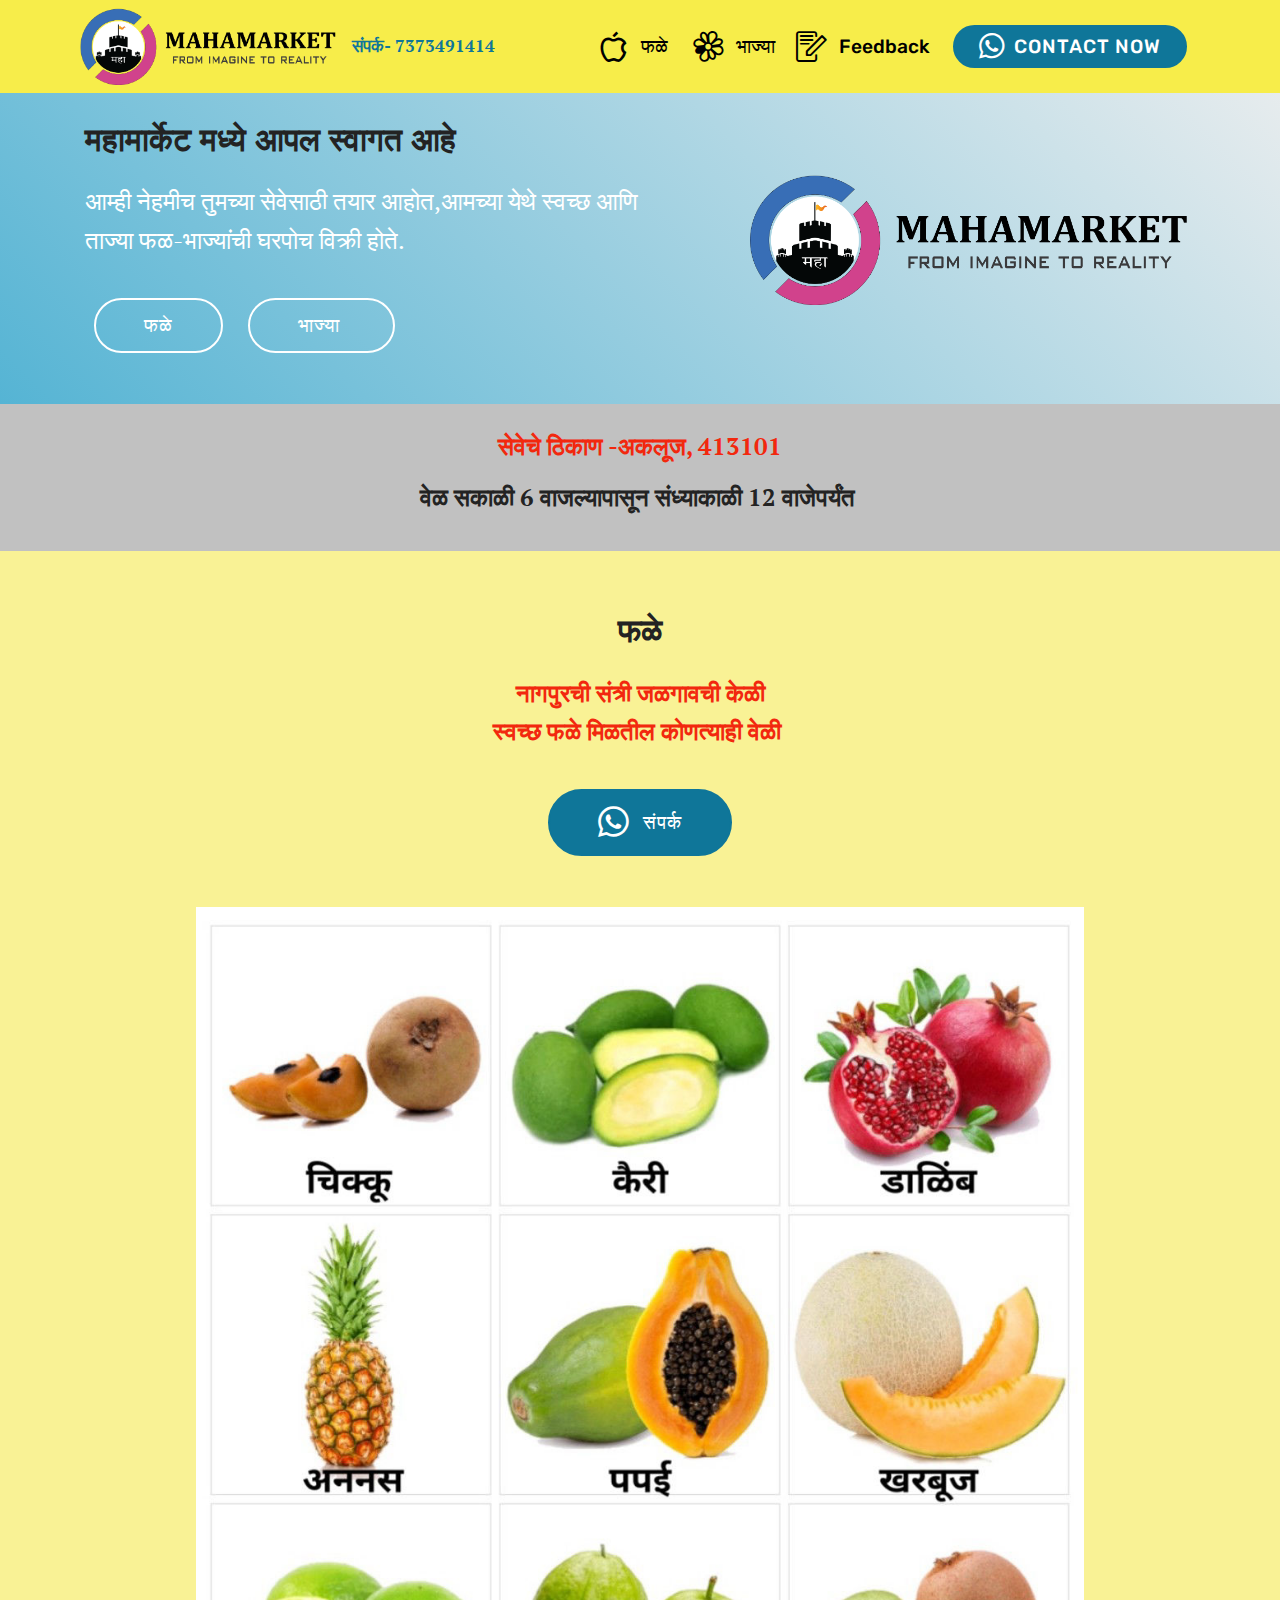
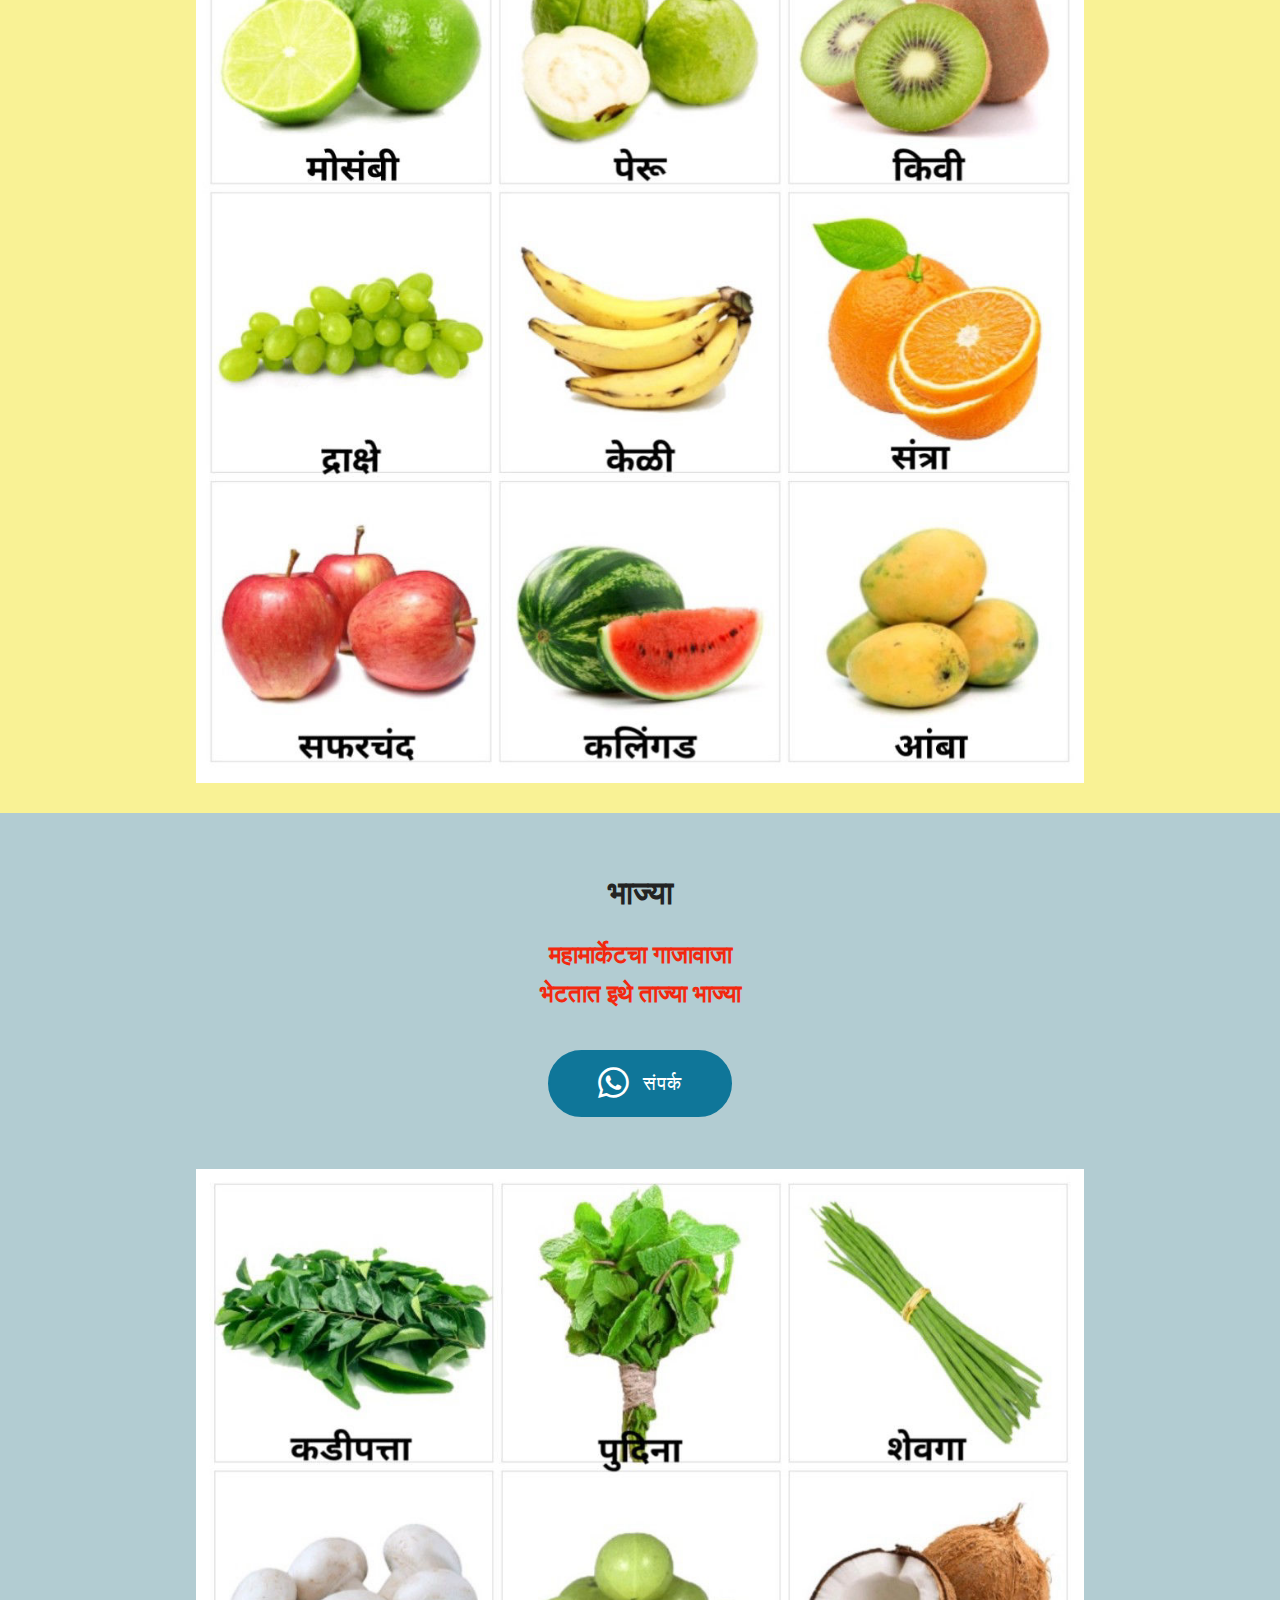
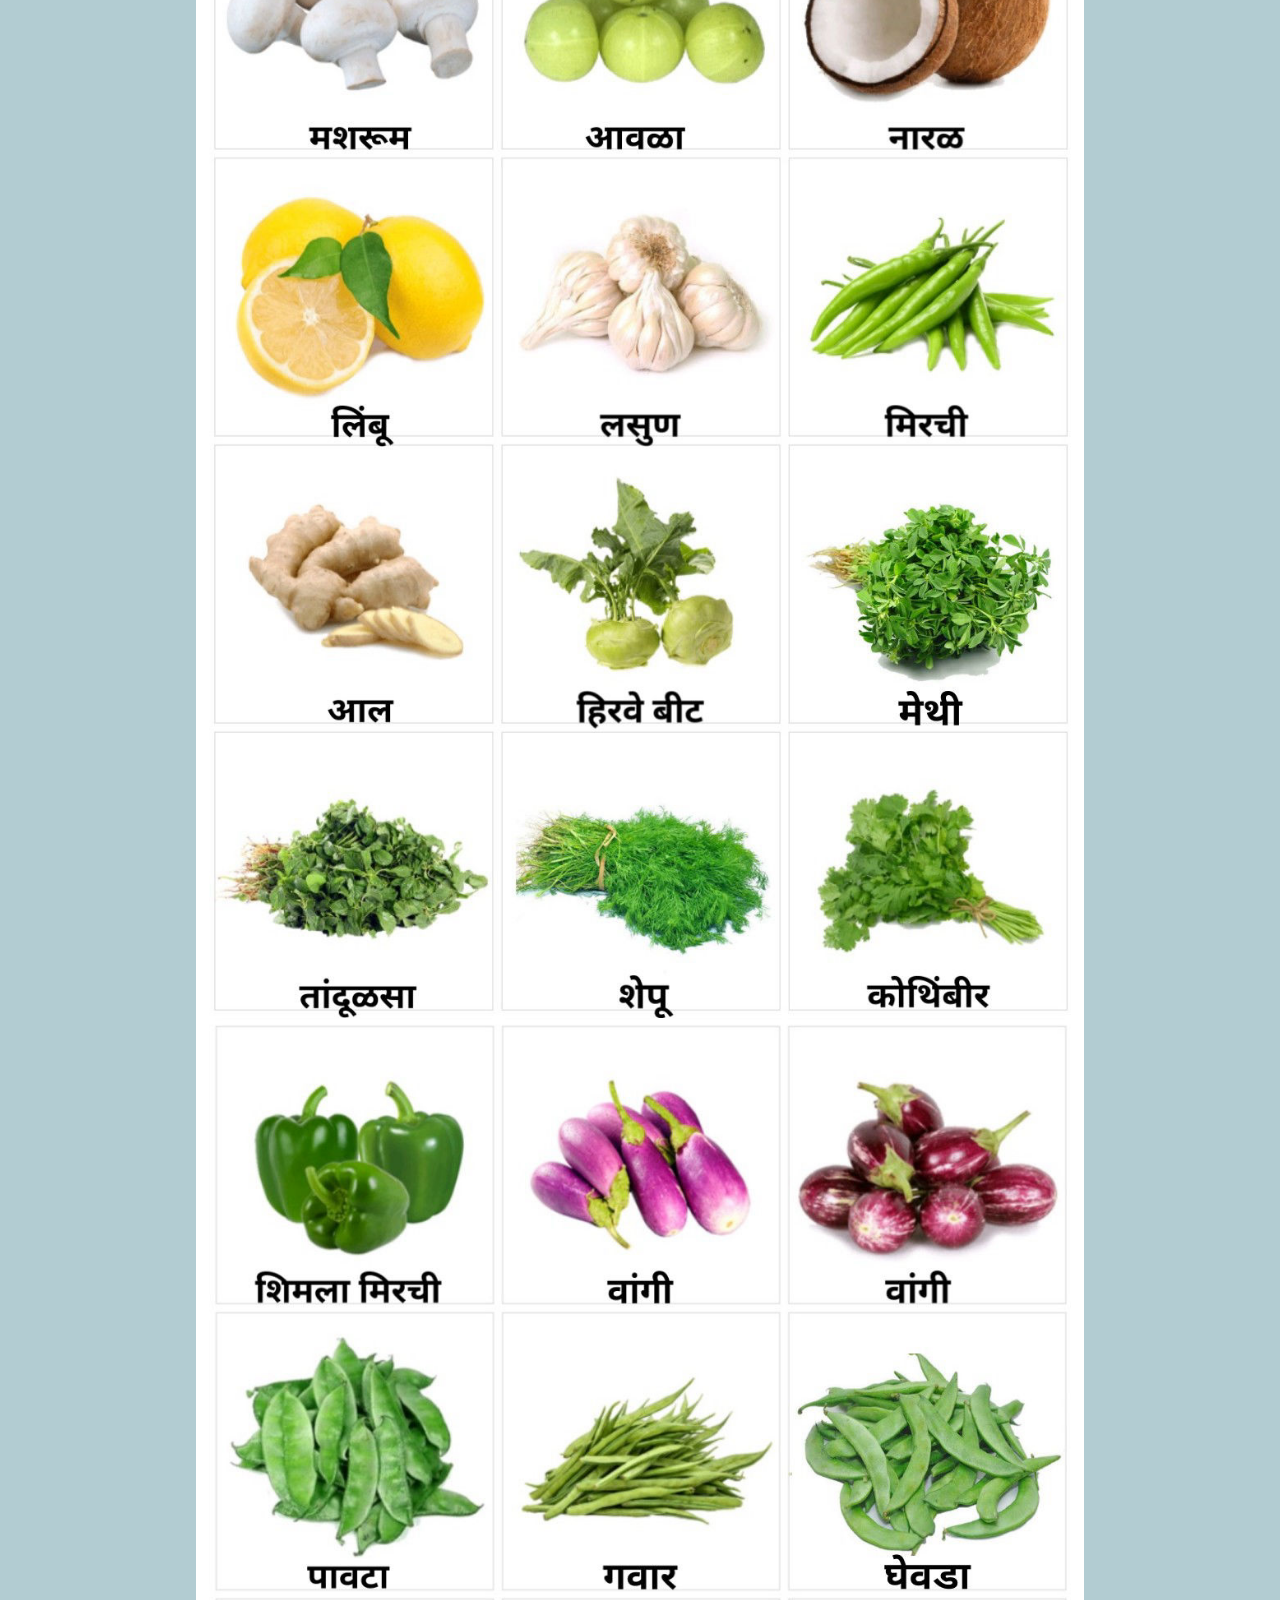
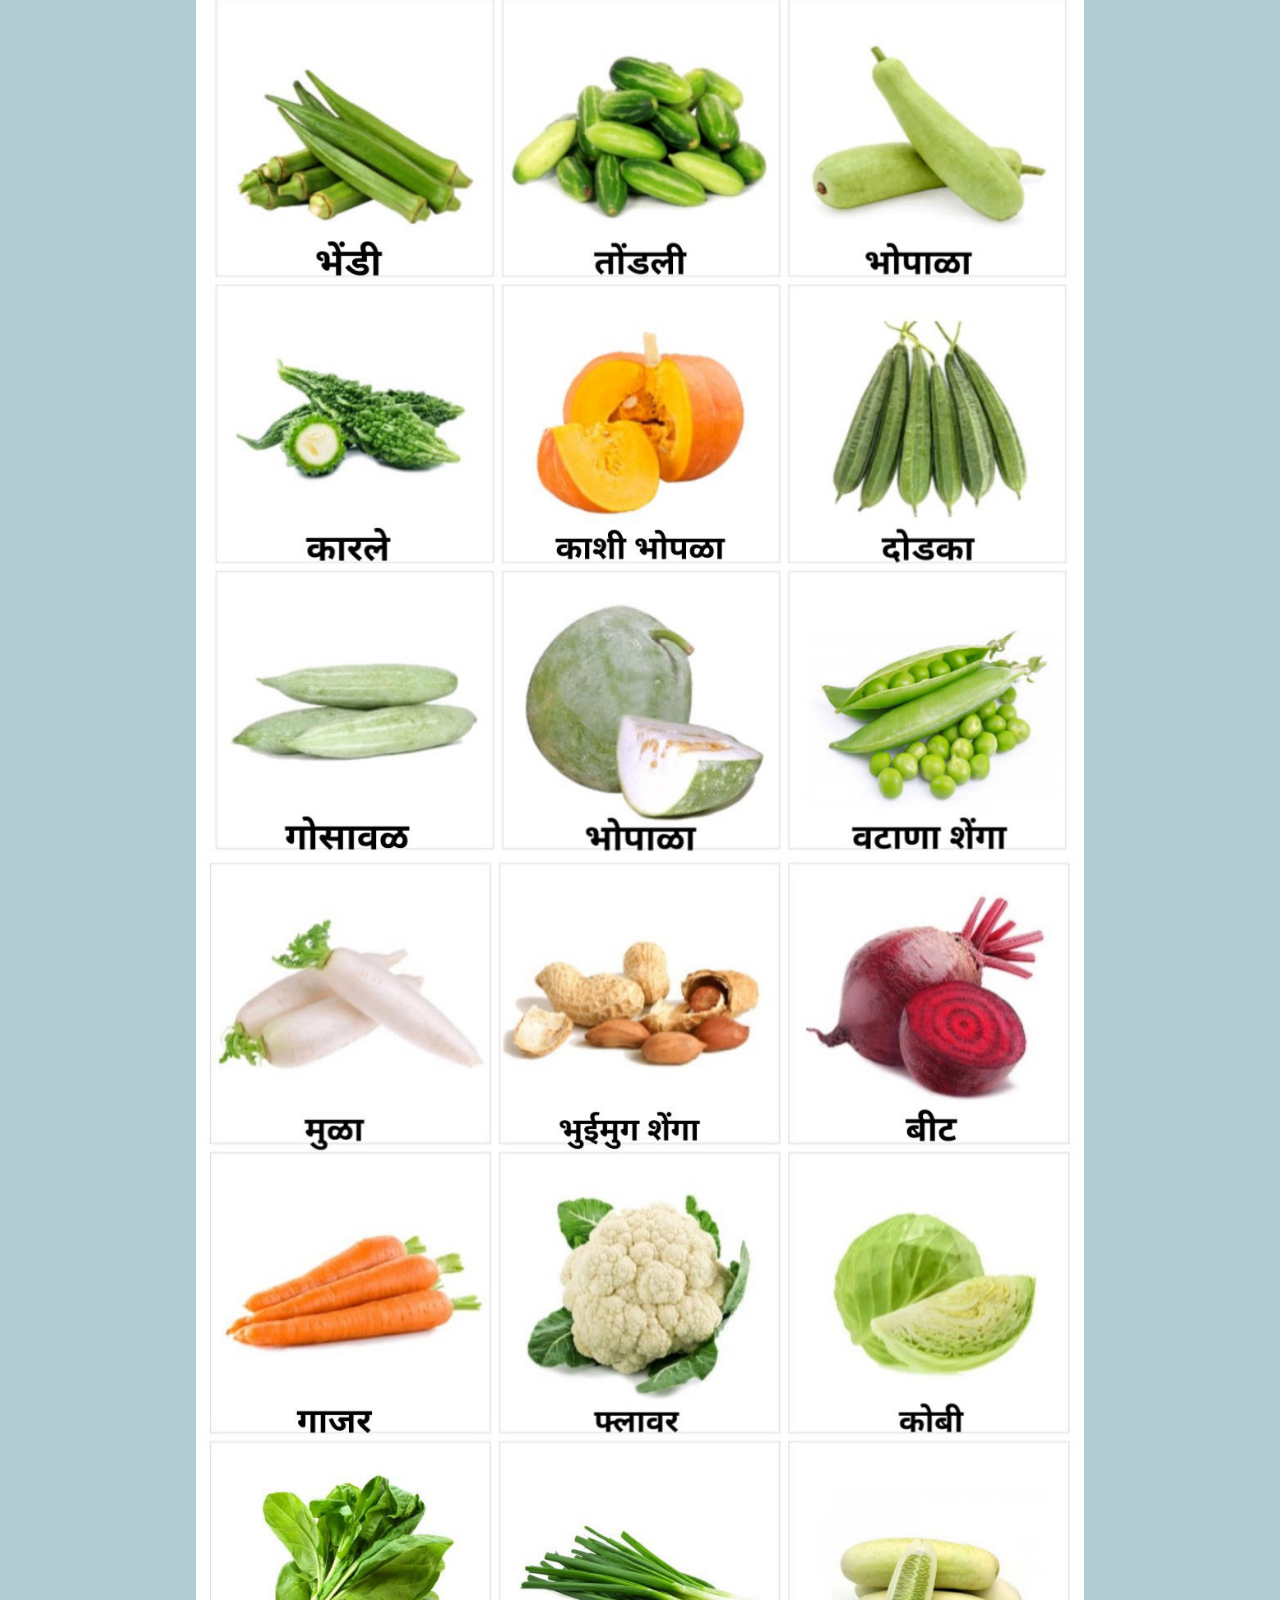
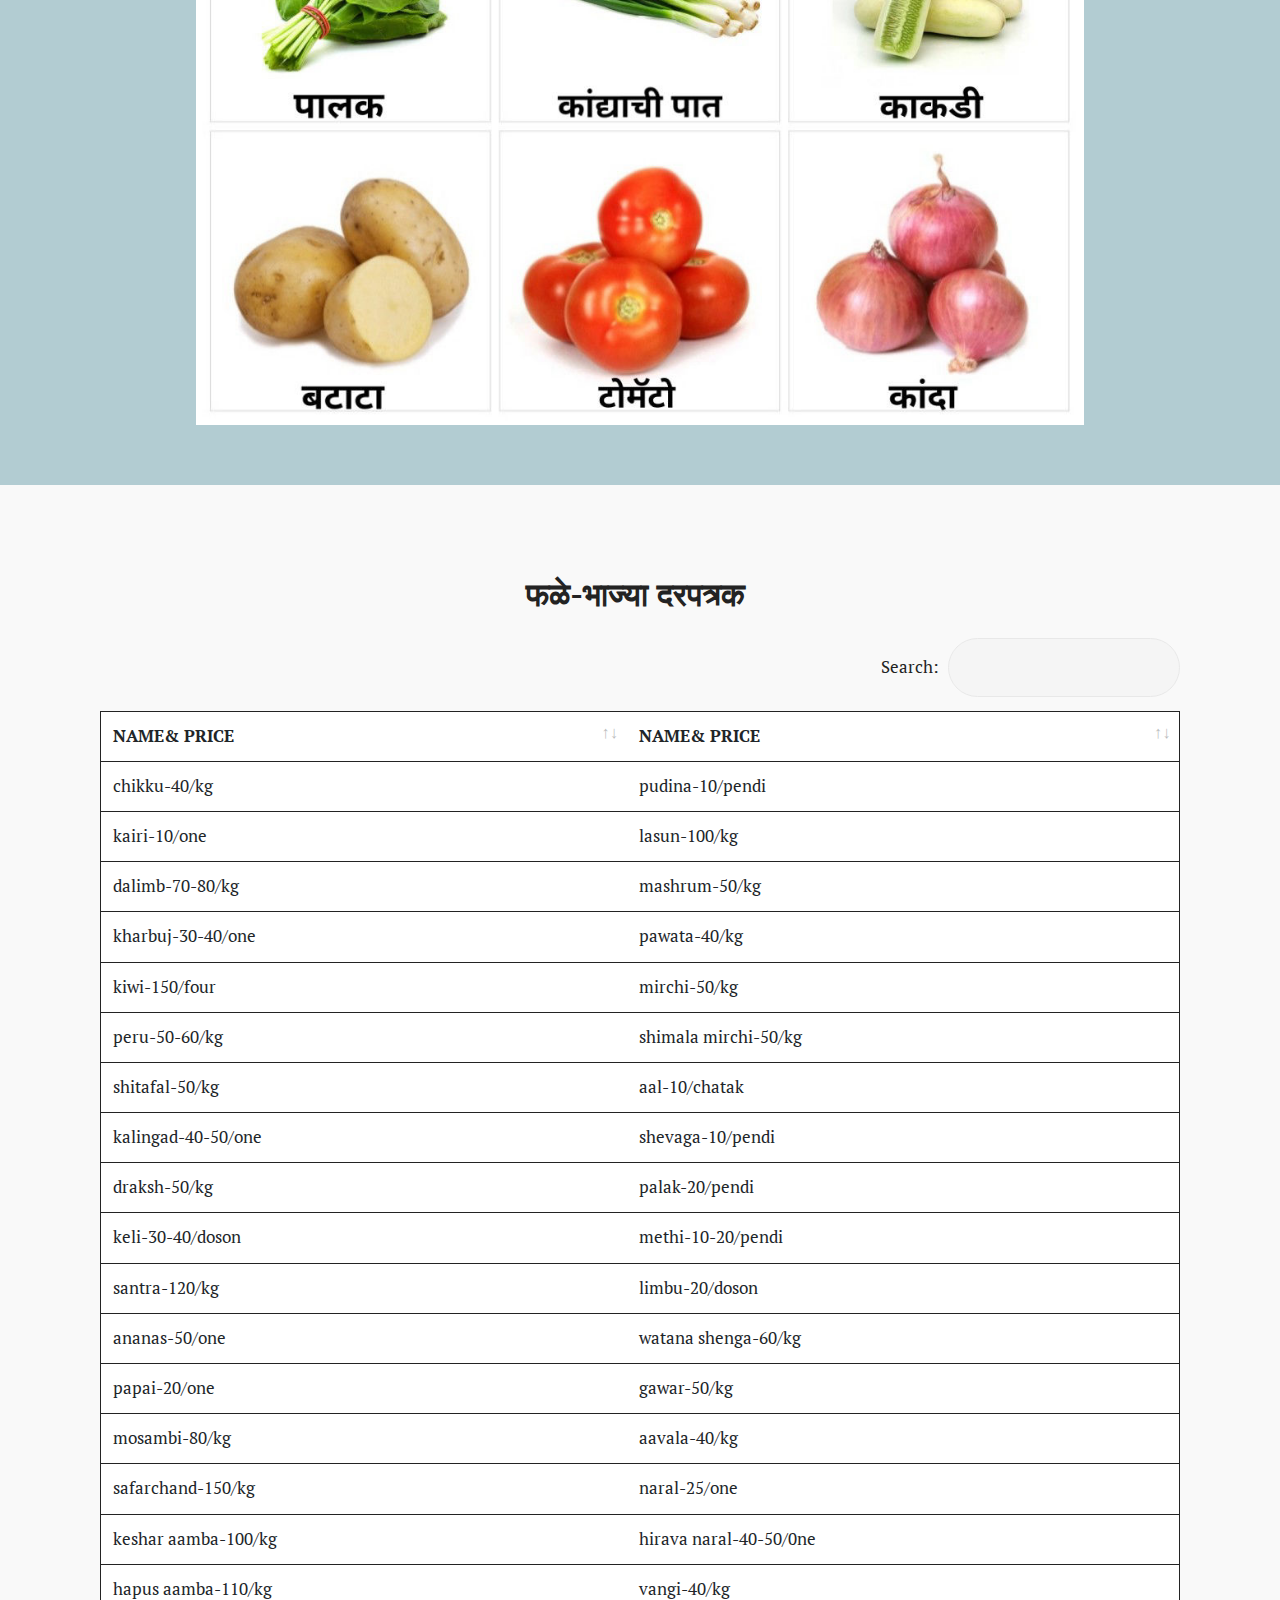
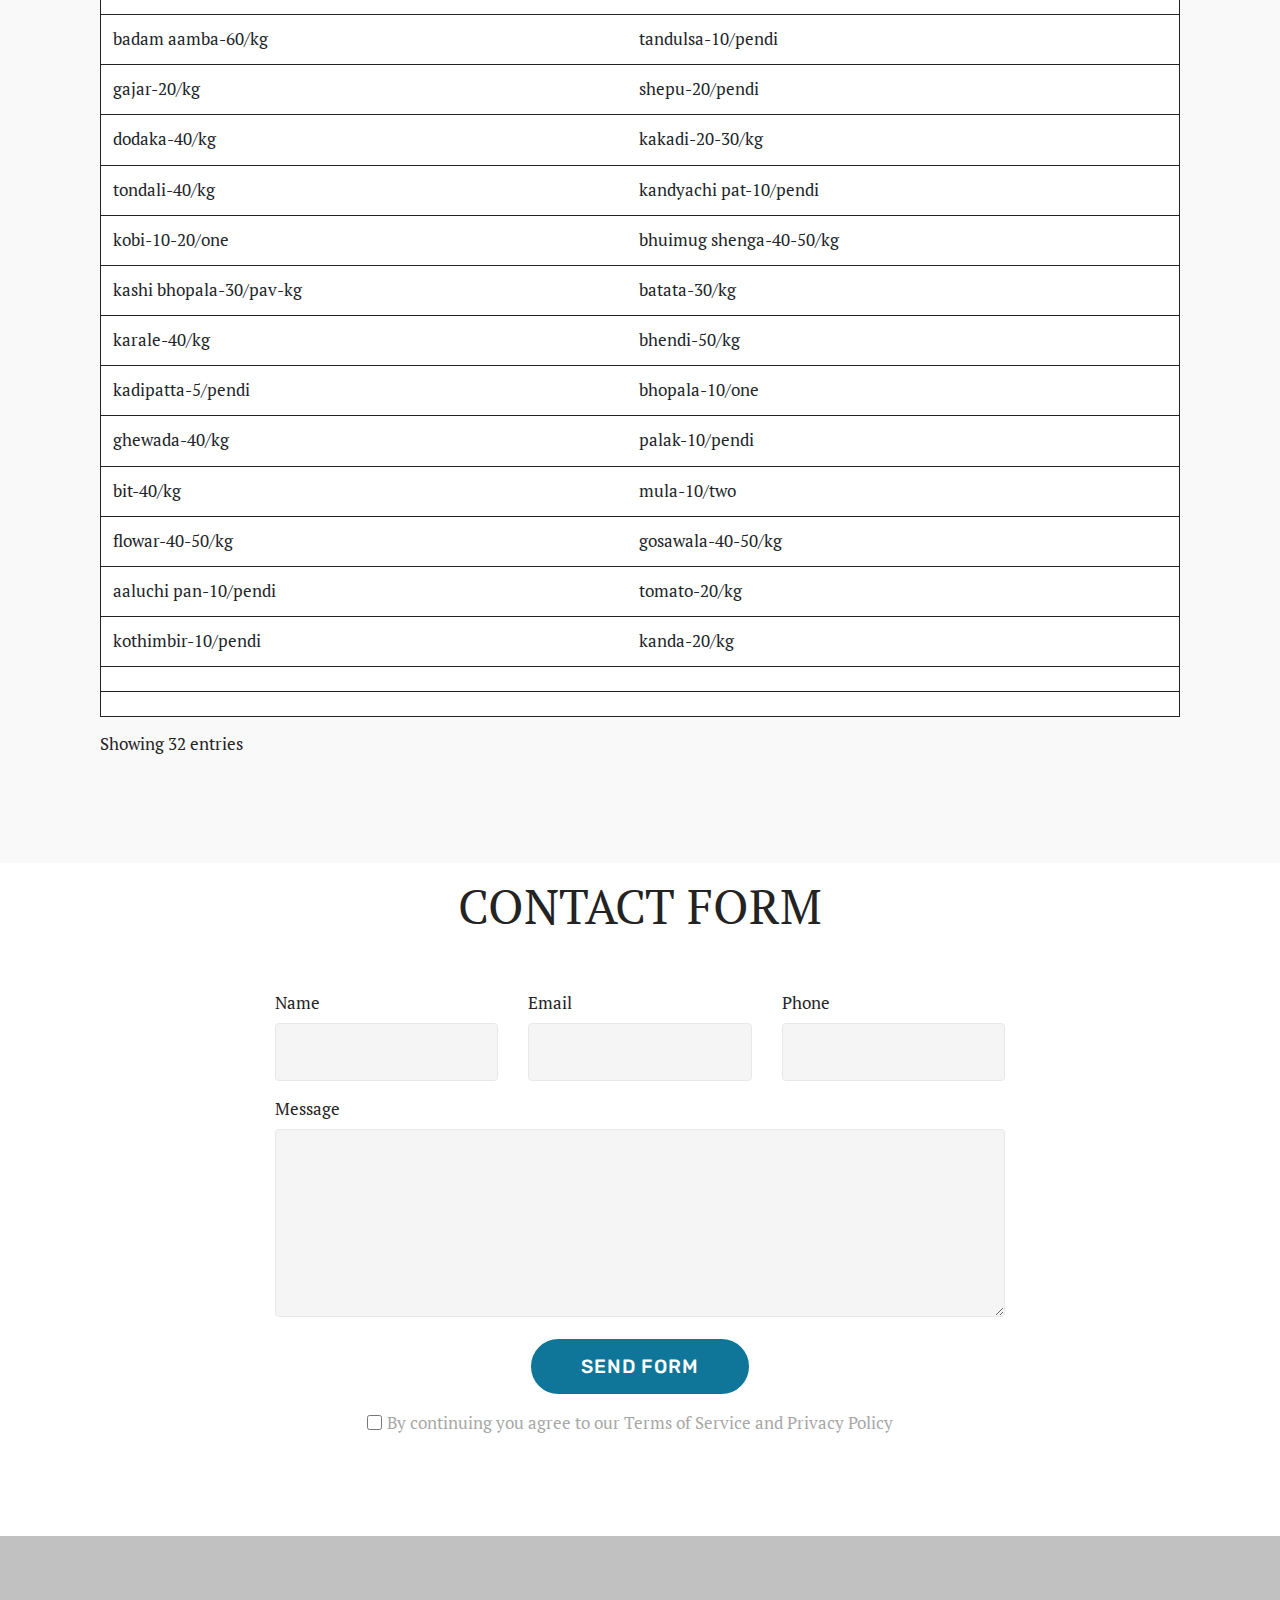
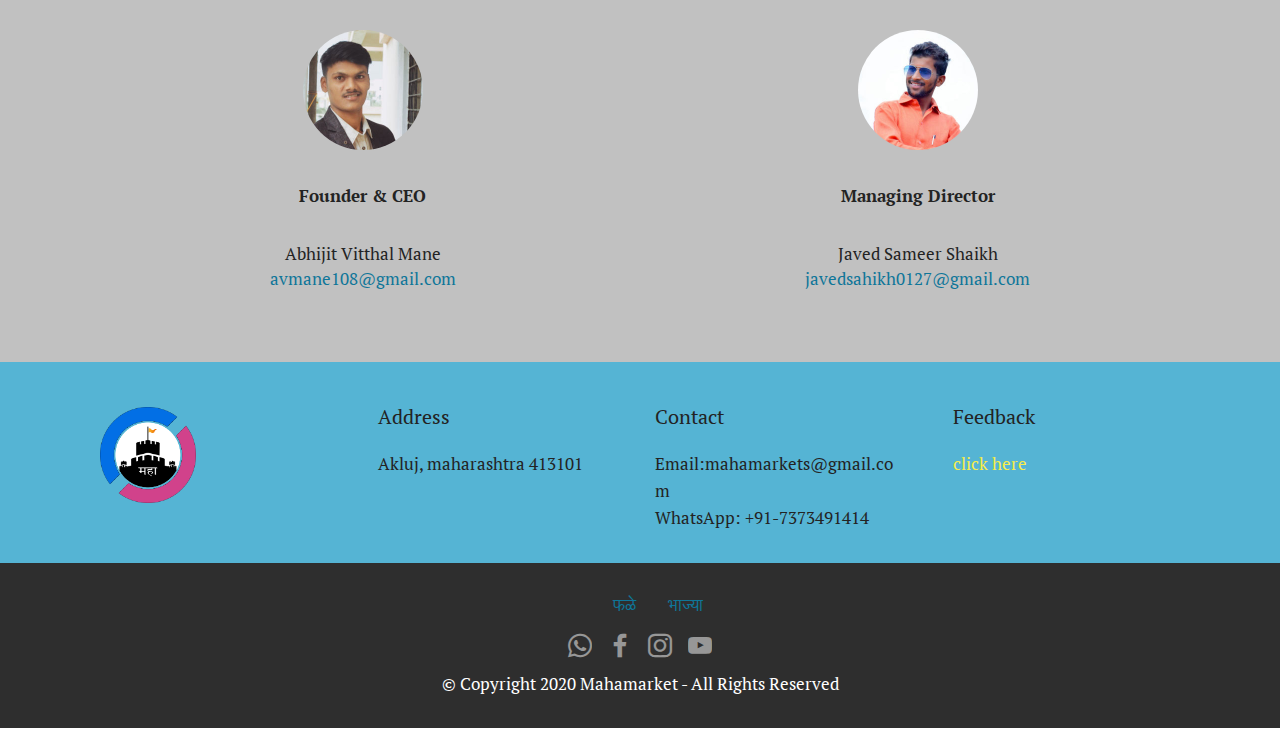
<file: index.html>
<!DOCTYPE html>
<html  lang="undefined">
<head>
  <meta charset="UTF-8">
  <meta http-equiv="X-UA-Compatible" content="IE=edge">
  <meta name="twitter:card" content="summary_large_image"/>
  <meta name="twitter:image:src" content="assets/images/index-meta.png">
  <meta property="og:image" content="assets/images/index-meta.png">
  <meta name="twitter:title" content="Online fruits and vegetables market akluj ">
  <meta name="viewport" content="width=device-width, initial-scale=1, minimum-scale=1">
  <link rel="shortcut icon" href="assets/images/mahaconstro-logo1-1.png" type="image/x-icon">
  <meta name="description" content="we are providing fresh fruits and vegetabes at your door .">
  
  
  <title>Online fruits and vegetables market akluj </title>
  <link rel="stylesheet" href="assets/web/assets/mobirise-icons2/mobirise2.css">
  <link rel="stylesheet" href="assets/web/assets/mobirise-icons-bold/mobirise-icons-bold.css">
  <link rel="stylesheet" href="assets/web/assets/mobirise-icons/mobirise-icons.css">
  <link rel="stylesheet" href="assets/bootstrap/css/bootstrap.min.css">
  <link rel="stylesheet" href="assets/bootstrap/css/bootstrap-grid.min.css">
  <link rel="stylesheet" href="assets/bootstrap/css/bootstrap-reboot.min.css">
  <link rel="stylesheet" href="assets/web/assets/gdpr-plugin/gdpr-styles.css">
  <link rel="stylesheet" href="assets/tether/tether.min.css">
  <link rel="stylesheet" href="assets/dropdown/css/style.css">
  <link rel="stylesheet" href="assets/datatables/data-tables.bootstrap4.min.css">
  <link rel="stylesheet" href="assets/socicon/css/styles.css">
  <link rel="stylesheet" href="assets/theme/css/style.css">
  <link rel="preload" as="style" href="assets/mobirise/css/mbr-additional.css"><link rel="stylesheet" href="assets/mobirise/css/mbr-additional.css" type="text/css">
  
  
  
  
</head>
<body>

<!-- Analytics -->
<!-- Global site tag (gtag.js) - Google Analytics -->
<script async src="https://www.googletagmanager.com/gtag/js?id=UA-168713797-1"></script>
<script>
  window.dataLayer = window.dataLayer || [];
  function gtag(){dataLayer.push(arguments);}
  gtag('js', new Date());

  gtag('config', 'UA-168713797-1');
</script>

<!-- /Analytics -->


  
  <section class="menu cid-rV56IOrcyM" once="menu" id="menu1-0">

    

    <nav class="navbar navbar-expand beta-menu navbar-dropdown align-items-center navbar-fixed-top navbar-toggleable-sm">
        <button class="navbar-toggler navbar-toggler-right" type="button" data-toggle="collapse" data-target="#navbarSupportedContent" aria-controls="navbarSupportedContent" aria-expanded="false" aria-label="Toggle navigation">
            <div class="hamburger">
                <span></span>
                <span></span>
                <span></span>
                <span></span>
            </div>
        </button>
        <div class="menu-logo">
            <div class="navbar-brand">
                <span class="navbar-logo">
                    
                         <img src="assets/images/startup-logo-mahamarket.png" alt="" title="" style="height: 4.8rem;">
                    
                </span>
                <span class="navbar-caption-wrap"><a class="navbar-caption text-primary display-7" href="tel:+917373491414">संपर्क- 7373491414</a></span>
            </div>
        </div>
        <div class="collapse navbar-collapse" id="navbarSupportedContent">
            <ul class="navbar-nav nav-dropdown" data-app-modern-menu="true"><li class="nav-item">
                    <a class="nav-link link text-black display-4" href="index.html#header5-89" aria-expanded="false"><span class="mobi-mbri mobi-mbri-apple mbr-iconfont mbr-iconfont-btn"></span>फळे&nbsp;</a>
                </li><li class="nav-item"><a class="nav-link link text-black display-4" href="index.html#header5-9j" aria-expanded="false"><span class="socicon socicon-icq mbr-iconfont mbr-iconfont-btn"></span>
                        भाज्या 
                    </a></li><li class="nav-item"><a class="nav-link link text-black display-4" href="mailto:mahamarkets@gmail.com" aria-expanded="false"><span class="mbrib-edit mbr-iconfont mbr-iconfont-btn"></span>
                        Feedback</a></li></ul>
            <div class="navbar-buttons mbr-section-btn"><a class="btn btn-sm btn-primary display-4" href="https://wa.me/+917373491414"><span class="socicon socicon-whatsapp mbr-iconfont mbr-iconfont-btn"></span>CONTACT NOW</a></div>
        </div>
    </nav>
</section>

<section class="header3 cid-rV56Z8dMOf" id="header3-c">

    

    

    <div class="container">
        <div class="media-container-row">
            <div class="mbr-figure" style="width: 80%;">
                <img src="assets/images/startup-logo-mahamarket-1.png" alt="" title="">
            </div>

            <div class="media-content">
                <h1 class="mbr-section-title mbr-white pb-3 mbr-fonts-style display-1"><strong>महामार्केट मध्ये आपल स्वागत आहे&nbsp;</strong></h1>
                
                <div class="mbr-section-text mbr-white pb-3 ">
                    <p class="mbr-text mbr-fonts-style display-5">आम्ही नेहमीच तुमच्या सेवेसाठी तयार आहोत,आमच्या येथे स्वच्छ आणि ताज्या&nbsp;फळ-भाज्यांची घरपोच विक्री होते.&nbsp;</p>
                </div>
                <div class="mbr-section-btn"><a class="btn btn-md btn-white-outline display-4" href="index.html#header5-89">फळे</a> <a class="btn btn-md btn-white-outline display-4" href="index.html#header5-9j">भाज्या&nbsp;</a></div>
            </div>
        </div>
    </div>

</section>

<section class="mbr-section content4 cid-s1281J5tmn" id="content4-cm">

    

    <div class="container">
        <div class="media-container-row">
            <div class="title col-12 col-md-8">
                <h2 class="align-center pb-3 mbr-fonts-style display-5"><strong>सेवेचे ठिकाण -अकलूज, 413101</strong></h2>
                <h3 class="mbr-section-subtitle align-center mbr-light mbr-fonts-style display-5"><div><strong>वेळ सकाळी 6 वाजल्यापासून संध्याकाळी 12 वाजेपर्यंत</strong><strong>&nbsp;</strong></div></h3>
                
            </div>
        </div>
    </div>
</section>

<section class="header5 cid-rZ8xrSFLGM" id="header5-89">

    

    
    <div class="container">
        <div class="row justify-content-center">
            <div class="mbr-white col-md-10">
                <h1 class="mbr-section-title align-center pb-3 mbr-fonts-style display-1"><strong>फळे</strong></h1>
                <p class="mbr-text align-center display-5 pb-3 mbr-fonts-style"><strong>नागपुरची संत्री जळगावची केळी 
<br>स्वच्छ फळे मिळतील कोणत्याही वेळी</strong>&nbsp;</p>
                <div class="mbr-section-btn align-center"><a class="btn btn-md btn-primary display-4" href="https://wa.me/+917373491414"><span class="socicon socicon-whatsapp mbr-iconfont mbr-iconfont-btn"></span>संपर्क</a></div>
            </div>
        </div>
    </div>

    
</section>

<section class="cid-s00gZFDLAL" id="image3-9g">

    

    <figure class="mbr-figure container">
            <div class="image-block" style="width: 80%;">
                <img src="assets/images/picsart-05-26-11.14.30-1080x1795.jpg" width="1400">
                
            </div>
    </figure>
</section>

<section class="header5 cid-s03TS7dCMH" id="header5-9j">

    

    
    <div class="container">
        <div class="row justify-content-center">
            <div class="mbr-white col-md-10">
                <h1 class="mbr-section-title align-center pb-3 mbr-fonts-style display-1"><strong>&nbsp;भाज्या&nbsp;</strong></h1>
                <p class="mbr-text align-center display-5 pb-3 mbr-fonts-style"><strong>महामार्केटचा&nbsp;गाजावाजा</strong><br><strong>भेटतात इथे ताज्या भाज्या</strong><br></p>
                <div class="mbr-section-btn align-center"><a class="btn btn-md btn-primary display-4" href="https://wa.me/+917373491414"><span class="socicon socicon-whatsapp mbr-iconfont mbr-iconfont-btn"></span>संपर्क</a></div>
            </div>
        </div>
    </div>

    
</section>

<section class="cid-s03TBjhHor" id="image3-9h">

    

    <figure class="mbr-figure container">
            <div class="image-block" style="width: 80%;">
                <img src="assets/images/picsart-05-26-11.43.50-1080x1763.jpg" width="1400">
                
            </div>
    </figure>
</section>

<section class="cid-s03U2z1K29" id="image3-9k">

    

    <figure class="mbr-figure container">
            <div class="image-block" style="width: 80%;">
                <img src="assets/images/picsart-05-26-12.05.43-1080x1750.jpg" width="1400">
                
            </div>
    </figure>
</section>

<section class="cid-s03U89bsKq" id="image3-9l">

    

    <figure class="mbr-figure container">
            <div class="image-block" style="width: 80%;">
                <img src="assets/images/picsart-05-26-12.22.41-1080x1421.jpg" width="1400">
                
            </div>
    </figure>
</section>

<section class="section-table cid-s05x55Msyl" id="table1-9s">

  
  
  <div class="container container-table">
      <h2 class="mbr-section-title mbr-fonts-style align-center pb-3 display-1"><strong>फळे-भाज्या दरपत्रक&nbsp;</strong></h2>
      
      <div class="table-wrapper">
        <div class="container">
          <div class="row search">
            <div class="col-md-6"></div>
            <div class="col-md-6">
                <div class="dataTables_filter">
                  <label class="searchInfo mbr-fonts-style display-7">Search:</label>
                  <input class="form-control input-sm" disabled="">
                </div>
            </div>
          </div>
        </div>

        <div class="container scroll">
          <table class="table isSearch" cellspacing="0">
            <thead>
              <tr class="table-heads ">
                  
                  
                  
                  
              <th class="head-item mbr-fonts-style display-7">
                      NAME&amp; PRICE</th><th class="head-item mbr-fonts-style display-7">NAME&amp; PRICE</th></tr>
            </thead>

            <tbody>
              
              
              
              
            <tr> 
                
                
                
                
              <td class="body-item mbr-fonts-style display-7">chikku-40/kg</td><td class="body-item mbr-fonts-style display-7">pudina-10/pendi</td></tr><tr>
                
                
                
                
              <td class="body-item mbr-fonts-style display-7">kairi-10/one</td><td class="body-item mbr-fonts-style display-7">lasun-100/kg</td></tr><tr>
                
                
                
                
              <td class="body-item mbr-fonts-style display-7">dalimb-70-80/kg</td><td class="body-item mbr-fonts-style display-7">mashrum-50/kg</td></tr><tr>
                
                
                
                
              <td class="body-item mbr-fonts-style display-7">kharbuj-30-40/one</td><td class="body-item mbr-fonts-style display-7">pawata-40/kg</td></tr><tr>
                
                
                
                
              <td class="body-item mbr-fonts-style display-7">kiwi-150/four</td><td class="body-item mbr-fonts-style display-7">mirchi-50/kg</td></tr><tr>
                
                
                
                
              <td class="body-item mbr-fonts-style display-7">peru-50-60/kg</td><td class="body-item mbr-fonts-style display-7">shimala mirchi-50/kg</td></tr><tr>
                
                
                
                
              <td class="body-item mbr-fonts-style display-7">shitafal-50/kg</td><td class="body-item mbr-fonts-style display-7">aal-10/chatak</td></tr><tr>
                
                
                
                
              <td class="body-item mbr-fonts-style display-7">kalingad-40-50/one</td><td class="body-item mbr-fonts-style display-7">shevaga-10/pendi</td></tr><tr>
                
                
                
                
              <td class="body-item mbr-fonts-style display-7">draksh-50/kg</td><td class="body-item mbr-fonts-style display-7">palak-20/pendi</td></tr><tr>
                
                
                
                
              <td class="body-item mbr-fonts-style display-7">keli-30-40/doson</td><td class="body-item mbr-fonts-style display-7">methi-10-20/pendi</td></tr><tr>
                
                
                
                
              <td class="body-item mbr-fonts-style display-7">santra-120/kg</td><td class="body-item mbr-fonts-style display-7">limbu-20/doson</td></tr><tr>
                
                
                
                
              <td class="body-item mbr-fonts-style display-7">ananas-50/one</td><td class="body-item mbr-fonts-style display-7">watana shenga-60/kg</td></tr><tr>
                
                
                
                
              <td class="body-item mbr-fonts-style display-7">papai-20/one</td><td class="body-item mbr-fonts-style display-7">gawar-50/kg</td></tr><tr>
                
                
                
                
              <td class="body-item mbr-fonts-style display-7">mosambi-80/kg</td><td class="body-item mbr-fonts-style display-7">aavala-40/kg</td></tr><tr>
                
                
                
                
              <td class="body-item mbr-fonts-style display-7">safarchand-150/kg</td><td class="body-item mbr-fonts-style display-7">naral-25/one</td></tr><tr>
                
                
                
                
              <td class="body-item mbr-fonts-style display-7">keshar aamba-100/kg</td><td class="body-item mbr-fonts-style display-7">hirava naral-40-50/0ne</td></tr><tr>
                
                
                
                
              <td class="body-item mbr-fonts-style display-7">hapus aamba-110/kg</td><td class="body-item mbr-fonts-style display-7">vangi-40/kg</td></tr><tr>
                
                
                
                
              <td class="body-item mbr-fonts-style display-7">badam aamba-60/kg</td><td class="body-item mbr-fonts-style display-7">tandulsa-10/pendi</td></tr><tr>
                
                
                
                
              <td class="body-item mbr-fonts-style display-7">gajar-20/kg</td><td class="body-item mbr-fonts-style display-7">shepu-20/pendi</td></tr><tr>
                
                
                
                
              <td class="body-item mbr-fonts-style display-7">dodaka-40/kg</td><td class="body-item mbr-fonts-style display-7">kakadi-20-30/kg</td></tr><tr>
                
                
                
                
              <td class="body-item mbr-fonts-style display-7">tondali-40/kg</td><td class="body-item mbr-fonts-style display-7">kandyachi pat-10/pendi</td></tr><tr>
                
                
                
                
              <td class="body-item mbr-fonts-style display-7">kobi-10-20/one</td><td class="body-item mbr-fonts-style display-7">bhuimug shenga-40-50/kg</td></tr><tr>
                
                
                
                
              <td class="body-item mbr-fonts-style display-7">kashi bhopala-30/pav-kg</td><td class="body-item mbr-fonts-style display-7">batata-30/kg</td></tr><tr>
                
                
                
                
              <td class="body-item mbr-fonts-style display-7">karale-40/kg</td><td class="body-item mbr-fonts-style display-7">bhendi-50/kg</td></tr><tr>
                
                
                
                
              <td class="body-item mbr-fonts-style display-7">kadipatta-5/pendi</td><td class="body-item mbr-fonts-style display-7">bhopala-10/one</td></tr><tr>
                
                
                
                
              <td class="body-item mbr-fonts-style display-7">ghewada-40/kg</td><td class="body-item mbr-fonts-style display-7">palak-10/pendi</td></tr><tr>
                
                
                
                
              <td class="body-item mbr-fonts-style display-7">bit-40/kg</td><td class="body-item mbr-fonts-style display-7">mula-10/two</td></tr><tr>
                
                
                
                
              <td class="body-item mbr-fonts-style display-7">flowar-40-50/kg</td><td class="body-item mbr-fonts-style display-7">gosawala-40-50/kg</td></tr><tr>
                
                
                
                
              <td class="body-item mbr-fonts-style display-7">aaluchi pan-10/pendi</td><td class="body-item mbr-fonts-style display-7">tomato-20/kg</td></tr><tr>
                
                
                
                
              <td class="body-item mbr-fonts-style display-7">kothimbir-10/pendi</td><td class="body-item mbr-fonts-style display-7">kanda-20/kg</td></tr><tr>
                
                
                
                
              <td class="body-item mbr-fonts-style display-7"></td><td class="body-item mbr-fonts-style display-7"></td></tr><tr>
                
                
                
                
              <td class="body-item mbr-fonts-style display-7"></td><td class="body-item mbr-fonts-style display-7"></td></tr></tbody>
          </table>
        </div>
        <div class="container table-info-container">
          <div class="row info">
            <div class="col-md-6">
              <div class="dataTables_info mbr-fonts-style display-7">
                <span class="infoBefore">Showing</span>
                <span class="inactive infoRows"></span>
                <span class="infoAfter">entries</span>
                <span class="infoFilteredBefore">(filtered from</span>
                <span class="inactive infoRows"></span>
                <span class="infoFilteredAfter"> total entries)</span>
              </div>
            </div>
            <div class="col-md-6"></div>
          </div>
        </div>
      </div>
    </div>
</section>

<section class="mbr-section form1 cid-rV6aY9h0JO" id="form1-30">

    

    
    <div class="container">
        <div class="row justify-content-center">
            <div class="title col-12 col-lg-8">
                <h2 class="mbr-section-title align-center pb-3 mbr-fonts-style display-2">
                    CONTACT FORM
                </h2>
                
            </div>
        </div>
    </div>
    <div class="container">
        <div class="row justify-content-center">
            <div class="media-container-column col-lg-8" data-form-type="formoid">
                <!---Formbuilder Form--->
                <form action="https://mobirise.eu/" method="POST" class="mbr-form form-with-styler" data-form-title="Mahadigital form"><input type="hidden" name="email" data-form-email="true" value="mtwDHx2wnkqwigYlVsfNnHrVv/AybUk1Au2eXf+7pbDi/GS1t1/3mzEP58Lnw6USalewhmD0J9VlZSMa15e8xoah02ZZANaIf+phkFn4gd8qO6OYX5jFeV3AQnPjKPb7">
                    <div class="row">
                        <div hidden="hidden" data-form-alert="" class="alert alert-success col-12">Thanks for filling out the form!
 our admine will be contacting you very soon,
 Your petience and co-operation in this regards will be highly appreciated .
Have a nice time .
With best regards,
Mahamarket team</div>
                        <div hidden="hidden" data-form-alert-danger="" class="alert alert-danger col-12">
                        </div>
                    </div> 
                    <div class="dragArea row">
                        <div class="col-md-4  form-group" data-for="name">
                            <label for="name-form1-30" class="form-control-label mbr-fonts-style display-7">Name</label>
                            <input type="text" name="name" data-form-field="Name" required="required" class="form-control display-7" id="name-form1-30">
                        </div>
                        <div class="col-md-4  form-group" data-for="email">
                            <label for="email-form1-30" class="form-control-label mbr-fonts-style display-7">Email</label>
                            <input type="email" name="email" data-form-field="Email" required="required" class="form-control display-7" id="email-form1-30">
                        </div>
                        <div data-for="phone" class="col-md-4  form-group">
                            <label for="phone-form1-30" class="form-control-label mbr-fonts-style display-7">Phone</label>
                            <input type="tel" name="phone" data-form-field="Phone" class="form-control display-7" id="phone-form1-30">
                        </div>
                        <div data-for="message" class="col-md-12 form-group">
                            <label for="message-form1-30" class="form-control-label mbr-fonts-style display-7">Message</label>
                            <textarea name="message" data-form-field="Message" class="form-control display-7" id="message-form1-30"></textarea>
                        </div>
                        <div class="col-md-12 input-group-btn align-center"><button type="submit" class="btn btn-primary btn-form display-4">SEND FORM</button></div>
                    </div>
                <span class="gdpr-block">
<label>
<span class="textGDPR display-7" style="color: #a7a7a7"><input type="checkbox" name="gdpr" id="gdpr-form1-30" required="">By continuing you agree to our Terms of Service and Privacy Policy</span>
</label>
</span></form><!---Formbuilder Form--->
            </div>
        </div>
    </div>
</section>

<section class="testimonials1 cid-s1292aJY1L" id="testimonials1-cn">

    

    
    <div class="container">
        <div class="media-container-row">
            <div class="title col-12 align-center">
                
                
            </div>
        </div>
    </div>

    <div class="container pt-3 mt-2">
        <div class="media-container-row">
            <div class="mbr-testimonial p-3 align-center col-12 col-md-6">
                <div class="panel-item p-3">
                    <div class="card-block">
                        <div class="testimonial-photo">
                            <img src="assets/images/picsart-04-19-06.19.54-copy-240x240.jpg" alt="" title="">
                        </div>
                        <p class="mbr-text mbr-fonts-style display-7"><strong>Founder &amp; CEO</strong></p>
                    </div>
                    <div class="card-footer">
                        <div class="mbr-author-name mbr-bold mbr-fonts-style display-7"><span style="font-weight: normal;">Abhijit Vitthal Mane</span></div>
                        <small class="mbr-author-desc mbr-italic mbr-light mbr-fonts-style display-7"><a href="mailto:avmane108@gmail.com">avmane108@gmail.com</a></small>
                    </div>
                </div>
            </div>

            <div class="mbr-testimonial p-3 align-center col-12 col-md-6">
                <div class="panel-item p-3">
                    <div class="card-block">
                        <div class="testimonial-photo">
                            <img src="assets/images/img-20200602-wa0009-240x258.jpg" alt="" title="">
                        </div>
                        <p class="mbr-text mbr-fonts-style display-7"><strong>Managing Director</strong></p>
                    </div>
                    <div class="card-footer">
                        <div class="mbr-author-name mbr-bold mbr-fonts-style display-7"><span style="font-weight: normal;">Javed Sameer Shaikh</span></div>
                        <small class="mbr-author-desc mbr-italic mbr-light mbr-fonts-style display-7"><a href="mailto:javedsahikh0127@gmail.com">javedsahikh0127@gmail.com</a></small>
                    </div>
                </div>
            </div>

            

            

            

            
        </div>
    </div>   
</section>

<section class="cid-rV6hcAbcG9" id="footer1-3o">

    

    

    <div class="container">
        <div class="media-container-row content text-white">
            <div class="col-12 col-md-3">
                <div class="media-wrap">
                    
                        <img src="assets/images/mahaconstro-logo1.png" alt="" title="">
                    
                </div>
            </div>
            <div class="col-12 col-md-3 mbr-fonts-style display-7">
                <h5 class="pb-3">Address
                </h5>
                <p class="mbr-text">Akluj, maharashtra 413101</p>
            </div>
            <div class="col-12 col-md-3 mbr-fonts-style display-7">
                <h5 class="pb-3">
                    Contact</h5>
                <p class="mbr-text">
                    Email:mahamarkets@gmail.com<br>
WhatsApp: +91-7373491414<br></p>
            </div>
            <div class="col-12 col-md-3 mbr-fonts-style display-7">
                <h5 class="pb-3">&nbsp; &nbsp; Feedback</h5>
                <p class="mbr-text">&nbsp; &nbsp; &nbsp;<a href="mailto:mahamarkets@gmail.com" class="text-success">click here</a></p>
            </div>
        </div>
        
    </div>
</section>

<section once="footers" class="cid-rV6jrjucQe" id="footer7-3u">

    

    

    <div class="container">
        <div class="media-container-row align-center mbr-white">
            <div class="row row-links">
                <ul class="foot-menu">
                    
                    
                    
                    
                    
                <li class="foot-menu-item mbr-fonts-style display-7"><a href="index.html#header5-89">&nbsp;</a></li><li class="foot-menu-item mbr-fonts-style display-7"><strong><a href="index.html#header5-89">फळे</a></strong></li><li class="foot-menu-item mbr-fonts-style display-7"><strong><a href="index.html#header5-9j">भाज्या</a></strong></li></ul>
            </div>
            <div class="row social-row">
                <div class="social-list align-right pb-2">
                    
                    
                    
                    
                    
                    
                <div class="soc-item">
                        <a href="https://wa.me/+917373491414">
                            <span class="mbr-iconfont mbr-iconfont-social socicon-whatsapp socicon"></span>
                        </a>
                    </div><div class="soc-item">
                        <a href="https://www.facebook.com/maha.mandai.71" target="_blank">
                            <span class="mbr-iconfont mbr-iconfont-social socicon-facebook socicon"></span>
                        </a>
                    </div><div class="soc-item">
                        <a href="https://www.instagram.com/mahamarkets" target="_blank">
                            <span class="mbr-iconfont mbr-iconfont-social socicon-instagram socicon"></span>
                        </a>
                    </div><div class="soc-item">
                        <a href="index.html#header3-c" target="_blank">
                            <span class="mbr-iconfont mbr-iconfont-social socicon-youtube socicon"></span>
                        </a>
                    </div></div>
            </div>
            <div class="row row-copirayt">
                <p class="mbr-text mb-0 mbr-fonts-style mbr-white align-center display-7">
                    © Copyright 2020 Mahamarket - All Rights Reserved
                </p>
            </div>
        </div>
    </div>
 </section><a href="https://mobirise.site/r" style="flex: 1 1; height: 3rem; padding-left: 1rem;"></a><p style="flex: 0 0 auto; margin:0; padding-right:1rem;"><a href="https://mobirise.site/s" style="color:#aaa;"></a></p></section><script src="assets/web/assets/jquery/jquery.min.js"></script>  <script src="assets/popper/popper.min.js"></script>  <script src="assets/bootstrap/js/bootstrap.min.js"></script>  <script src="assets/tether/tether.min.js"></script>  <script src="assets/smoothscroll/smooth-scroll.js"></script>  <script src="assets/dropdown/js/nav-dropdown.js"></script>  <script src="assets/dropdown/js/navbar-dropdown.js"></script>  <script src="assets/touchswipe/jquery.touch-swipe.min.js"></script>  <script src="assets/datatables/jquery.data-tables.min.js"></script>  <script src="assets/datatables/data-tables.bootstrap4.min.js"></script>  <script src="assets/theme/js/script.js"></script>  <script src="assets/formoid/formoid.min.js"></script>  
  
   
</body>
</html>
</file>
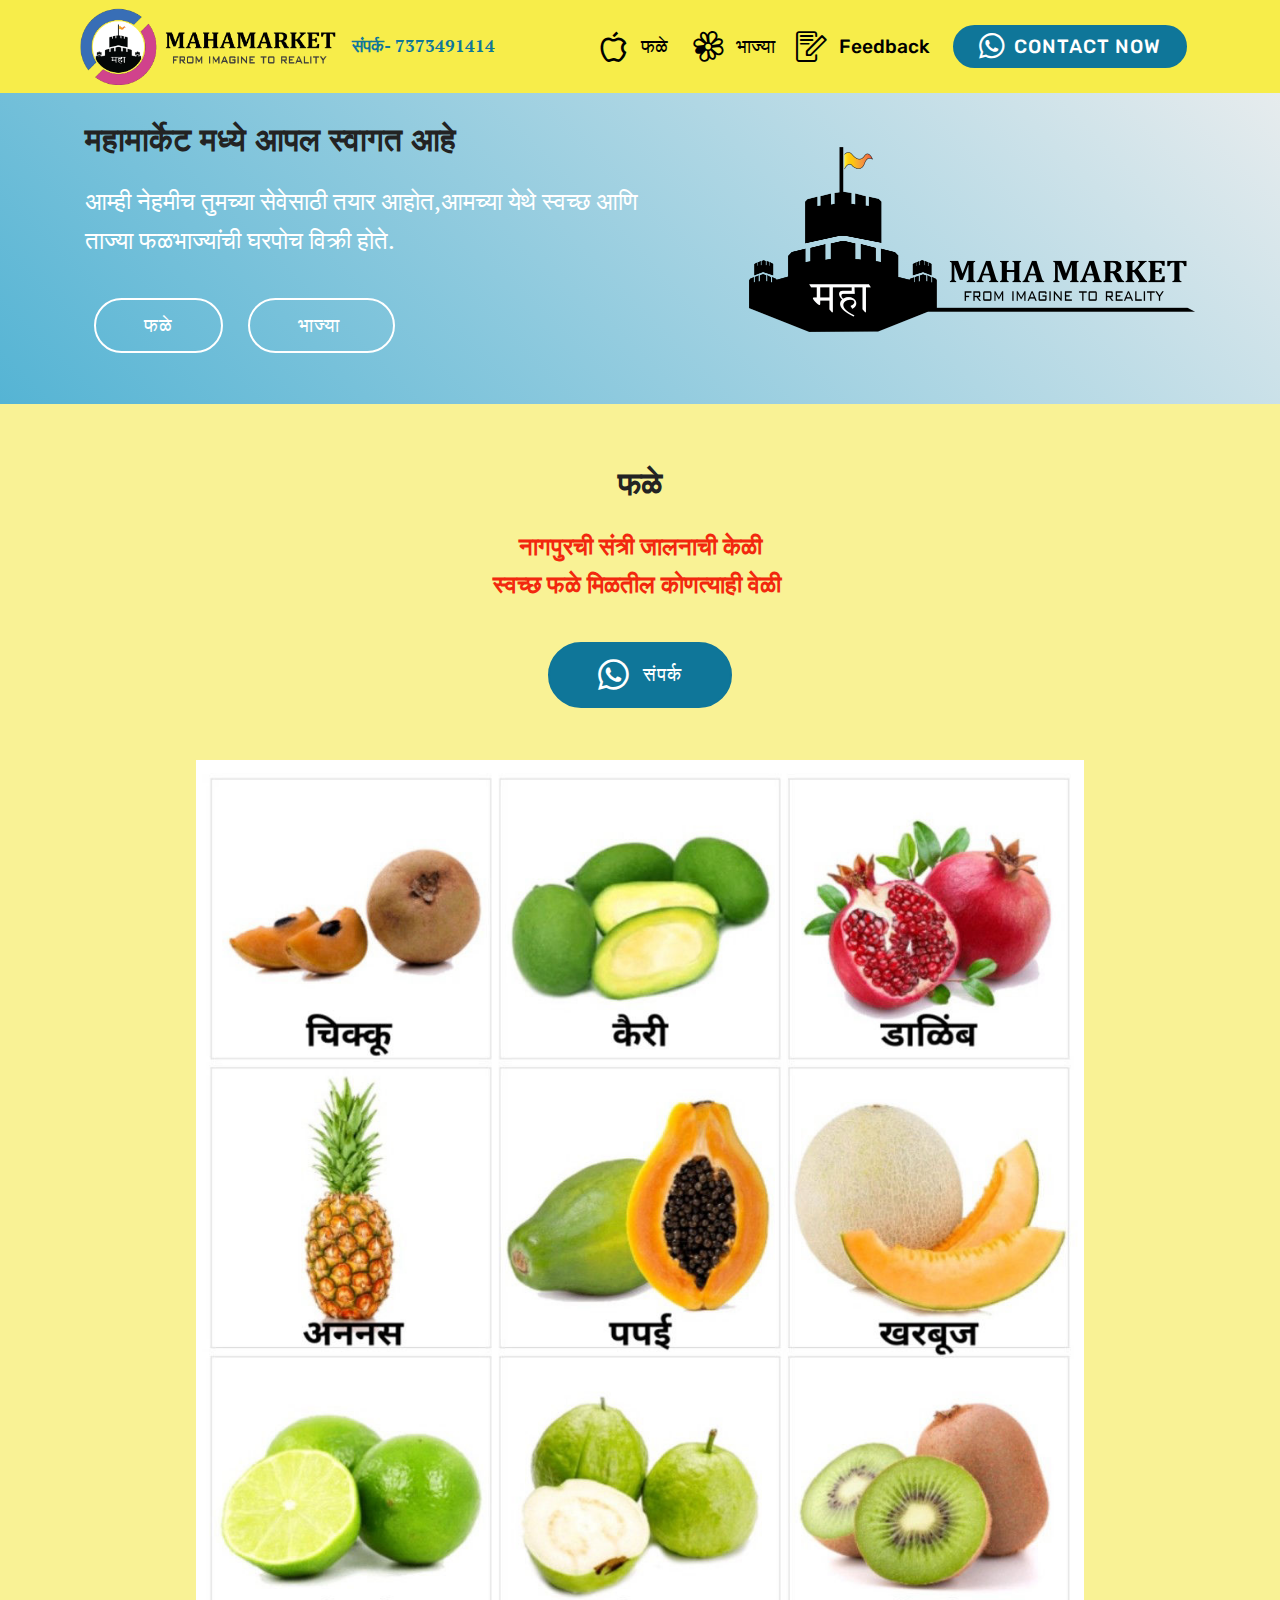
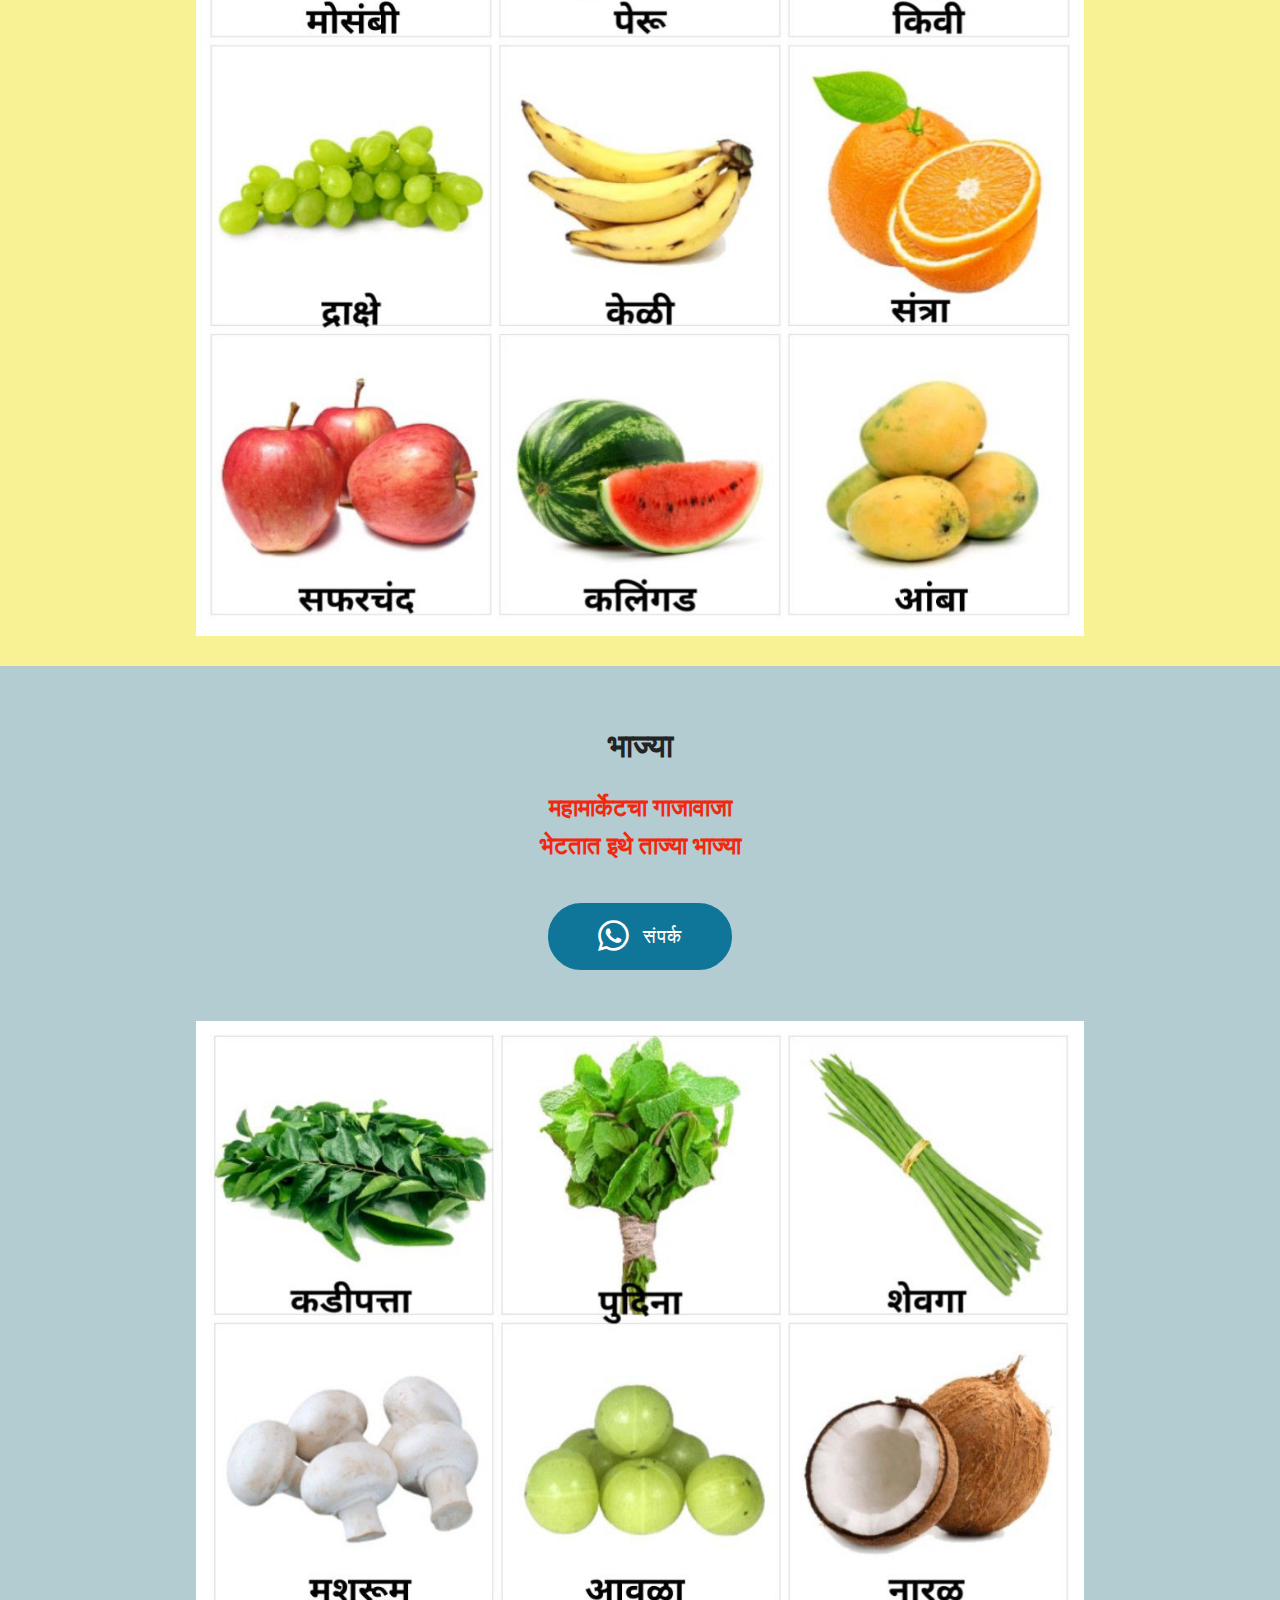
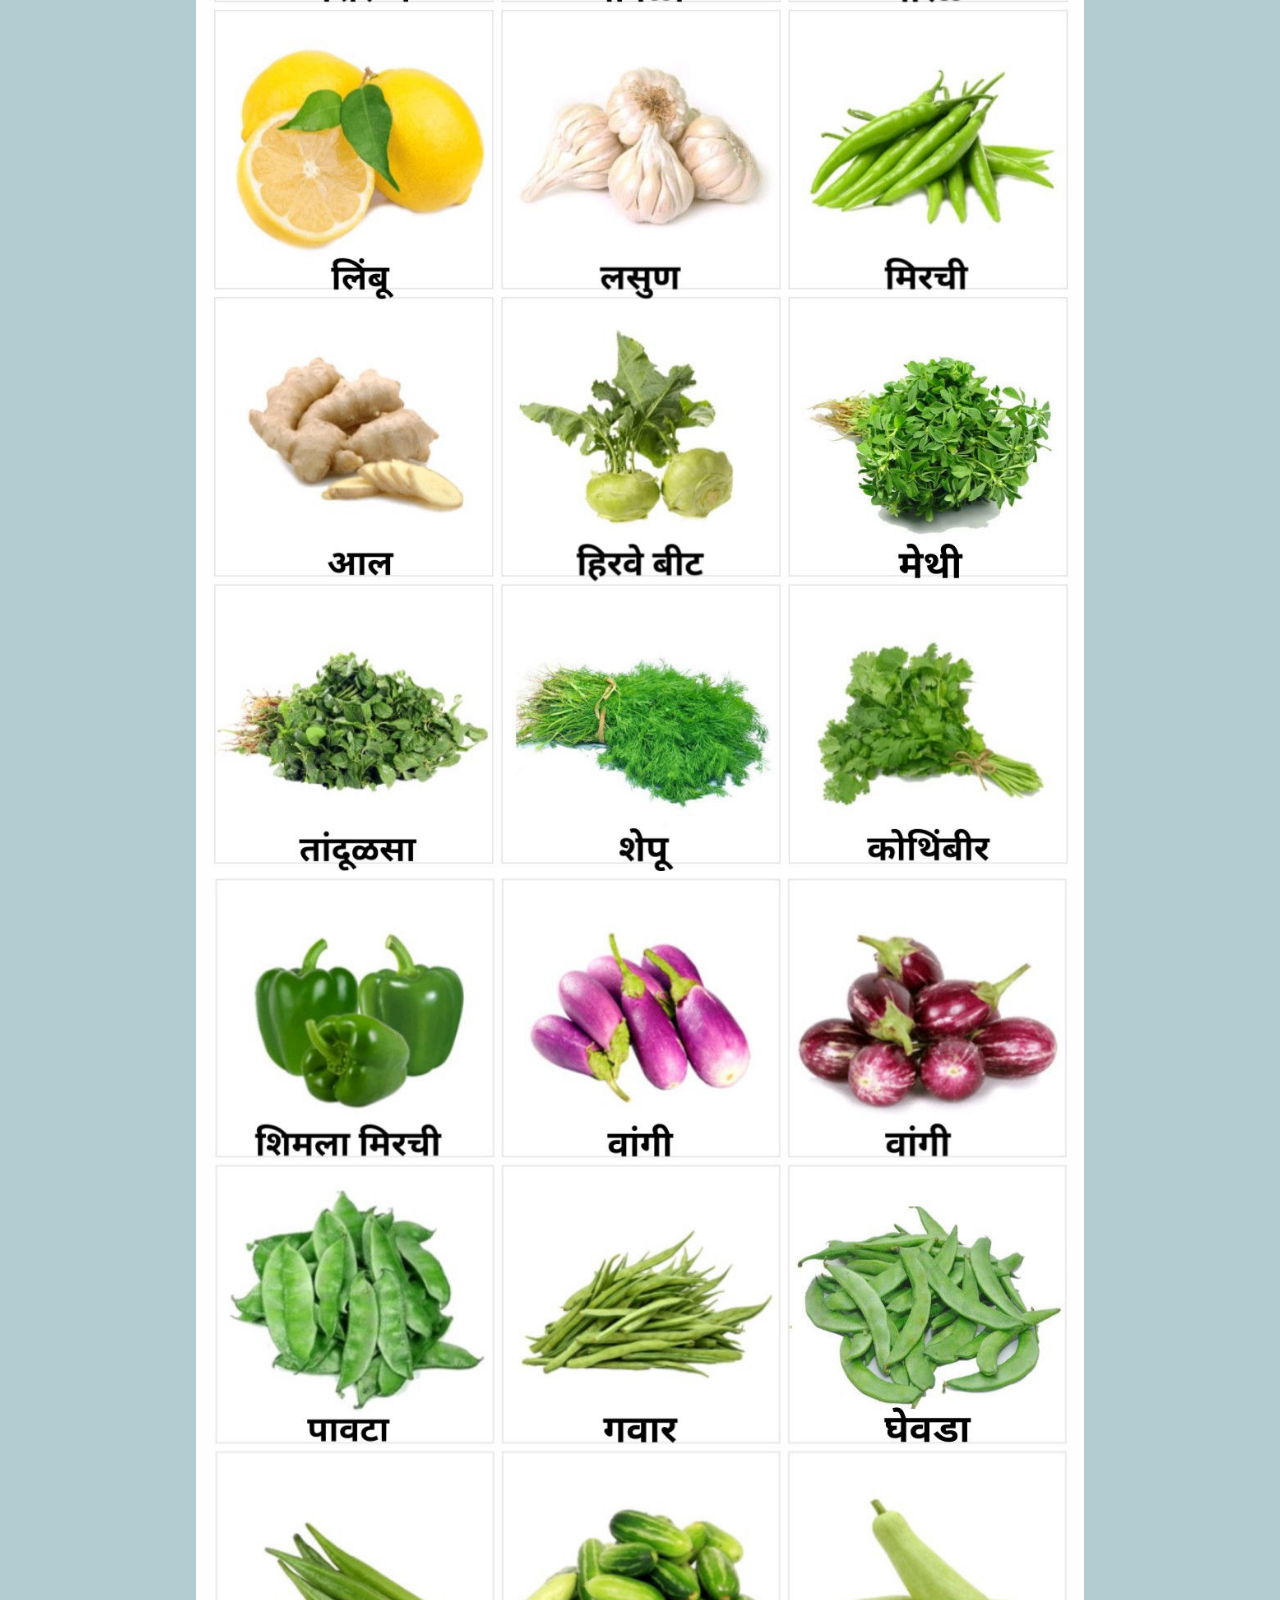
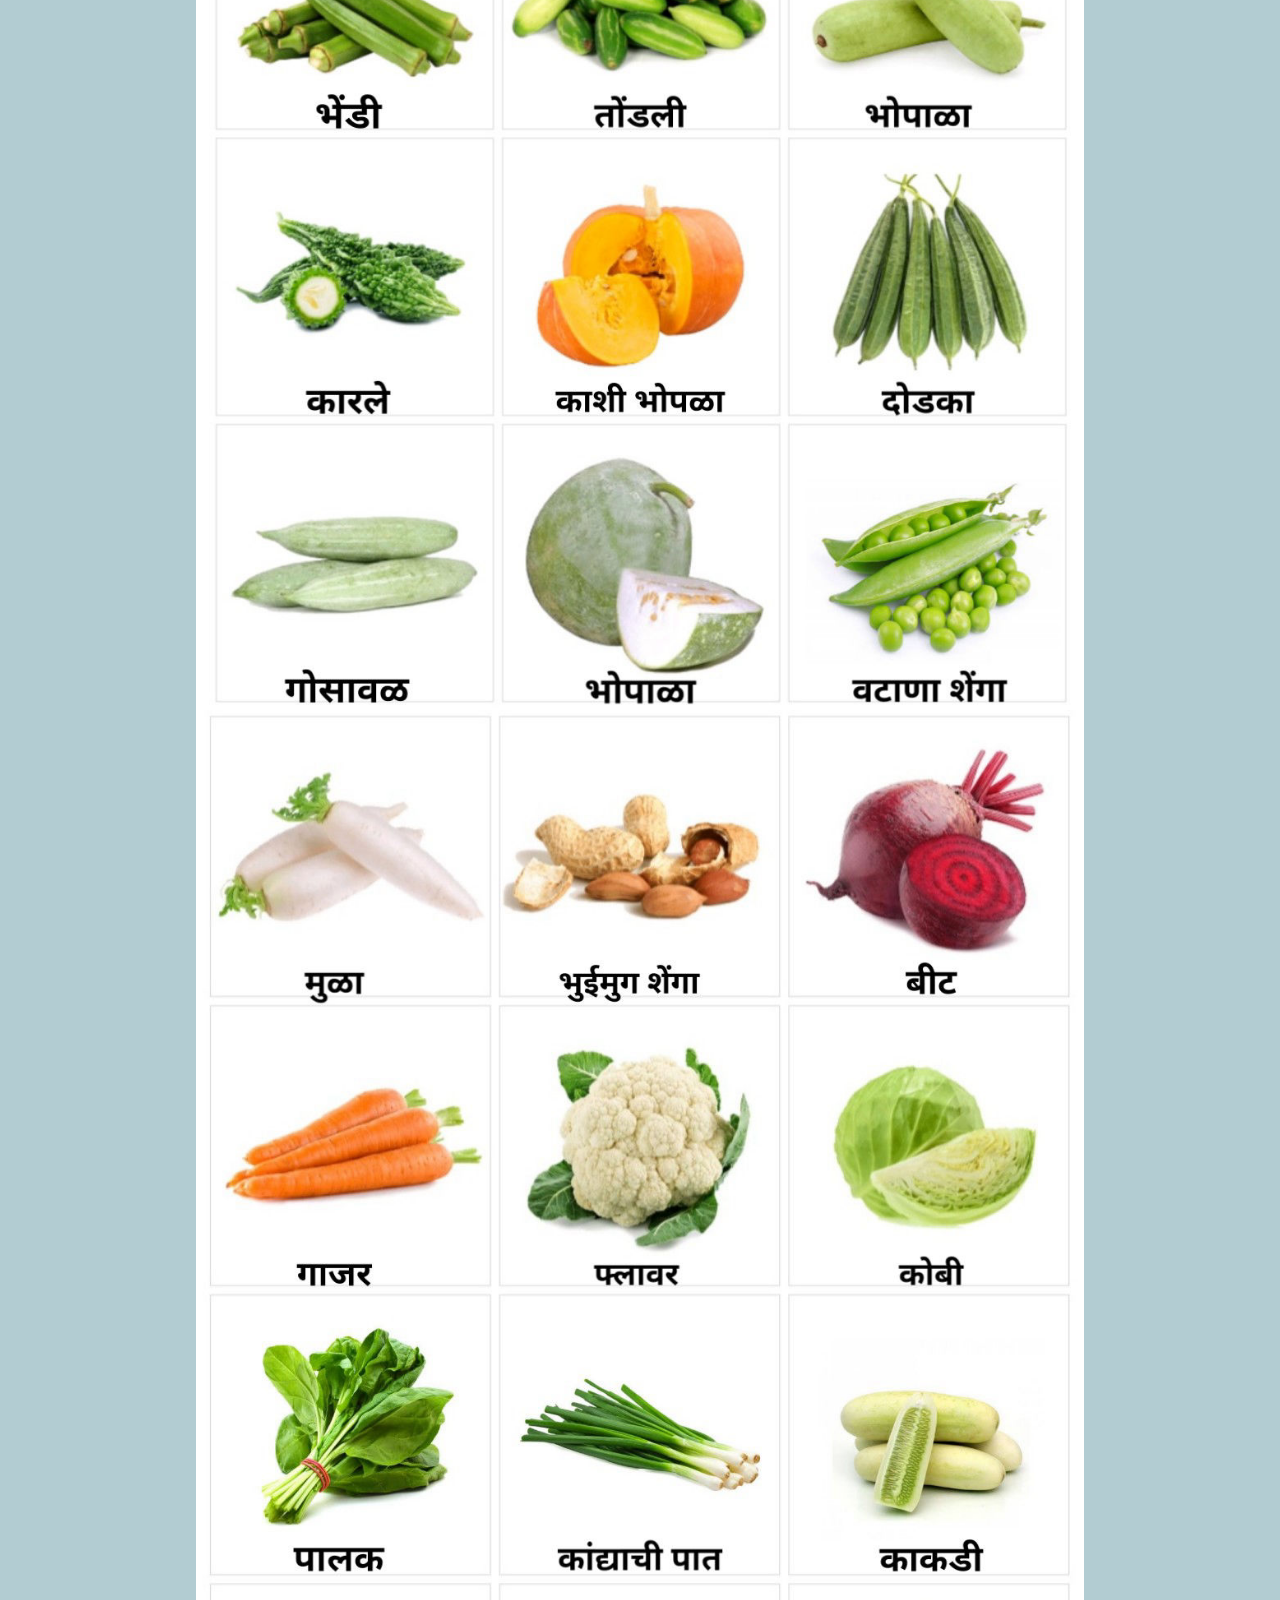
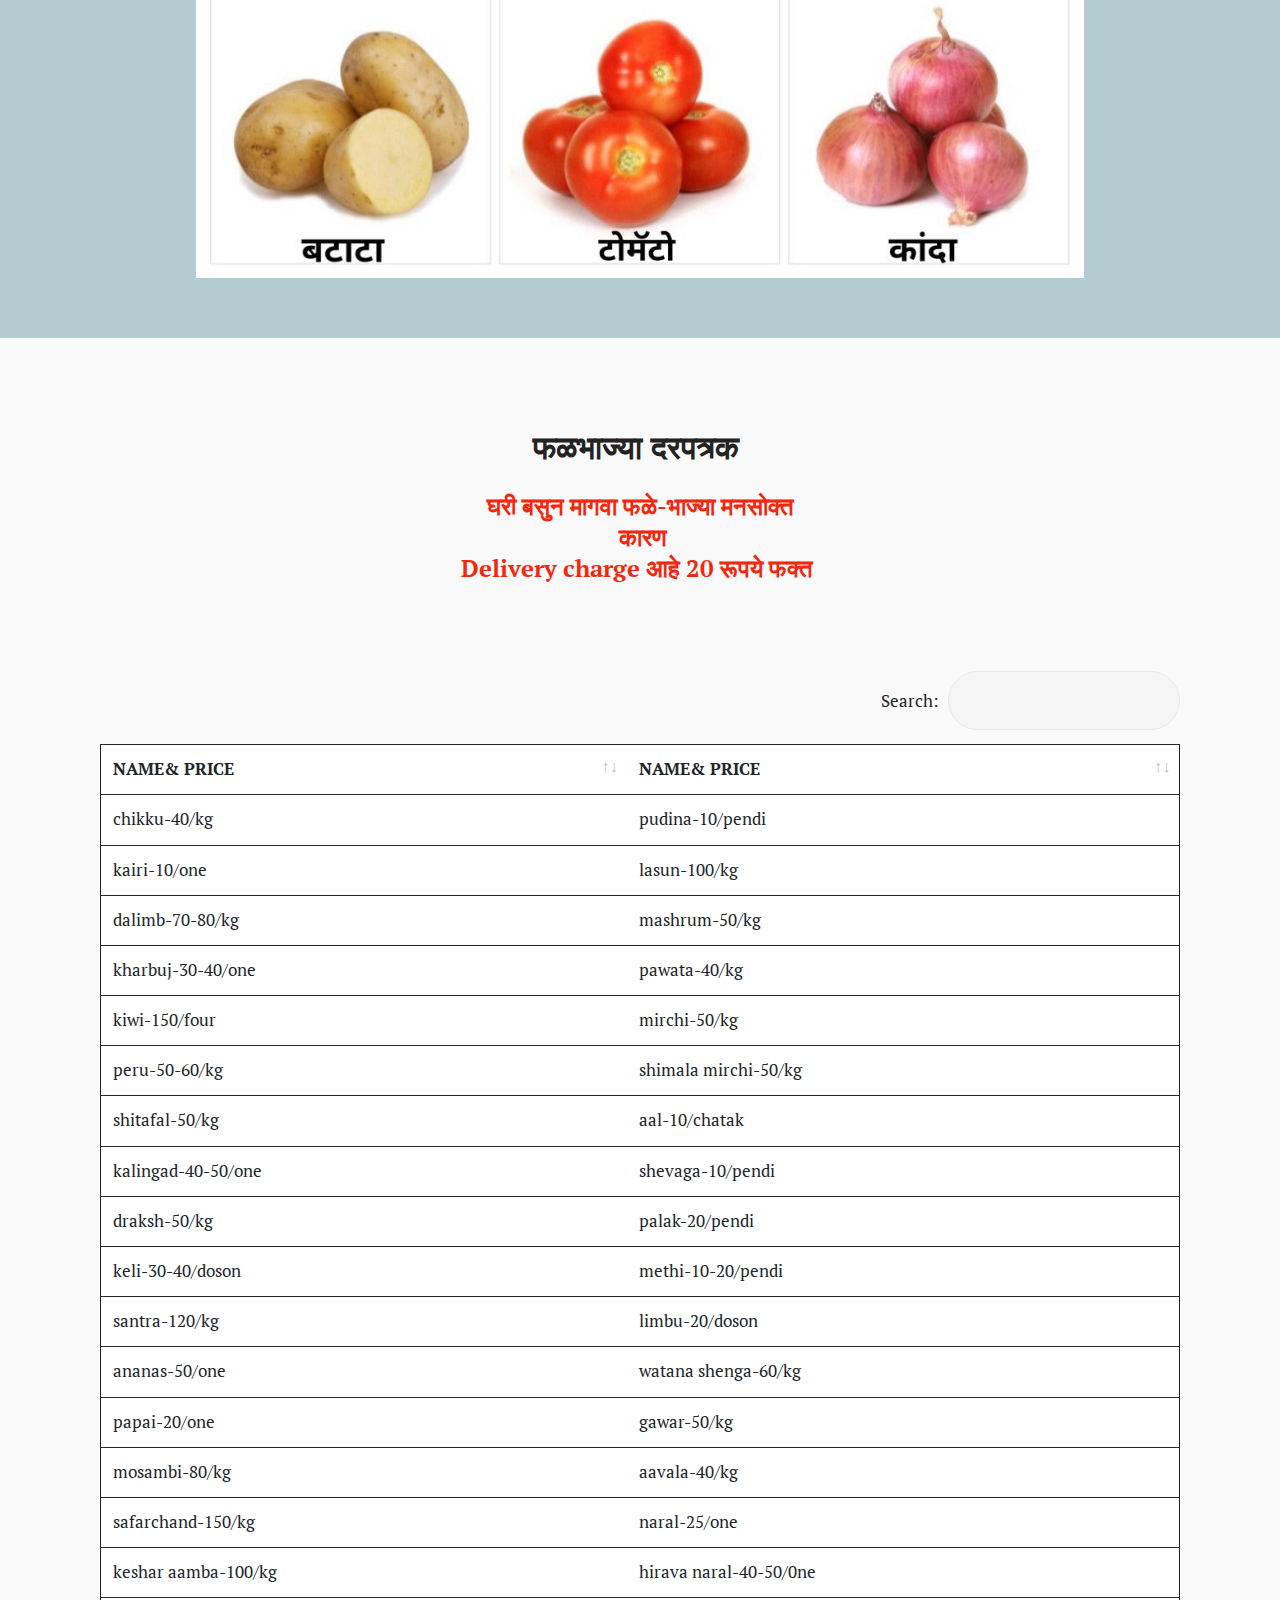
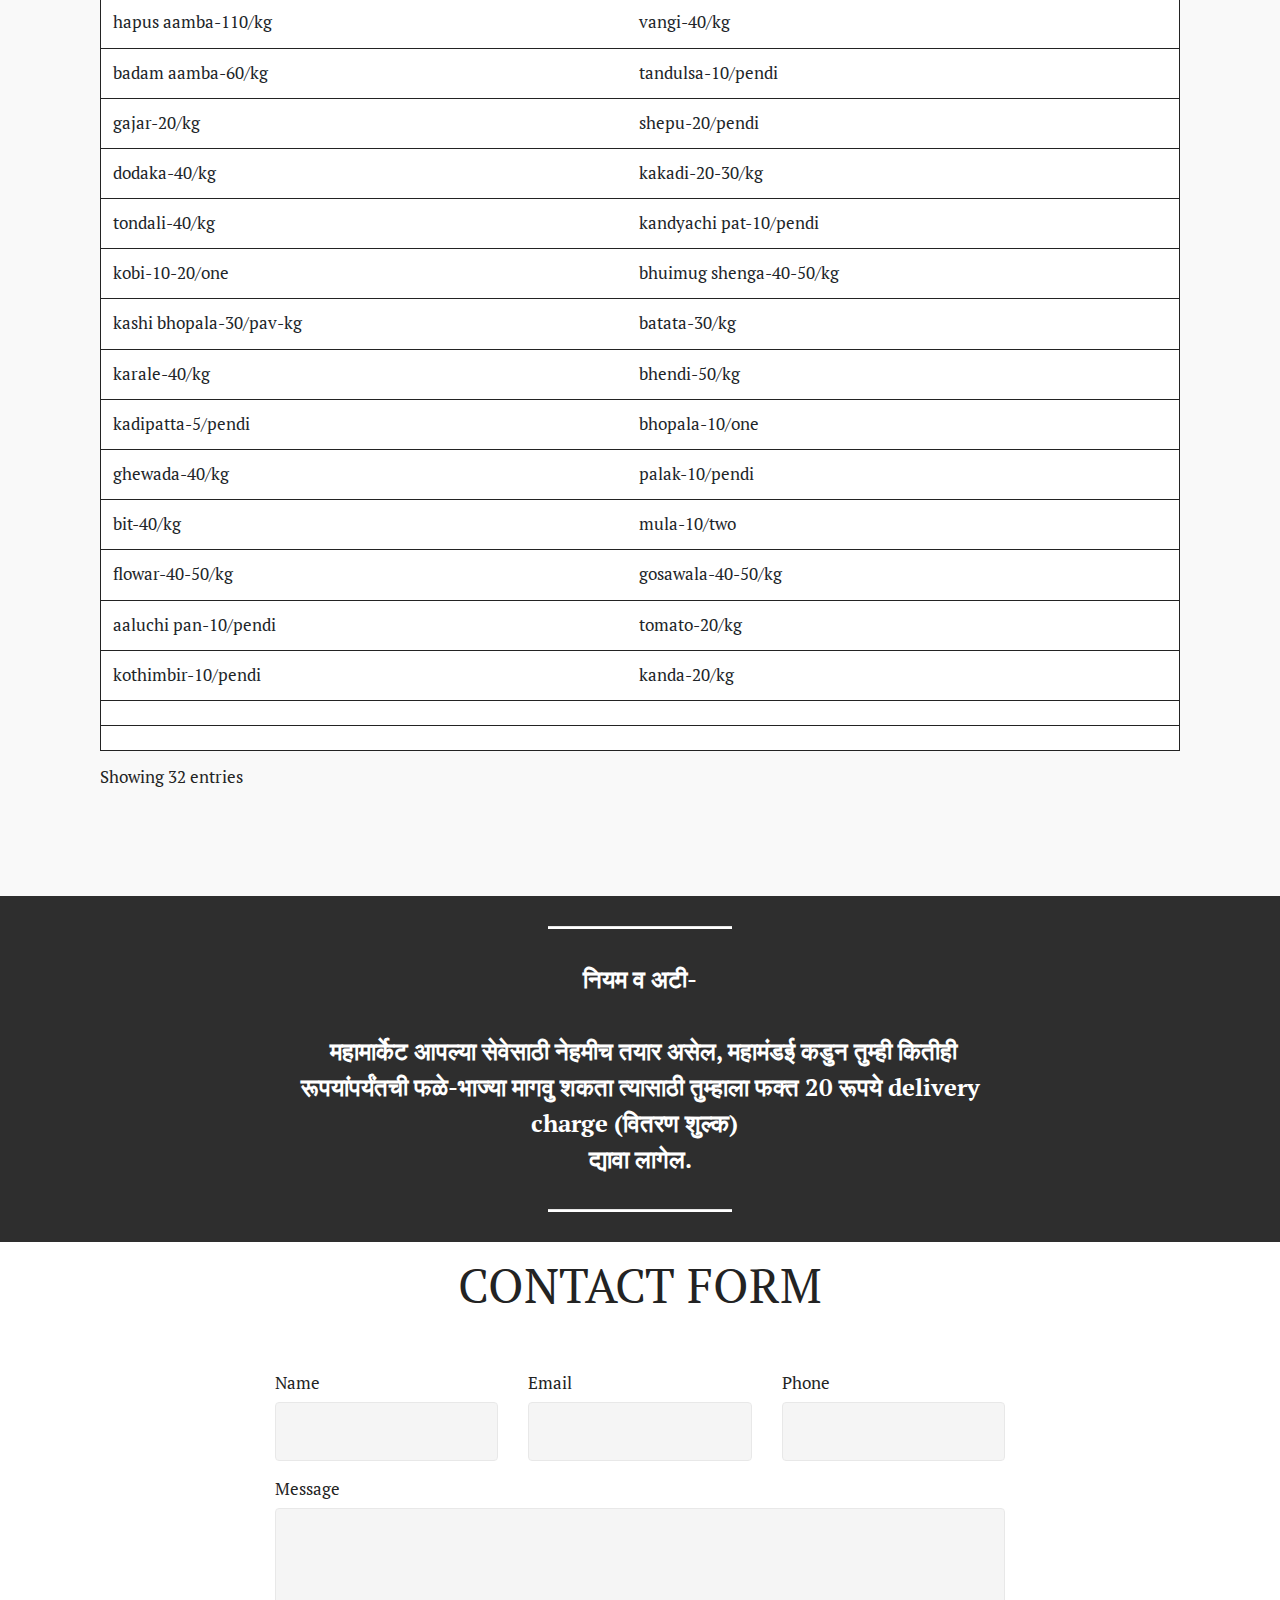
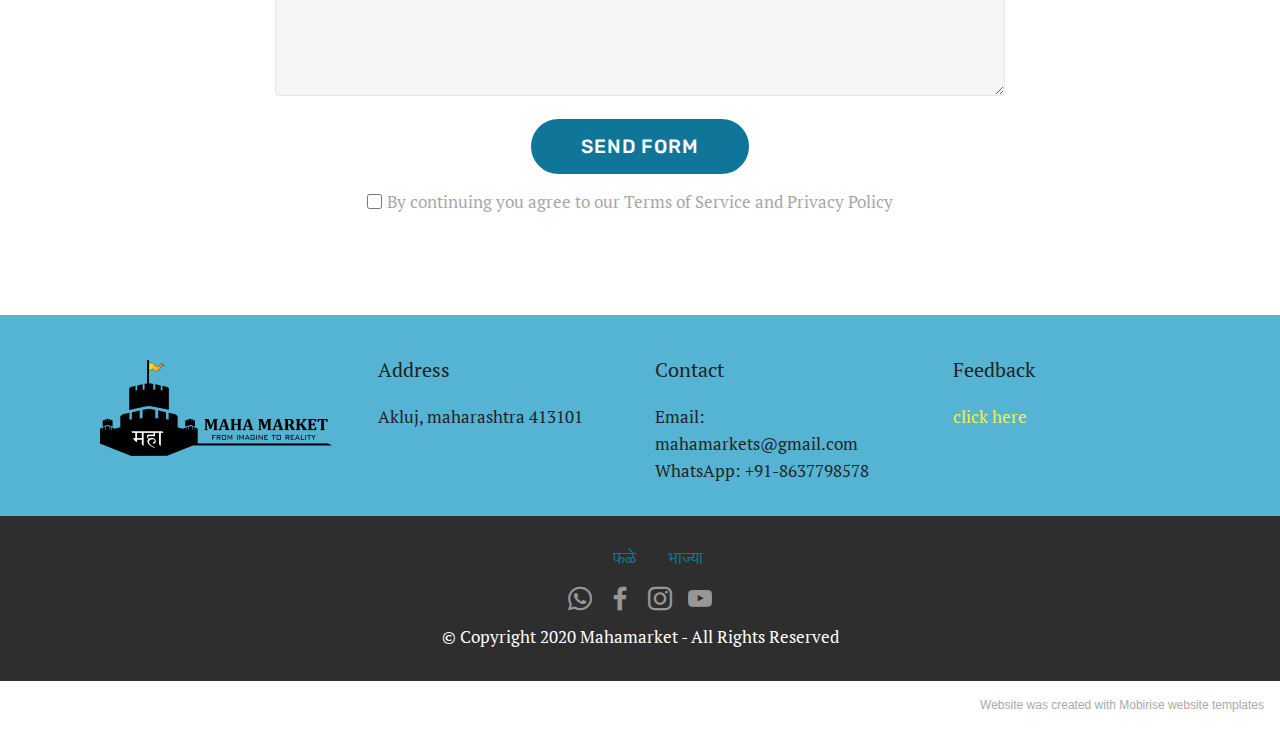
<file: page1.html>
<!DOCTYPE html>
<html  lang="undefined">
<head>
  <!-- Site made with Mobirise Website Builder v5.2.0, https://mobirise.com -->
  <meta charset="UTF-8">
  <meta http-equiv="X-UA-Compatible" content="IE=edge">
  <meta name="generator" content="Mobirise v5.2.0, mobirise.com">
  <meta name="twitter:card" content="summary_large_image"/>
  <meta name="twitter:image:src" content="assets/images/page1-meta.png">
  <meta property="og:image" content="assets/images/page1-meta.png">
  <meta name="twitter:title" content="Mahamarket">
  <meta name="viewport" content="width=device-width, initial-scale=1, minimum-scale=1">
  <link rel="shortcut icon" href="assets/images/mahaconstro-logo1-1.png" type="image/x-icon">
  <meta name="description" content="we are providing fresh fruits and vegetabes at your door .">
  
  
  <title>Mahamarket</title>
  <link rel="stylesheet" href="assets/web/assets/mobirise-icons2/mobirise2.css">
  <link rel="stylesheet" href="assets/web/assets/mobirise-icons-bold/mobirise-icons-bold.css">
  <link rel="stylesheet" href="assets/web/assets/mobirise-icons/mobirise-icons.css">
  <link rel="stylesheet" href="assets/bootstrap/css/bootstrap.min.css">
  <link rel="stylesheet" href="assets/bootstrap/css/bootstrap-grid.min.css">
  <link rel="stylesheet" href="assets/bootstrap/css/bootstrap-reboot.min.css">
  <link rel="stylesheet" href="assets/web/assets/gdpr-plugin/gdpr-styles.css">
  <link rel="stylesheet" href="assets/tether/tether.min.css">
  <link rel="stylesheet" href="assets/dropdown/css/style.css">
  <link rel="stylesheet" href="assets/datatables/data-tables.bootstrap4.min.css">
  <link rel="stylesheet" href="assets/socicon/css/styles.css">
  <link rel="stylesheet" href="assets/theme/css/style.css">
  <link rel="preload" as="style" href="assets/mobirise/css/mbr-additional.css"><link rel="stylesheet" href="assets/mobirise/css/mbr-additional.css" type="text/css">
  
  
  
  
</head>
<body>

<!-- Analytics -->
<!-- Global site tag (gtag.js) - Google Analytics -->
<script async src="https://www.googletagmanager.com/gtag/js?id=UA-168713797-1"></script>
<script>
  window.dataLayer = window.dataLayer || [];
  function gtag(){dataLayer.push(arguments);}
  gtag('js', new Date());

  gtag('config', 'UA-168713797-1');
</script>

<!-- /Analytics -->


  
  <section class="menu cid-s0rPXhs4hL" once="menu" id="menu1-bn">

    

    <nav class="navbar navbar-expand beta-menu navbar-dropdown align-items-center navbar-fixed-top navbar-toggleable-sm">
        <button class="navbar-toggler navbar-toggler-right" type="button" data-toggle="collapse" data-target="#navbarSupportedContent" aria-controls="navbarSupportedContent" aria-expanded="false" aria-label="Toggle navigation">
            <div class="hamburger">
                <span></span>
                <span></span>
                <span></span>
                <span></span>
            </div>
        </button>
        <div class="menu-logo">
            <div class="navbar-brand">
                <span class="navbar-logo">
                    
                         <img src="assets/images/startup-logo-mahamarket.png" alt="" title="" style="height: 4.8rem;">
                    
                </span>
                <span class="navbar-caption-wrap"><a class="navbar-caption text-primary display-7" href="tel:+917373491414">संपर्क- 7373491414</a></span>
            </div>
        </div>
        <div class="collapse navbar-collapse" id="navbarSupportedContent">
            <ul class="navbar-nav nav-dropdown" data-app-modern-menu="true"><li class="nav-item">
                    <a class="nav-link link text-black display-4" href="index.html#header5-89" aria-expanded="false"><span class="mobi-mbri mobi-mbri-apple mbr-iconfont mbr-iconfont-btn"></span>फळे&nbsp;</a>
                </li><li class="nav-item"><a class="nav-link link text-black display-4" href="index.html#header5-9j" aria-expanded="false"><span class="socicon socicon-icq mbr-iconfont mbr-iconfont-btn"></span>
                        भाज्या 
                    </a></li><li class="nav-item"><a class="nav-link link text-black display-4" href="mailto:mahamarkets@gmail.com" aria-expanded="false"><span class="mbrib-edit mbr-iconfont mbr-iconfont-btn"></span>
                        Feedback</a></li></ul>
            <div class="navbar-buttons mbr-section-btn"><a class="btn btn-sm btn-primary display-4" href="https://wa.me/+917373491414"><span class="socicon socicon-whatsapp mbr-iconfont mbr-iconfont-btn"></span>CONTACT NOW</a></div>
        </div>
    </nav>
</section>

<section class="header3 cid-s0rPXhQzjT" id="header3-bo">

    

    

    <div class="container">
        <div class="media-container-row">
            <div class="mbr-figure" style="width: 80%;">
                <img src="assets/images/mahamarket-892x369.png" alt="" title="">
            </div>

            <div class="media-content">
                <h1 class="mbr-section-title mbr-white pb-3 mbr-fonts-style display-1"><strong>महामार्केट मध्ये आपल स्वागत आहे&nbsp;</strong></h1>
                
                <div class="mbr-section-text mbr-white pb-3 ">
                    <p class="mbr-text mbr-fonts-style display-5">आम्ही नेहमीच तुमच्या सेवेसाठी तयार आहोत,आमच्या येथे स्वच्छ आणि ताज्या&nbsp;फळभाज्यांची घरपोच विक्री होते.&nbsp;</p>
                </div>
                <div class="mbr-section-btn"><a class="btn btn-md btn-white-outline display-4" href="index.html#header5-89">फळे</a> <a class="btn btn-md btn-white-outline display-4" href="index.html#header5-9j">भाज्या&nbsp;</a></div>
            </div>
        </div>
    </div>

</section>

<section class="header5 cid-s0rPXiqUax" id="header5-bp">

    

    
    <div class="container">
        <div class="row justify-content-center">
            <div class="mbr-white col-md-10">
                <h1 class="mbr-section-title align-center pb-3 mbr-fonts-style display-1"><strong>फळे</strong></h1>
                <p class="mbr-text align-center display-5 pb-3 mbr-fonts-style"><strong>नागपुरची संत्री जालनाची केळी 
<br>स्वच्छ फळे मिळतील कोणत्याही वेळी</strong>&nbsp;</p>
                <div class="mbr-section-btn align-center"><a class="btn btn-md btn-primary display-4" href="https://wa.me/+918637798578"><span class="socicon socicon-whatsapp mbr-iconfont mbr-iconfont-btn"></span>संपर्क</a></div>
            </div>
        </div>
    </div>

    
</section>

<section class="cid-s0rPXjglvg" id="image3-bq">

    

    <figure class="mbr-figure container">
            <div class="image-block" style="width: 80%;">
                <img src="assets/images/picsart-05-26-11.14.30-1080x1795.jpg" width="1400">
                
            </div>
    </figure>
</section>

<section class="header5 cid-s0rPXjE1vJ" id="header5-br">

    

    
    <div class="container">
        <div class="row justify-content-center">
            <div class="mbr-white col-md-10">
                <h1 class="mbr-section-title align-center pb-3 mbr-fonts-style display-1"><strong>&nbsp;भाज्या&nbsp;</strong></h1>
                <p class="mbr-text align-center display-5 pb-3 mbr-fonts-style"><strong>महामार्केटचा&nbsp;गाजावाजा</strong><br><strong>भेटतात इथे ताज्या भाज्या</strong><br></p>
                <div class="mbr-section-btn align-center"><a class="btn btn-md btn-primary display-4" href="https://wa.me/+918637798578"><span class="socicon socicon-whatsapp mbr-iconfont mbr-iconfont-btn"></span>संपर्क</a></div>
            </div>
        </div>
    </div>

    
</section>

<section class="cid-s0rPXkesQo" id="image3-bs">

    

    <figure class="mbr-figure container">
            <div class="image-block" style="width: 80%;">
                <img src="assets/images/picsart-05-26-11.43.50-1080x1763.jpg" width="1400">
                
            </div>
    </figure>
</section>

<section class="cid-s0rPXkG6m1" id="image3-bt">

    

    <figure class="mbr-figure container">
            <div class="image-block" style="width: 80%;">
                <img src="assets/images/picsart-05-26-12.05.43-1080x1750.jpg" width="1400">
                
            </div>
    </figure>
</section>

<section class="cid-s0rPXl43oI" id="image3-bu">

    

    <figure class="mbr-figure container">
            <div class="image-block" style="width: 80%;">
                <img src="assets/images/picsart-05-26-12.22.41-1080x1421.jpg" width="1400">
                
            </div>
    </figure>
</section>

<section class="section-table cid-s0rPXlwlMb" id="table1-bv">

  
  
  <div class="container container-table">
      <h2 class="mbr-section-title mbr-fonts-style align-center pb-3 display-1"><strong>फळभाज्या दरपत्रक&nbsp;</strong></h2>
      <h3 class="mbr-section-subtitle mbr-fonts-style align-center pb-5 mbr-light display-5"><strong>घरी बसुन मागवा फळे-भाज्या मनसोक्त
</strong><br><div><strong>&nbsp;कारण 
</strong></div><div><strong>Delivery charge आहे 20 रूपये फक्त<em>&nbsp;</em></strong><br></div><div><br></div></h3>
      <div class="table-wrapper">
        <div class="container">
          <div class="row search">
            <div class="col-md-6"></div>
            <div class="col-md-6">
                <div class="dataTables_filter">
                  <label class="searchInfo mbr-fonts-style display-7">Search:</label>
                  <input class="form-control input-sm" disabled="">
                </div>
            </div>
          </div>
        </div>

        <div class="container scroll">
          <table class="table isSearch" cellspacing="0">
            <thead>
              <tr class="table-heads ">
                  
                  
                  
                  
              <th class="head-item mbr-fonts-style display-7">
                      NAME&amp; PRICE</th><th class="head-item mbr-fonts-style display-7">NAME&amp; PRICE</th></tr>
            </thead>

            <tbody>
              
              
              
              
            <tr> 
                
                
                
                
              <td class="body-item mbr-fonts-style display-7">chikku-40/kg</td><td class="body-item mbr-fonts-style display-7">pudina-10/pendi</td></tr><tr>
                
                
                
                
              <td class="body-item mbr-fonts-style display-7">kairi-10/one</td><td class="body-item mbr-fonts-style display-7">lasun-100/kg</td></tr><tr>
                
                
                
                
              <td class="body-item mbr-fonts-style display-7">dalimb-70-80/kg</td><td class="body-item mbr-fonts-style display-7">mashrum-50/kg</td></tr><tr>
                
                
                
                
              <td class="body-item mbr-fonts-style display-7">kharbuj-30-40/one</td><td class="body-item mbr-fonts-style display-7">pawata-40/kg</td></tr><tr>
                
                
                
                
              <td class="body-item mbr-fonts-style display-7">kiwi-150/four</td><td class="body-item mbr-fonts-style display-7">mirchi-50/kg</td></tr><tr>
                
                
                
                
              <td class="body-item mbr-fonts-style display-7">peru-50-60/kg</td><td class="body-item mbr-fonts-style display-7">shimala mirchi-50/kg</td></tr><tr>
                
                
                
                
              <td class="body-item mbr-fonts-style display-7">shitafal-50/kg</td><td class="body-item mbr-fonts-style display-7">aal-10/chatak</td></tr><tr>
                
                
                
                
              <td class="body-item mbr-fonts-style display-7">kalingad-40-50/one</td><td class="body-item mbr-fonts-style display-7">shevaga-10/pendi</td></tr><tr>
                
                
                
                
              <td class="body-item mbr-fonts-style display-7">draksh-50/kg</td><td class="body-item mbr-fonts-style display-7">palak-20/pendi</td></tr><tr>
                
                
                
                
              <td class="body-item mbr-fonts-style display-7">keli-30-40/doson</td><td class="body-item mbr-fonts-style display-7">methi-10-20/pendi</td></tr><tr>
                
                
                
                
              <td class="body-item mbr-fonts-style display-7">santra-120/kg</td><td class="body-item mbr-fonts-style display-7">limbu-20/doson</td></tr><tr>
                
                
                
                
              <td class="body-item mbr-fonts-style display-7">ananas-50/one</td><td class="body-item mbr-fonts-style display-7">watana shenga-60/kg</td></tr><tr>
                
                
                
                
              <td class="body-item mbr-fonts-style display-7">papai-20/one</td><td class="body-item mbr-fonts-style display-7">gawar-50/kg</td></tr><tr>
                
                
                
                
              <td class="body-item mbr-fonts-style display-7">mosambi-80/kg</td><td class="body-item mbr-fonts-style display-7">aavala-40/kg</td></tr><tr>
                
                
                
                
              <td class="body-item mbr-fonts-style display-7">safarchand-150/kg</td><td class="body-item mbr-fonts-style display-7">naral-25/one</td></tr><tr>
                
                
                
                
              <td class="body-item mbr-fonts-style display-7">keshar aamba-100/kg</td><td class="body-item mbr-fonts-style display-7">hirava naral-40-50/0ne</td></tr><tr>
                
                
                
                
              <td class="body-item mbr-fonts-style display-7">hapus aamba-110/kg</td><td class="body-item mbr-fonts-style display-7">vangi-40/kg</td></tr><tr>
                
                
                
                
              <td class="body-item mbr-fonts-style display-7">badam aamba-60/kg</td><td class="body-item mbr-fonts-style display-7">tandulsa-10/pendi</td></tr><tr>
                
                
                
                
              <td class="body-item mbr-fonts-style display-7">gajar-20/kg</td><td class="body-item mbr-fonts-style display-7">shepu-20/pendi</td></tr><tr>
                
                
                
                
              <td class="body-item mbr-fonts-style display-7">dodaka-40/kg</td><td class="body-item mbr-fonts-style display-7">kakadi-20-30/kg</td></tr><tr>
                
                
                
                
              <td class="body-item mbr-fonts-style display-7">tondali-40/kg</td><td class="body-item mbr-fonts-style display-7">kandyachi pat-10/pendi</td></tr><tr>
                
                
                
                
              <td class="body-item mbr-fonts-style display-7">kobi-10-20/one</td><td class="body-item mbr-fonts-style display-7">bhuimug shenga-40-50/kg</td></tr><tr>
                
                
                
                
              <td class="body-item mbr-fonts-style display-7">kashi bhopala-30/pav-kg</td><td class="body-item mbr-fonts-style display-7">batata-30/kg</td></tr><tr>
                
                
                
                
              <td class="body-item mbr-fonts-style display-7">karale-40/kg</td><td class="body-item mbr-fonts-style display-7">bhendi-50/kg</td></tr><tr>
                
                
                
                
              <td class="body-item mbr-fonts-style display-7">kadipatta-5/pendi</td><td class="body-item mbr-fonts-style display-7">bhopala-10/one</td></tr><tr>
                
                
                
                
              <td class="body-item mbr-fonts-style display-7">ghewada-40/kg</td><td class="body-item mbr-fonts-style display-7">palak-10/pendi</td></tr><tr>
                
                
                
                
              <td class="body-item mbr-fonts-style display-7">bit-40/kg</td><td class="body-item mbr-fonts-style display-7">mula-10/two</td></tr><tr>
                
                
                
                
              <td class="body-item mbr-fonts-style display-7">flowar-40-50/kg</td><td class="body-item mbr-fonts-style display-7">gosawala-40-50/kg</td></tr><tr>
                
                
                
                
              <td class="body-item mbr-fonts-style display-7">aaluchi pan-10/pendi</td><td class="body-item mbr-fonts-style display-7">tomato-20/kg</td></tr><tr>
                
                
                
                
              <td class="body-item mbr-fonts-style display-7">kothimbir-10/pendi</td><td class="body-item mbr-fonts-style display-7">kanda-20/kg</td></tr><tr>
                
                
                
                
              <td class="body-item mbr-fonts-style display-7"></td><td class="body-item mbr-fonts-style display-7"></td></tr><tr>
                
                
                
                
              <td class="body-item mbr-fonts-style display-7"></td><td class="body-item mbr-fonts-style display-7"></td></tr></tbody>
          </table>
        </div>
        <div class="container table-info-container">
          <div class="row info">
            <div class="col-md-6">
              <div class="dataTables_info mbr-fonts-style display-7">
                <span class="infoBefore">Showing</span>
                <span class="inactive infoRows"></span>
                <span class="infoAfter">entries</span>
                <span class="infoFilteredBefore">(filtered from</span>
                <span class="inactive infoRows"></span>
                <span class="infoFilteredAfter"> total entries)</span>
              </div>
            </div>
            <div class="col-md-6"></div>
          </div>
        </div>
      </div>
    </div>
</section>

<section class="mbr-section article content10 cid-s0rPXnIo77" id="content10-bw">
    
     

    <div class="container">
        <div class="inner-container" style="width: 66%;">
            <hr class="line" style="width: 25%;">
            <div class="section-text align-center mbr-white mbr-fonts-style display-5"><strong>नियम व अटी-
</strong><br><strong><br></strong><div>
<strong>&nbsp;महामार्केट आपल्या सेवेसाठी नेहमीच तयार असेल, महामंडई कडुन तुम्ही कितीही रूपयांपर्यंतची फळे-भाज्या मागवु शकता त्यासाठी तुम्हाला फक्त 20 रूपये delivery charge (वितरण शुल्क) &nbsp;</strong></div><div><strong>द्यावा लागेल.
</strong></div></div>
            <hr class="line" style="width: 25%;">
        </div>
    </div>
</section>

<section class="mbr-section form1 cid-s0rPXo66LL" id="form1-bx">

    

    
    <div class="container">
        <div class="row justify-content-center">
            <div class="title col-12 col-lg-8">
                <h2 class="mbr-section-title align-center pb-3 mbr-fonts-style display-2">
                    CONTACT FORM
                </h2>
                
            </div>
        </div>
    </div>
    <div class="container">
        <div class="row justify-content-center">
            <div class="media-container-column col-lg-8" data-form-type="formoid">
                <!---Formbuilder Form--->
                <form action="https://mobirise.eu/" method="POST" class="mbr-form form-with-styler" data-form-title="Mahadigital form"><input type="hidden" name="email" data-form-email="true" value="meyXCSwR8T+dsX3XCmaBA0qwrEytcS5ZOTTPlsjosJUJdHo8TU+dTA/adkQXSXMpNFiL50cJrwDnm8zcqoLqot2JdgbpNAObtyrigWRjiIFOL7R4Bh7E2NDfdwcbbSoQ">
                    <div class="row">
                        <div hidden="hidden" data-form-alert="" class="alert alert-success col-12">Thanks for filling out the form!
 our admine will be contacting you very soon,
 Your petience and co-operation in this regards will be highly appreciated .
Have a nice time .
With best regards,
Mahamarket team</div>
                        <div hidden="hidden" data-form-alert-danger="" class="alert alert-danger col-12">
                        </div>
                    </div> 
                    <div class="dragArea row">
                        <div class="col-md-4  form-group" data-for="name">
                            <label for="name-form1-bx" class="form-control-label mbr-fonts-style display-7">Name</label>
                            <input type="text" name="name" data-form-field="Name" required="required" class="form-control display-7" id="name-form1-bx">
                        </div>
                        <div class="col-md-4  form-group" data-for="email">
                            <label for="email-form1-bx" class="form-control-label mbr-fonts-style display-7">Email</label>
                            <input type="email" name="email" data-form-field="Email" required="required" class="form-control display-7" id="email-form1-bx">
                        </div>
                        <div data-for="phone" class="col-md-4  form-group">
                            <label for="phone-form1-bx" class="form-control-label mbr-fonts-style display-7">Phone</label>
                            <input type="tel" name="phone" data-form-field="Phone" class="form-control display-7" id="phone-form1-bx">
                        </div>
                        <div data-for="message" class="col-md-12 form-group">
                            <label for="message-form1-bx" class="form-control-label mbr-fonts-style display-7">Message</label>
                            <textarea name="message" data-form-field="Message" class="form-control display-7" id="message-form1-bx"></textarea>
                        </div>
                        <div class="col-md-12 input-group-btn align-center"><button type="submit" class="btn btn-primary btn-form display-4">SEND FORM</button></div>
                    </div>
                <span class="gdpr-block">
<label>
<span class="textGDPR display-7" style="color: #a7a7a7"><input type="checkbox" name="gdpr" id="gdpr-form1-bx" required="">By continuing you agree to our Terms of Service and Privacy Policy</span>
</label>
</span></form><!---Formbuilder Form--->
            </div>
        </div>
    </div>
</section>

<section class="cid-s0rPXoK8Yu" id="footer1-by">

    

    

    <div class="container">
        <div class="media-container-row content text-white">
            <div class="col-12 col-md-3">
                <div class="media-wrap">
                    
                        <img src="assets/images/mahamarket-464x192.png" alt="" title="">
                    
                </div>
            </div>
            <div class="col-12 col-md-3 mbr-fonts-style display-7">
                <h5 class="pb-3">Address
                </h5>
                <p class="mbr-text">Akluj, maharashtra 413101</p>
            </div>
            <div class="col-12 col-md-3 mbr-fonts-style display-7">
                <h5 class="pb-3">
                    Contact</h5>
                <p class="mbr-text">
                    Email:<br>mahamarkets@gmail.com
                    <br>WhatsApp: +91-8637798578<br></p>
            </div>
            <div class="col-12 col-md-3 mbr-fonts-style display-7">
                <h5 class="pb-3">&nbsp; &nbsp; Feedback</h5>
                <p class="mbr-text">&nbsp; &nbsp; &nbsp;<a href="mailto:mahamarkets@gmail.com" class="text-success">click here</a></p>
            </div>
        </div>
        
    </div>
</section>

<section once="footers" class="cid-s0rPXpw17m" id="footer7-bz">

    

    

    <div class="container">
        <div class="media-container-row align-center mbr-white">
            <div class="row row-links">
                <ul class="foot-menu">
                    
                    
                    
                    
                    
                <li class="foot-menu-item mbr-fonts-style display-7"><a href="index.html#header5-89">&nbsp;</a></li><li class="foot-menu-item mbr-fonts-style display-7"><strong><a href="index.html#header5-89">फळे</a></strong></li><li class="foot-menu-item mbr-fonts-style display-7"><strong><a href="index.html#header5-9j">भाज्या</a></strong></li></ul>
            </div>
            <div class="row social-row">
                <div class="social-list align-right pb-2">
                    
                    
                    
                    
                    
                    
                <div class="soc-item">
                        <a href="https://wa.me/+917373491414">
                            <span class="mbr-iconfont mbr-iconfont-social socicon-whatsapp socicon"></span>
                        </a>
                    </div><div class="soc-item">
                        <a href="https://www.facebook.com/maha.mandai.71" target="_blank">
                            <span class="mbr-iconfont mbr-iconfont-social socicon-facebook socicon"></span>
                        </a>
                    </div><div class="soc-item">
                        <a href="https://www.instagram.com/mahamarkets" target="_blank">
                            <span class="mbr-iconfont mbr-iconfont-social socicon-instagram socicon"></span>
                        </a>
                    </div><div class="soc-item">
                        <a href="index.html#header3-c" target="_blank">
                            <span class="mbr-iconfont mbr-iconfont-social socicon-youtube socicon"></span>
                        </a>
                    </div></div>
            </div>
            <div class="row row-copirayt">
                <p class="mbr-text mb-0 mbr-fonts-style mbr-white align-center display-7">
                    © Copyright 2020 Mahamarket - All Rights Reserved
                </p>
            </div>
        </div>
    </div>
</section><section style="background-color: #fff; font-family: -apple-system, BlinkMacSystemFont, 'Segoe UI', 'Roboto', 'Helvetica Neue', Arial, sans-serif; color:#aaa; font-size:12px; padding: 0; align-items: center; display: flex;"><a href="https://mobirise.site/r" style="flex: 1 1; height: 3rem; padding-left: 1rem;"></a><p style="flex: 0 0 auto; margin:0; padding-right:1rem;"><a href="https://mobirise.site/s" style="color:#aaa;">Website</a> was created with Mobirise website templates</p></section><script src="assets/web/assets/jquery/jquery.min.js"></script>  <script src="assets/popper/popper.min.js"></script>  <script src="assets/bootstrap/js/bootstrap.min.js"></script>  <script src="assets/tether/tether.min.js"></script>  <script src="assets/smoothscroll/smooth-scroll.js"></script>  <script src="assets/dropdown/js/nav-dropdown.js"></script>  <script src="assets/dropdown/js/navbar-dropdown.js"></script>  <script src="assets/touchswipe/jquery.touch-swipe.min.js"></script>  <script src="assets/datatables/jquery.data-tables.min.js"></script>  <script src="assets/datatables/data-tables.bootstrap4.min.js"></script>  <script src="assets/theme/js/script.js"></script>  <script src="assets/formoid/formoid.min.js"></script>  
  
  
</body>
</html>
</file>
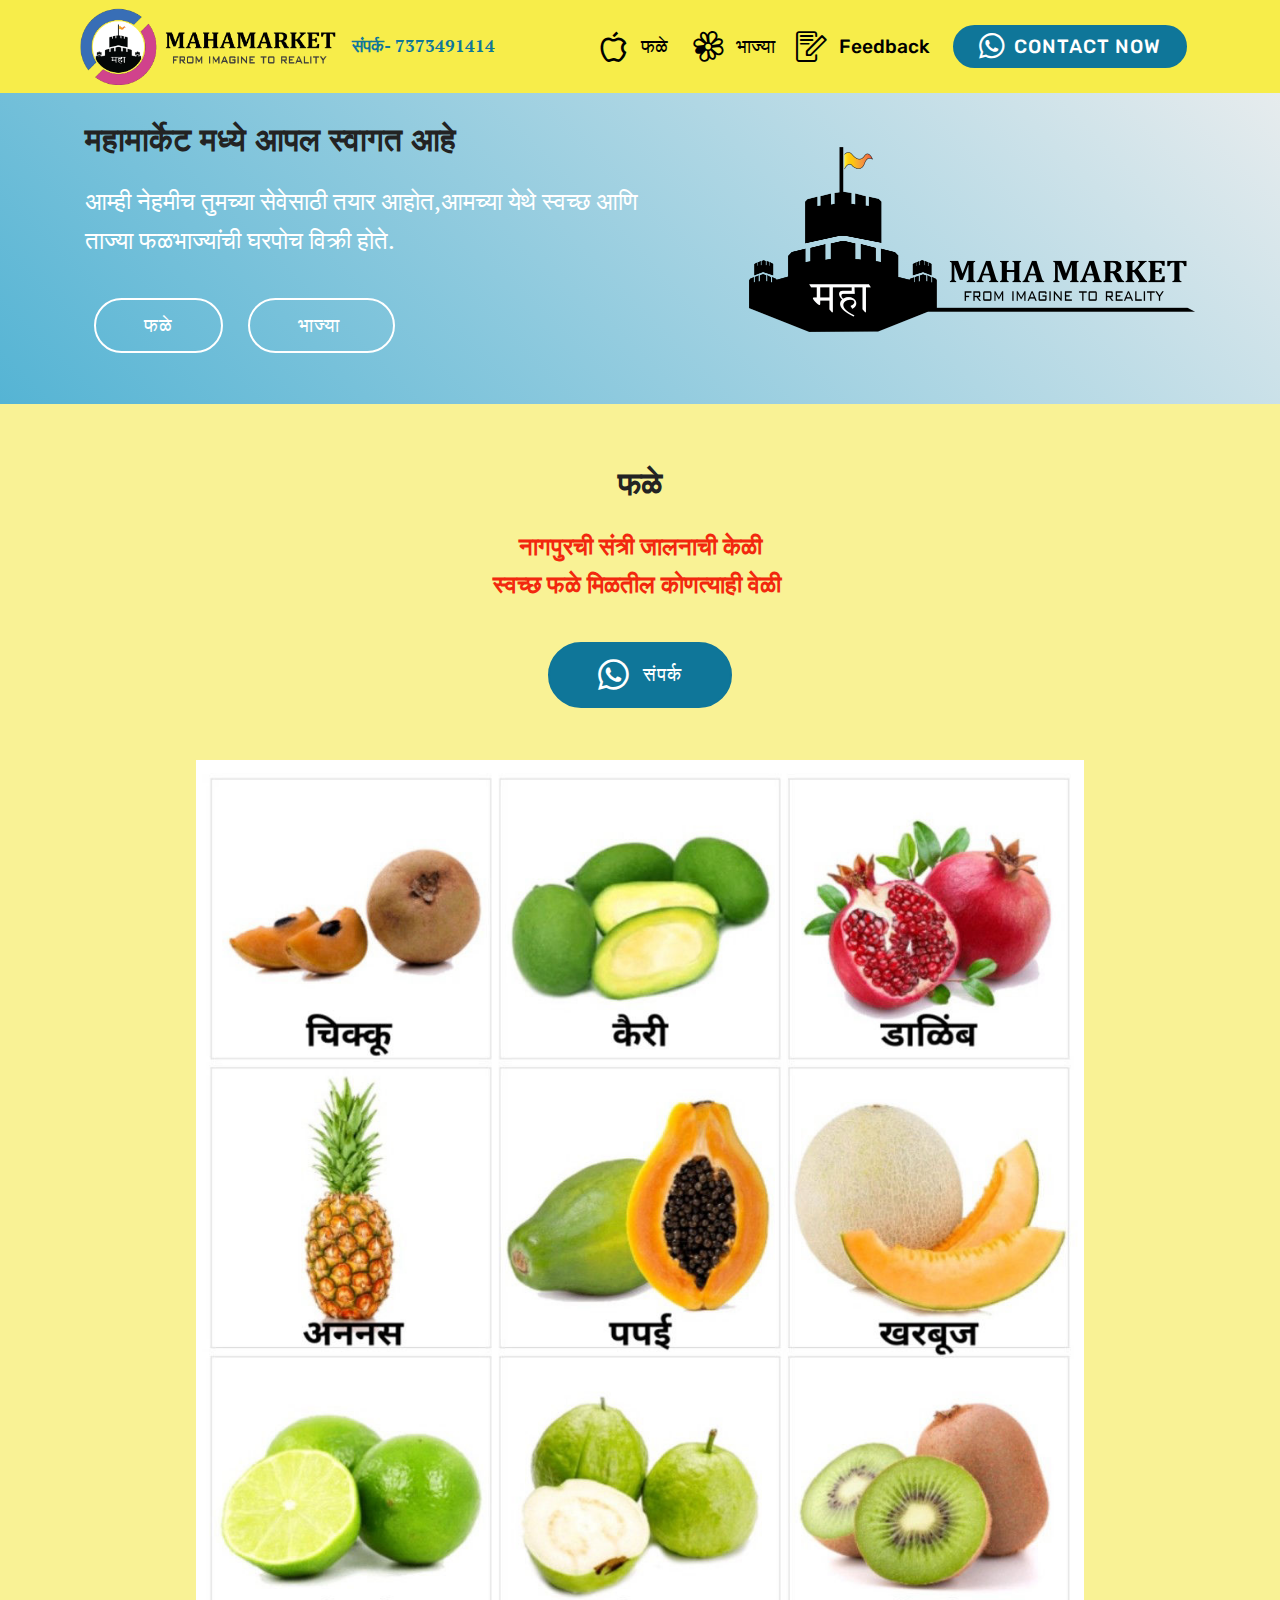
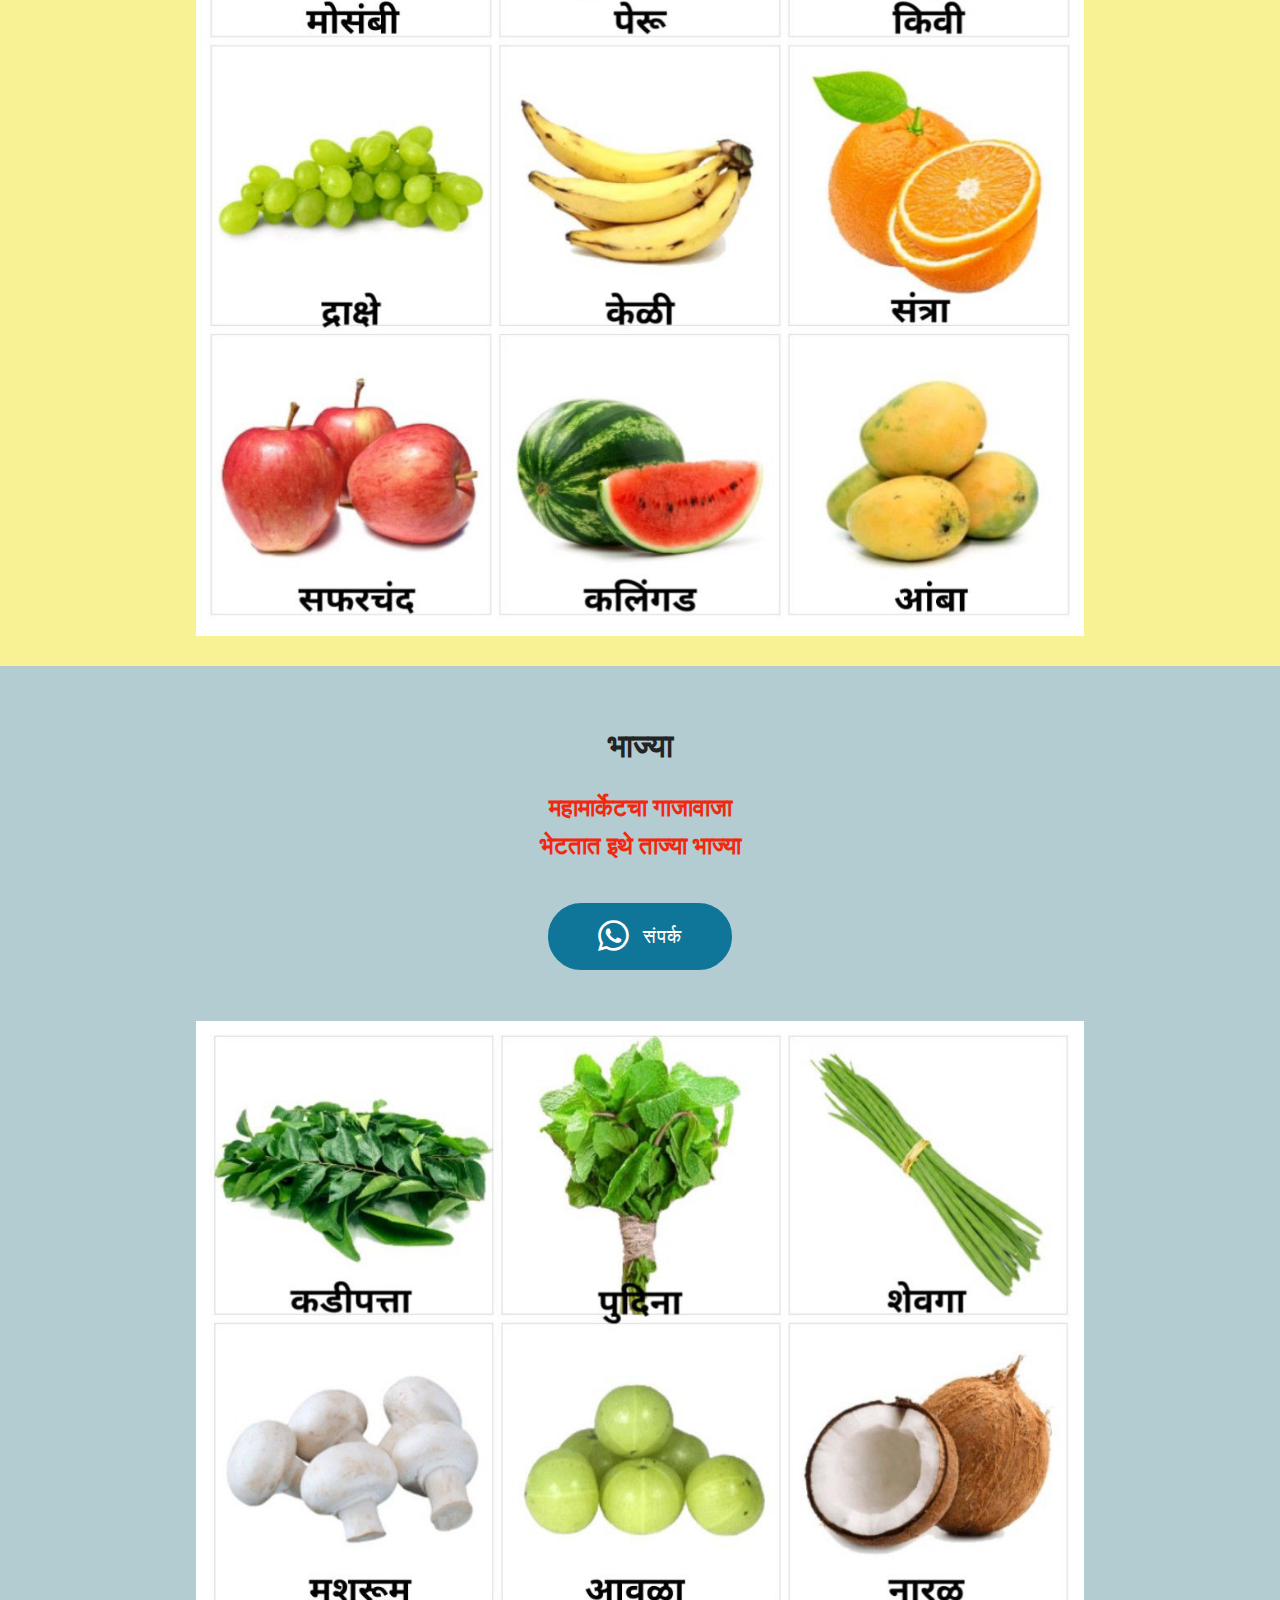
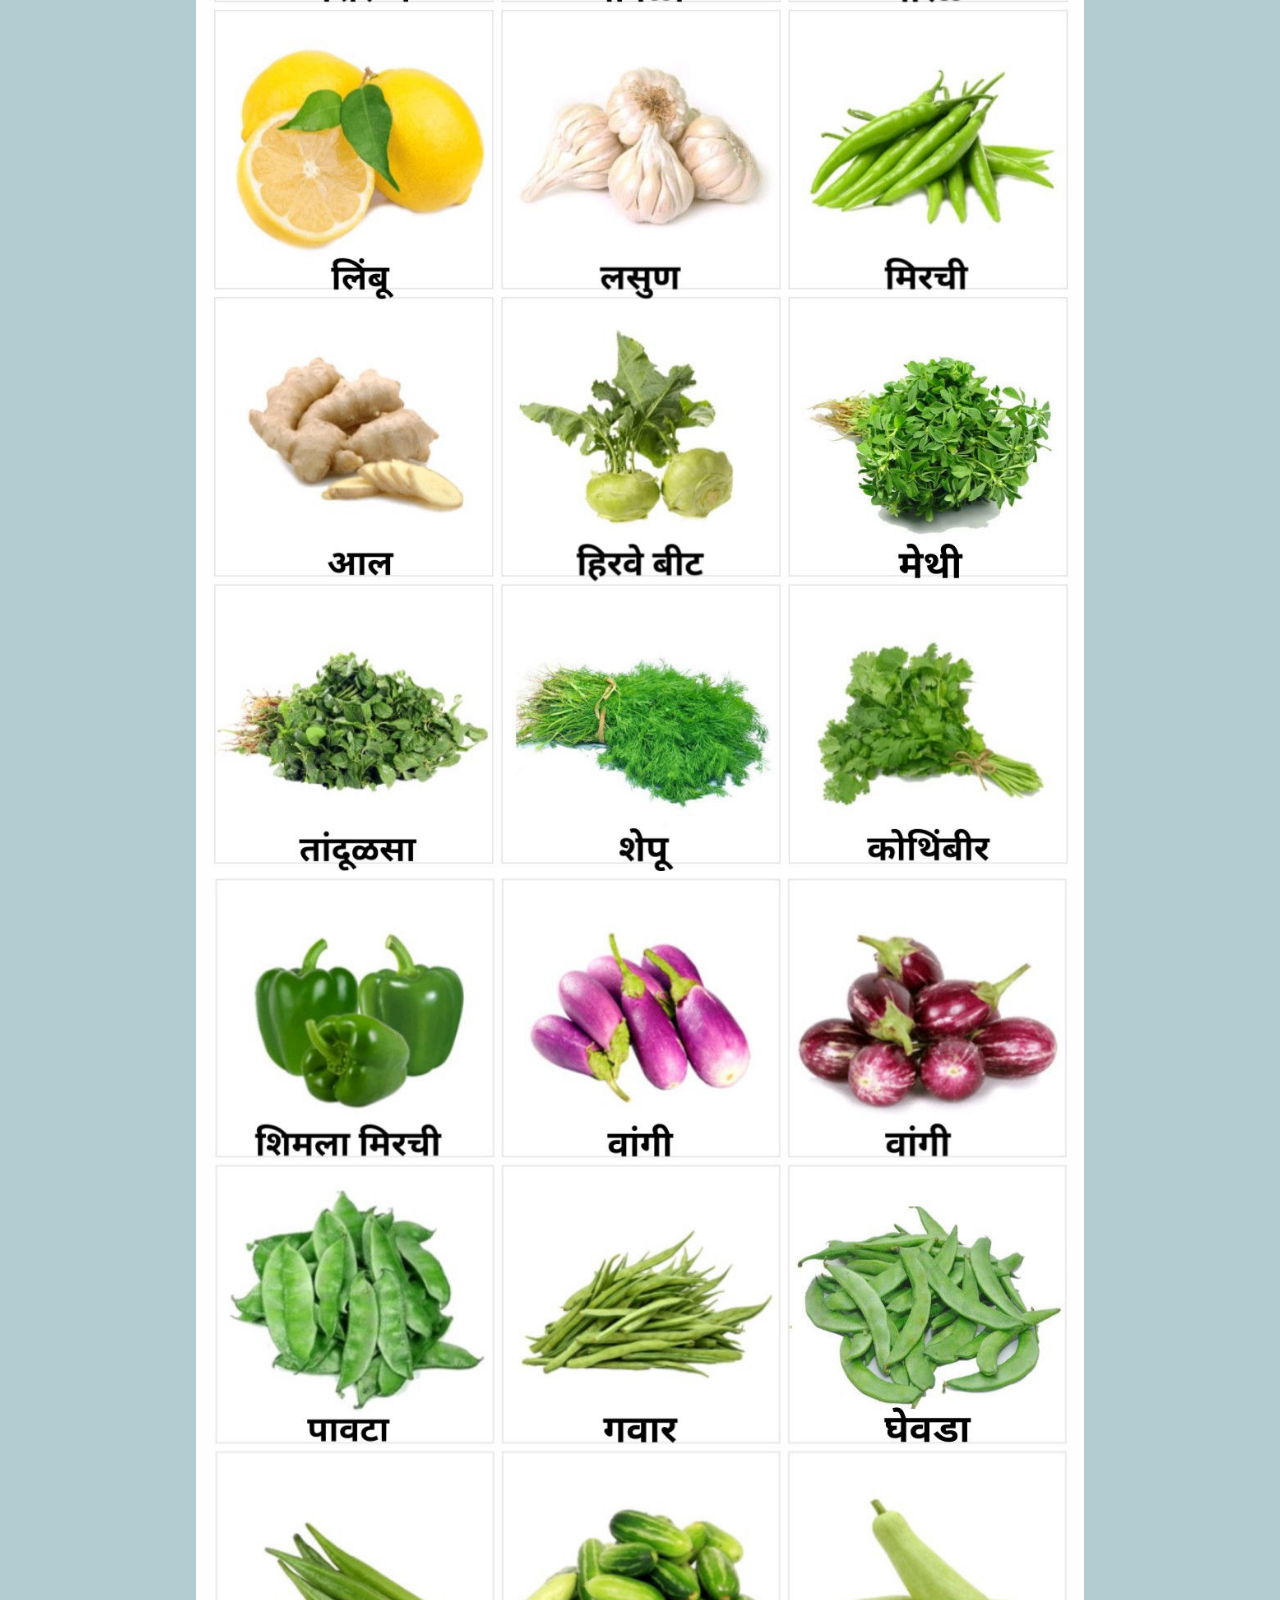
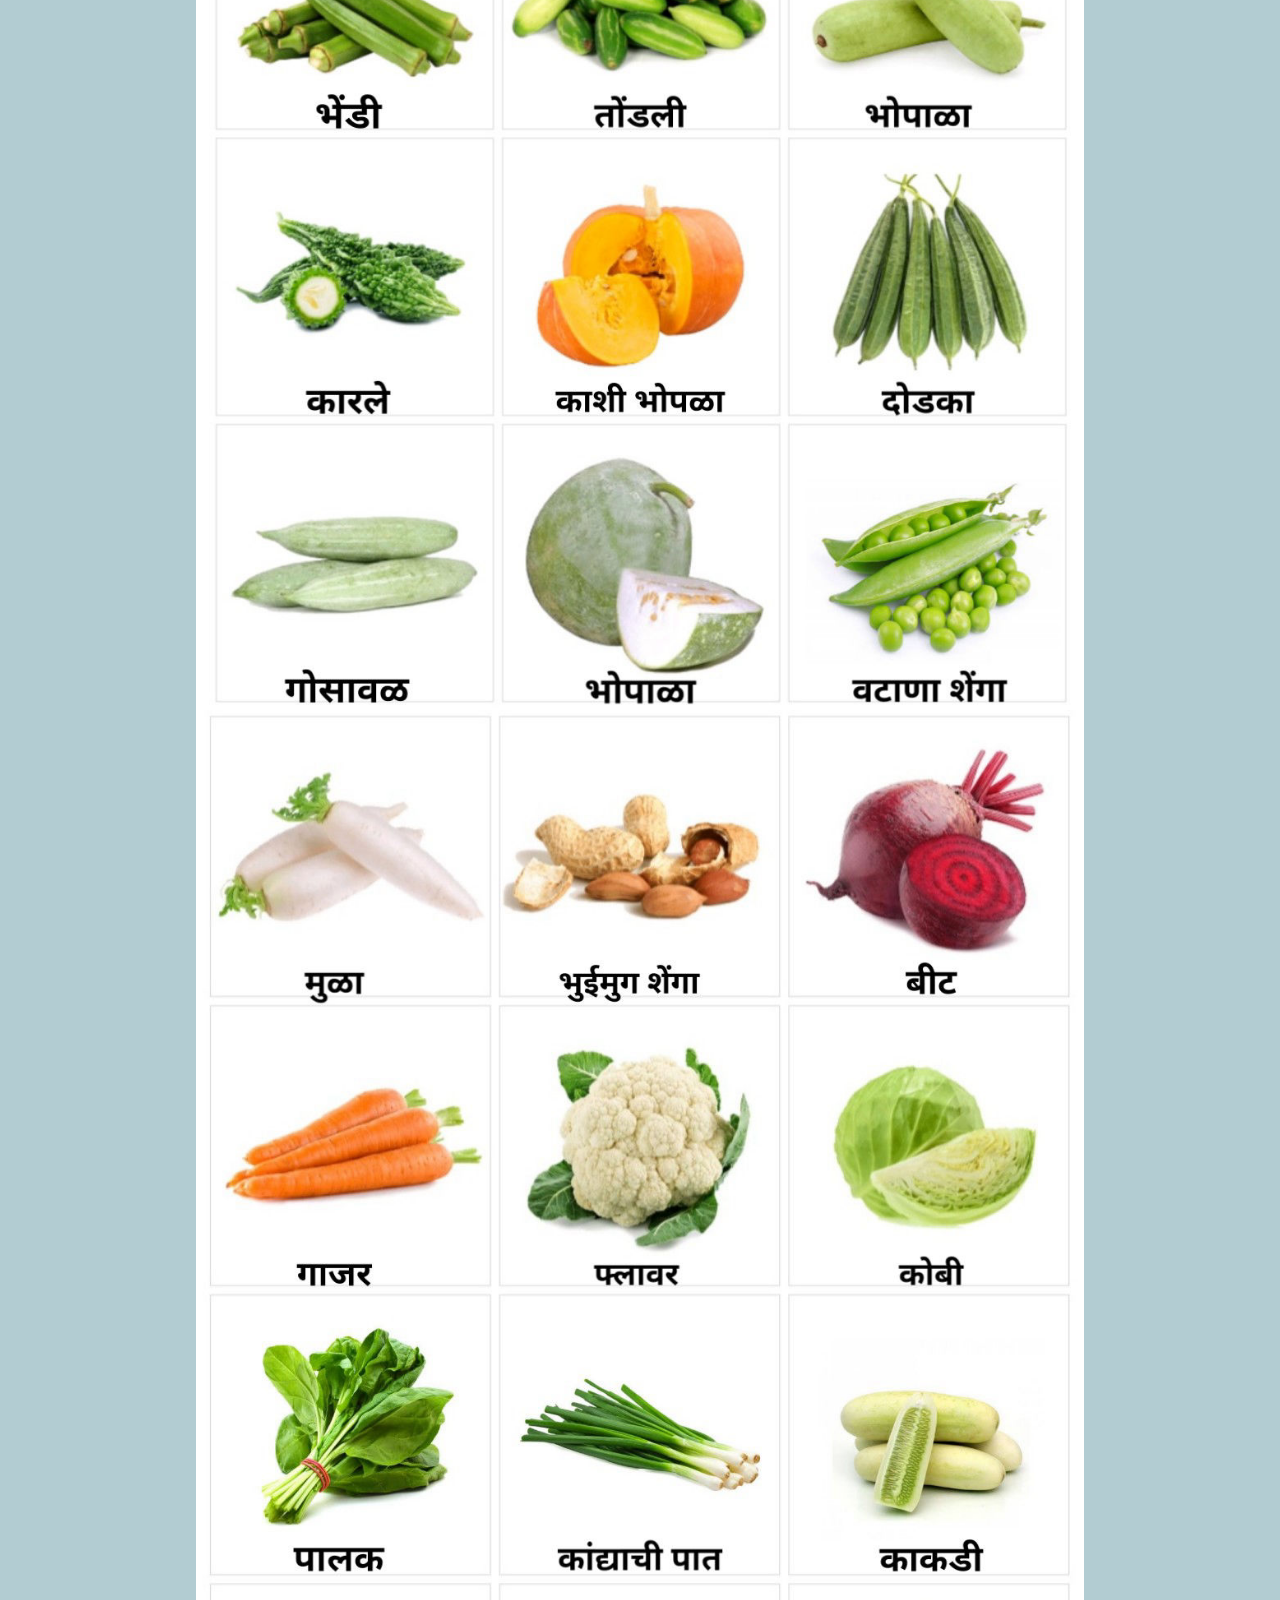
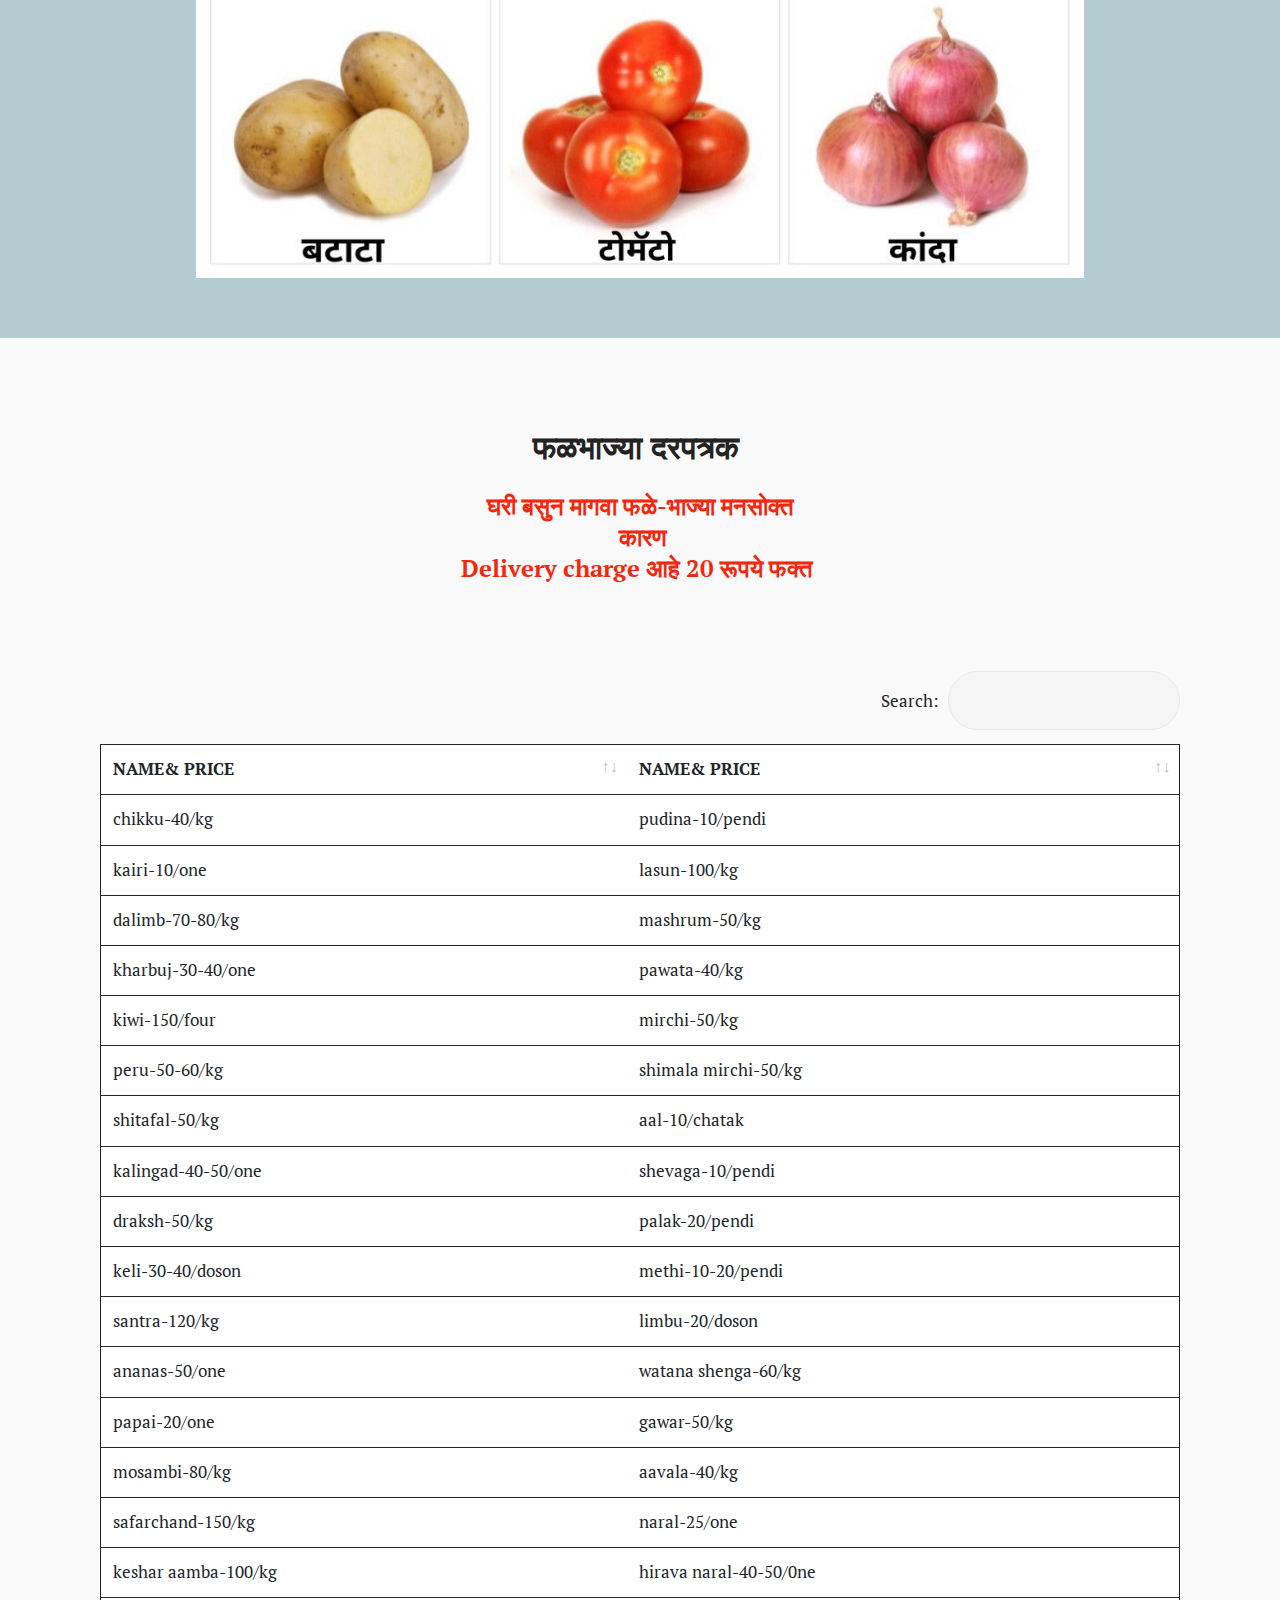
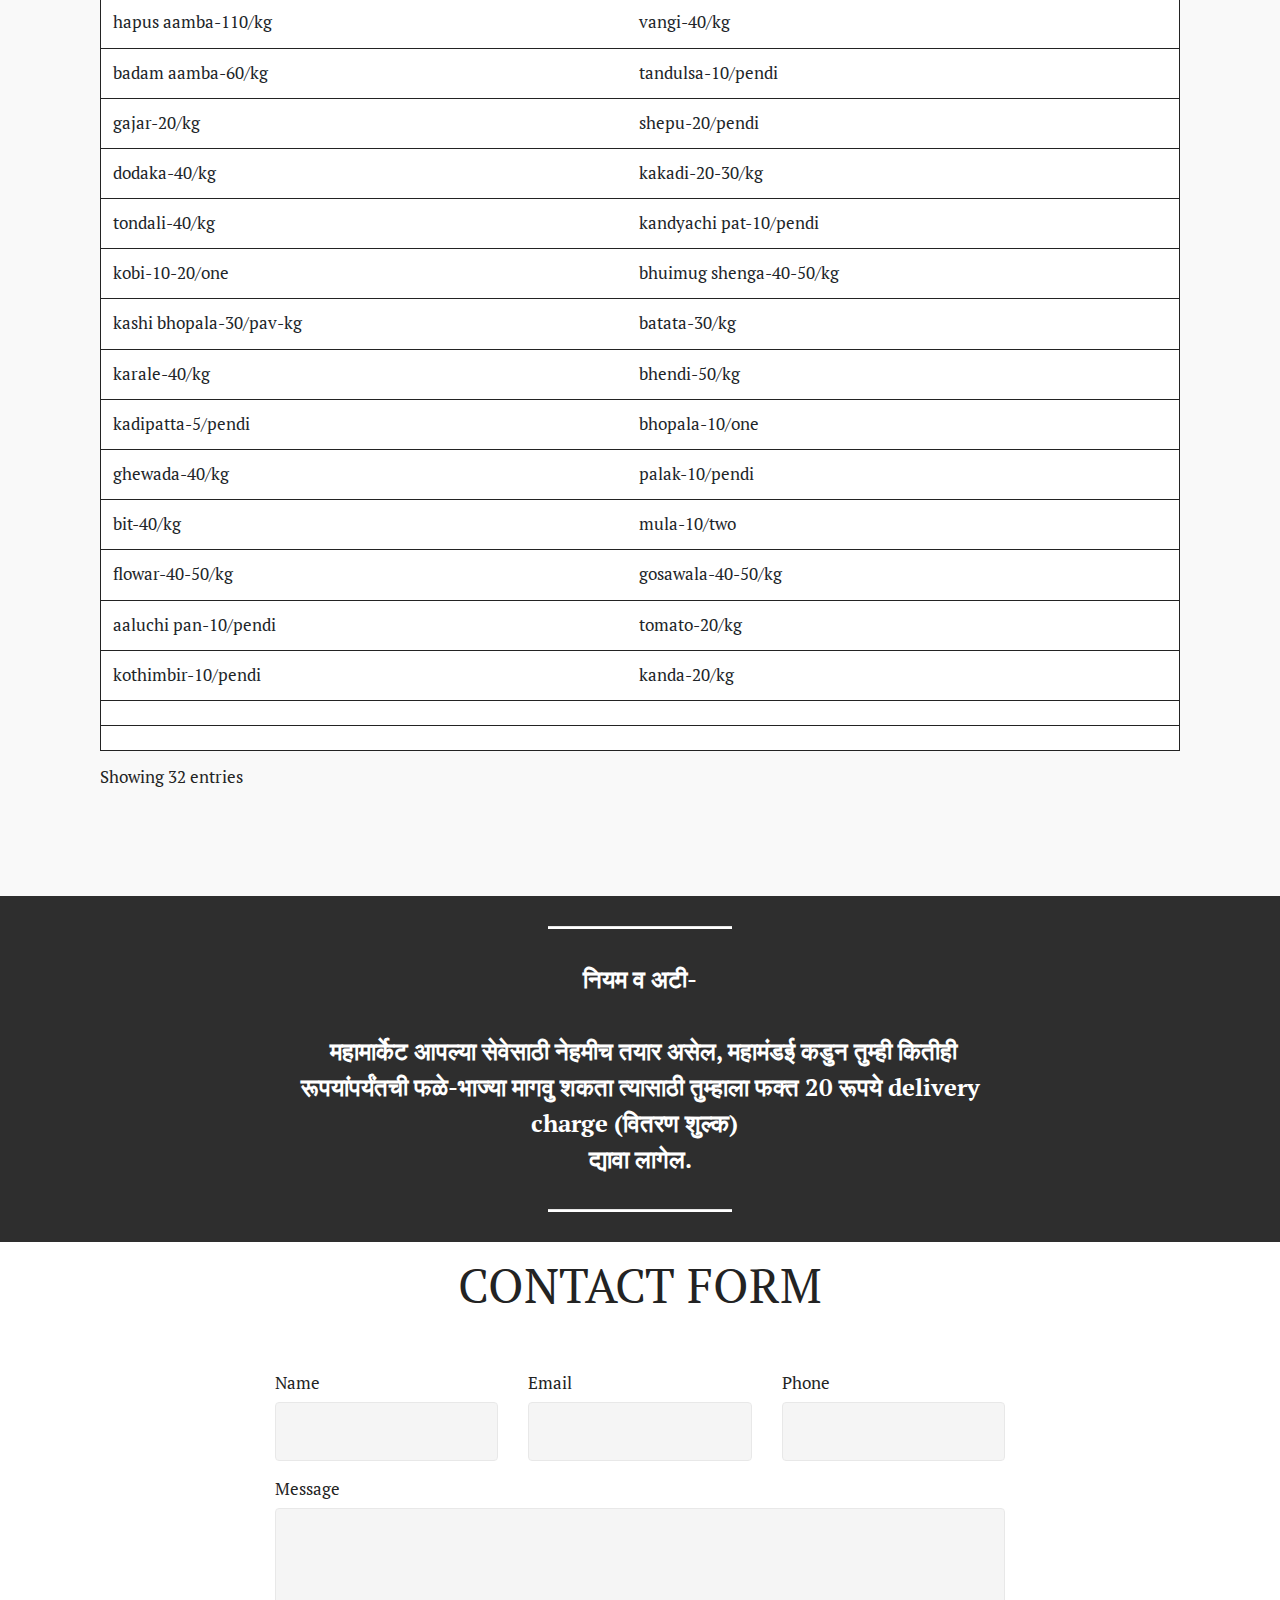
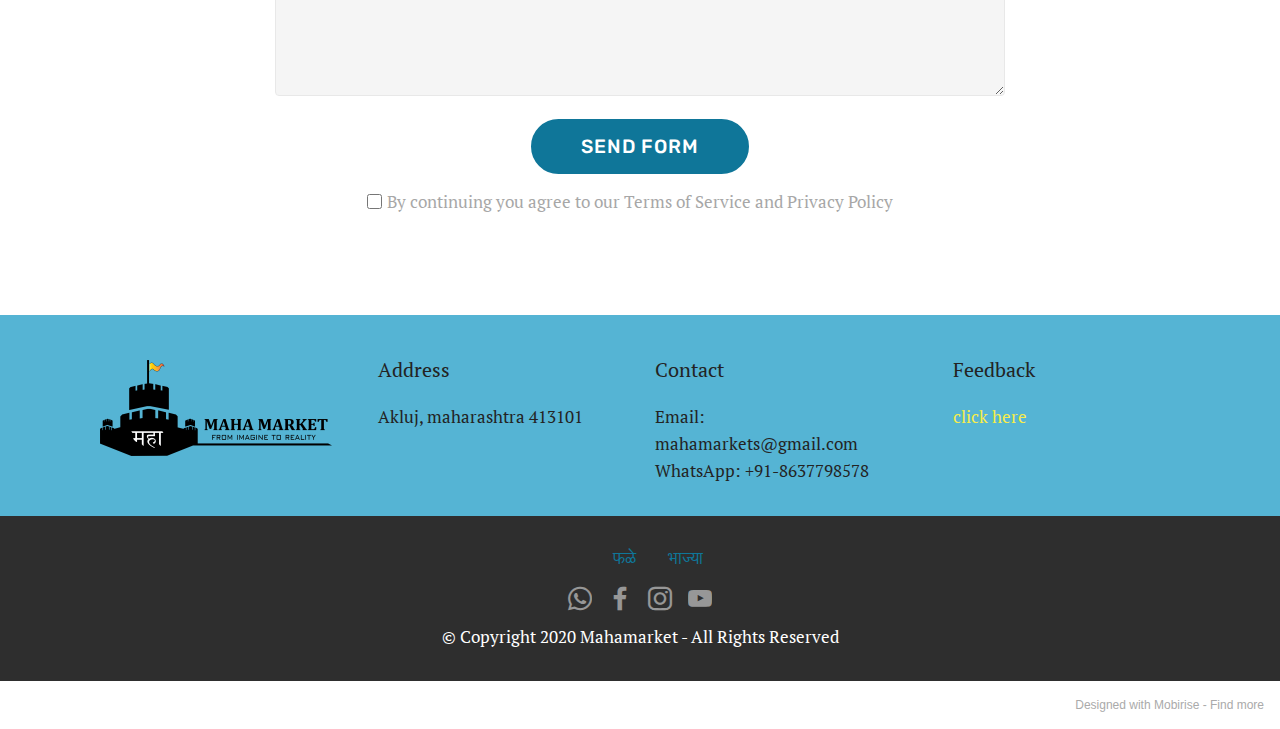
<file: page2.html>
<!DOCTYPE html>
<html  lang="undefined">
<head>
  <!-- Site made with Mobirise Website Builder v5.2.0, https://mobirise.com -->
  <meta charset="UTF-8">
  <meta http-equiv="X-UA-Compatible" content="IE=edge">
  <meta name="generator" content="Mobirise v5.2.0, mobirise.com">
  <meta name="twitter:card" content="summary_large_image"/>
  <meta name="twitter:image:src" content="assets/images/page2-meta.png">
  <meta property="og:image" content="assets/images/page2-meta.png">
  <meta name="twitter:title" content="महामार्केट">
  <meta name="viewport" content="width=device-width, initial-scale=1, minimum-scale=1">
  <link rel="shortcut icon" href="assets/images/mahaconstro-logo1-1.png" type="image/x-icon">
  <meta name="description" content="आमच्या येथे स्वच्छ आणि ताज्या फळभाज्यांची घरपोच विक्री होते. ">
  
  
  <title>महामार्केट</title>
  <link rel="stylesheet" href="assets/web/assets/mobirise-icons2/mobirise2.css">
  <link rel="stylesheet" href="assets/web/assets/mobirise-icons-bold/mobirise-icons-bold.css">
  <link rel="stylesheet" href="assets/web/assets/mobirise-icons/mobirise-icons.css">
  <link rel="stylesheet" href="assets/bootstrap/css/bootstrap.min.css">
  <link rel="stylesheet" href="assets/bootstrap/css/bootstrap-grid.min.css">
  <link rel="stylesheet" href="assets/bootstrap/css/bootstrap-reboot.min.css">
  <link rel="stylesheet" href="assets/web/assets/gdpr-plugin/gdpr-styles.css">
  <link rel="stylesheet" href="assets/tether/tether.min.css">
  <link rel="stylesheet" href="assets/dropdown/css/style.css">
  <link rel="stylesheet" href="assets/datatables/data-tables.bootstrap4.min.css">
  <link rel="stylesheet" href="assets/socicon/css/styles.css">
  <link rel="stylesheet" href="assets/theme/css/style.css">
  <link rel="preload" as="style" href="assets/mobirise/css/mbr-additional.css"><link rel="stylesheet" href="assets/mobirise/css/mbr-additional.css" type="text/css">
  
  
  
  
</head>
<body>

<!-- Analytics -->
<!-- Global site tag (gtag.js) - Google Analytics -->
<script async src="https://www.googletagmanager.com/gtag/js?id=UA-168713797-1"></script>
<script>
  window.dataLayer = window.dataLayer || [];
  function gtag(){dataLayer.push(arguments);}
  gtag('js', new Date());

  gtag('config', 'UA-168713797-1');
</script>

<!-- /Analytics -->


  
  <section class="menu cid-s0rQ2VSFvS" once="menu" id="menu1-c0">

    

    <nav class="navbar navbar-expand beta-menu navbar-dropdown align-items-center navbar-fixed-top navbar-toggleable-sm">
        <button class="navbar-toggler navbar-toggler-right" type="button" data-toggle="collapse" data-target="#navbarSupportedContent" aria-controls="navbarSupportedContent" aria-expanded="false" aria-label="Toggle navigation">
            <div class="hamburger">
                <span></span>
                <span></span>
                <span></span>
                <span></span>
            </div>
        </button>
        <div class="menu-logo">
            <div class="navbar-brand">
                <span class="navbar-logo">
                    
                         <img src="assets/images/startup-logo-mahamarket.png" alt="" title="" style="height: 4.8rem;">
                    
                </span>
                <span class="navbar-caption-wrap"><a class="navbar-caption text-primary display-7" href="tel:+917373491414">संपर्क- 7373491414</a></span>
            </div>
        </div>
        <div class="collapse navbar-collapse" id="navbarSupportedContent">
            <ul class="navbar-nav nav-dropdown" data-app-modern-menu="true"><li class="nav-item">
                    <a class="nav-link link text-black display-4" href="index.html#header5-89" aria-expanded="false"><span class="mobi-mbri mobi-mbri-apple mbr-iconfont mbr-iconfont-btn"></span>फळे&nbsp;</a>
                </li><li class="nav-item"><a class="nav-link link text-black display-4" href="index.html#header5-9j" aria-expanded="false"><span class="socicon socicon-icq mbr-iconfont mbr-iconfont-btn"></span>
                        भाज्या 
                    </a></li><li class="nav-item"><a class="nav-link link text-black display-4" href="mailto:mahamarkets@gmail.com" aria-expanded="false"><span class="mbrib-edit mbr-iconfont mbr-iconfont-btn"></span>
                        Feedback</a></li></ul>
            <div class="navbar-buttons mbr-section-btn"><a class="btn btn-sm btn-primary display-4" href="https://wa.me/+917373491414"><span class="socicon socicon-whatsapp mbr-iconfont mbr-iconfont-btn"></span>CONTACT NOW</a></div>
        </div>
    </nav>
</section>

<section class="header3 cid-s0rQ2Wkqyk" id="header3-c1">

    

    

    <div class="container">
        <div class="media-container-row">
            <div class="mbr-figure" style="width: 80%;">
                <img src="assets/images/mahamarket-892x369.png" alt="" title="">
            </div>

            <div class="media-content">
                <h1 class="mbr-section-title mbr-white pb-3 mbr-fonts-style display-1"><strong>महामार्केट मध्ये आपल स्वागत आहे&nbsp;</strong></h1>
                
                <div class="mbr-section-text mbr-white pb-3 ">
                    <p class="mbr-text mbr-fonts-style display-5">आम्ही नेहमीच तुमच्या सेवेसाठी तयार आहोत,आमच्या येथे स्वच्छ आणि ताज्या&nbsp;फळभाज्यांची घरपोच विक्री होते.&nbsp;</p>
                </div>
                <div class="mbr-section-btn"><a class="btn btn-md btn-white-outline display-4" href="index.html#header5-89">फळे</a> <a class="btn btn-md btn-white-outline display-4" href="index.html#header5-9j">भाज्या&nbsp;</a></div>
            </div>
        </div>
    </div>

</section>

<section class="header5 cid-s0rQ2WUI6K" id="header5-c2">

    

    
    <div class="container">
        <div class="row justify-content-center">
            <div class="mbr-white col-md-10">
                <h1 class="mbr-section-title align-center pb-3 mbr-fonts-style display-1"><strong>फळे</strong></h1>
                <p class="mbr-text align-center display-5 pb-3 mbr-fonts-style"><strong>नागपुरची संत्री जालनाची केळी 
<br>स्वच्छ फळे मिळतील कोणत्याही वेळी</strong>&nbsp;</p>
                <div class="mbr-section-btn align-center"><a class="btn btn-md btn-primary display-4" href="https://wa.me/+918637798578"><span class="socicon socicon-whatsapp mbr-iconfont mbr-iconfont-btn"></span>संपर्क</a></div>
            </div>
        </div>
    </div>

    
</section>

<section class="cid-s0rQ2XC9GT" id="image3-c3">

    

    <figure class="mbr-figure container">
            <div class="image-block" style="width: 80%;">
                <img src="assets/images/picsart-05-26-11.14.30-1080x1795.jpg" width="1400">
                
            </div>
    </figure>
</section>

<section class="header5 cid-s0rQ2Y4BRp" id="header5-c4">

    

    
    <div class="container">
        <div class="row justify-content-center">
            <div class="mbr-white col-md-10">
                <h1 class="mbr-section-title align-center pb-3 mbr-fonts-style display-1"><strong>&nbsp;भाज्या&nbsp;</strong></h1>
                <p class="mbr-text align-center display-5 pb-3 mbr-fonts-style"><strong>महामार्केटचा&nbsp;गाजावाजा</strong><br><strong>भेटतात इथे ताज्या भाज्या</strong><br></p>
                <div class="mbr-section-btn align-center"><a class="btn btn-md btn-primary display-4" href="https://wa.me/+918637798578"><span class="socicon socicon-whatsapp mbr-iconfont mbr-iconfont-btn"></span>संपर्क</a></div>
            </div>
        </div>
    </div>

    
</section>

<section class="cid-s0rQ2YA5Iv" id="image3-c5">

    

    <figure class="mbr-figure container">
            <div class="image-block" style="width: 80%;">
                <img src="assets/images/picsart-05-26-11.43.50-1080x1763.jpg" width="1400">
                
            </div>
    </figure>
</section>

<section class="cid-s0rQ2YYWVs" id="image3-c6">

    

    <figure class="mbr-figure container">
            <div class="image-block" style="width: 80%;">
                <img src="assets/images/picsart-05-26-12.05.43-1080x1750.jpg" width="1400">
                
            </div>
    </figure>
</section>

<section class="cid-s0rQ2Zunbl" id="image3-c7">

    

    <figure class="mbr-figure container">
            <div class="image-block" style="width: 80%;">
                <img src="assets/images/picsart-05-26-12.22.41-1080x1421.jpg" width="1400">
                
            </div>
    </figure>
</section>

<section class="section-table cid-s0rQ2ZWzgi" id="table1-c8">

  
  
  <div class="container container-table">
      <h2 class="mbr-section-title mbr-fonts-style align-center pb-3 display-1"><strong>फळभाज्या दरपत्रक&nbsp;</strong></h2>
      <h3 class="mbr-section-subtitle mbr-fonts-style align-center pb-5 mbr-light display-5"><strong>घरी बसुन मागवा फळे-भाज्या मनसोक्त
</strong><br><div><strong>&nbsp;कारण 
</strong></div><div><strong>Delivery charge आहे 20 रूपये फक्त<em>&nbsp;</em></strong><br></div><div><br></div></h3>
      <div class="table-wrapper">
        <div class="container">
          <div class="row search">
            <div class="col-md-6"></div>
            <div class="col-md-6">
                <div class="dataTables_filter">
                  <label class="searchInfo mbr-fonts-style display-7">Search:</label>
                  <input class="form-control input-sm" disabled="">
                </div>
            </div>
          </div>
        </div>

        <div class="container scroll">
          <table class="table isSearch" cellspacing="0">
            <thead>
              <tr class="table-heads ">
                  
                  
                  
                  
              <th class="head-item mbr-fonts-style display-7">
                      NAME&amp; PRICE</th><th class="head-item mbr-fonts-style display-7">NAME&amp; PRICE</th></tr>
            </thead>

            <tbody>
              
              
              
              
            <tr> 
                
                
                
                
              <td class="body-item mbr-fonts-style display-7">chikku-40/kg</td><td class="body-item mbr-fonts-style display-7">pudina-10/pendi</td></tr><tr>
                
                
                
                
              <td class="body-item mbr-fonts-style display-7">kairi-10/one</td><td class="body-item mbr-fonts-style display-7">lasun-100/kg</td></tr><tr>
                
                
                
                
              <td class="body-item mbr-fonts-style display-7">dalimb-70-80/kg</td><td class="body-item mbr-fonts-style display-7">mashrum-50/kg</td></tr><tr>
                
                
                
                
              <td class="body-item mbr-fonts-style display-7">kharbuj-30-40/one</td><td class="body-item mbr-fonts-style display-7">pawata-40/kg</td></tr><tr>
                
                
                
                
              <td class="body-item mbr-fonts-style display-7">kiwi-150/four</td><td class="body-item mbr-fonts-style display-7">mirchi-50/kg</td></tr><tr>
                
                
                
                
              <td class="body-item mbr-fonts-style display-7">peru-50-60/kg</td><td class="body-item mbr-fonts-style display-7">shimala mirchi-50/kg</td></tr><tr>
                
                
                
                
              <td class="body-item mbr-fonts-style display-7">shitafal-50/kg</td><td class="body-item mbr-fonts-style display-7">aal-10/chatak</td></tr><tr>
                
                
                
                
              <td class="body-item mbr-fonts-style display-7">kalingad-40-50/one</td><td class="body-item mbr-fonts-style display-7">shevaga-10/pendi</td></tr><tr>
                
                
                
                
              <td class="body-item mbr-fonts-style display-7">draksh-50/kg</td><td class="body-item mbr-fonts-style display-7">palak-20/pendi</td></tr><tr>
                
                
                
                
              <td class="body-item mbr-fonts-style display-7">keli-30-40/doson</td><td class="body-item mbr-fonts-style display-7">methi-10-20/pendi</td></tr><tr>
                
                
                
                
              <td class="body-item mbr-fonts-style display-7">santra-120/kg</td><td class="body-item mbr-fonts-style display-7">limbu-20/doson</td></tr><tr>
                
                
                
                
              <td class="body-item mbr-fonts-style display-7">ananas-50/one</td><td class="body-item mbr-fonts-style display-7">watana shenga-60/kg</td></tr><tr>
                
                
                
                
              <td class="body-item mbr-fonts-style display-7">papai-20/one</td><td class="body-item mbr-fonts-style display-7">gawar-50/kg</td></tr><tr>
                
                
                
                
              <td class="body-item mbr-fonts-style display-7">mosambi-80/kg</td><td class="body-item mbr-fonts-style display-7">aavala-40/kg</td></tr><tr>
                
                
                
                
              <td class="body-item mbr-fonts-style display-7">safarchand-150/kg</td><td class="body-item mbr-fonts-style display-7">naral-25/one</td></tr><tr>
                
                
                
                
              <td class="body-item mbr-fonts-style display-7">keshar aamba-100/kg</td><td class="body-item mbr-fonts-style display-7">hirava naral-40-50/0ne</td></tr><tr>
                
                
                
                
              <td class="body-item mbr-fonts-style display-7">hapus aamba-110/kg</td><td class="body-item mbr-fonts-style display-7">vangi-40/kg</td></tr><tr>
                
                
                
                
              <td class="body-item mbr-fonts-style display-7">badam aamba-60/kg</td><td class="body-item mbr-fonts-style display-7">tandulsa-10/pendi</td></tr><tr>
                
                
                
                
              <td class="body-item mbr-fonts-style display-7">gajar-20/kg</td><td class="body-item mbr-fonts-style display-7">shepu-20/pendi</td></tr><tr>
                
                
                
                
              <td class="body-item mbr-fonts-style display-7">dodaka-40/kg</td><td class="body-item mbr-fonts-style display-7">kakadi-20-30/kg</td></tr><tr>
                
                
                
                
              <td class="body-item mbr-fonts-style display-7">tondali-40/kg</td><td class="body-item mbr-fonts-style display-7">kandyachi pat-10/pendi</td></tr><tr>
                
                
                
                
              <td class="body-item mbr-fonts-style display-7">kobi-10-20/one</td><td class="body-item mbr-fonts-style display-7">bhuimug shenga-40-50/kg</td></tr><tr>
                
                
                
                
              <td class="body-item mbr-fonts-style display-7">kashi bhopala-30/pav-kg</td><td class="body-item mbr-fonts-style display-7">batata-30/kg</td></tr><tr>
                
                
                
                
              <td class="body-item mbr-fonts-style display-7">karale-40/kg</td><td class="body-item mbr-fonts-style display-7">bhendi-50/kg</td></tr><tr>
                
                
                
                
              <td class="body-item mbr-fonts-style display-7">kadipatta-5/pendi</td><td class="body-item mbr-fonts-style display-7">bhopala-10/one</td></tr><tr>
                
                
                
                
              <td class="body-item mbr-fonts-style display-7">ghewada-40/kg</td><td class="body-item mbr-fonts-style display-7">palak-10/pendi</td></tr><tr>
                
                
                
                
              <td class="body-item mbr-fonts-style display-7">bit-40/kg</td><td class="body-item mbr-fonts-style display-7">mula-10/two</td></tr><tr>
                
                
                
                
              <td class="body-item mbr-fonts-style display-7">flowar-40-50/kg</td><td class="body-item mbr-fonts-style display-7">gosawala-40-50/kg</td></tr><tr>
                
                
                
                
              <td class="body-item mbr-fonts-style display-7">aaluchi pan-10/pendi</td><td class="body-item mbr-fonts-style display-7">tomato-20/kg</td></tr><tr>
                
                
                
                
              <td class="body-item mbr-fonts-style display-7">kothimbir-10/pendi</td><td class="body-item mbr-fonts-style display-7">kanda-20/kg</td></tr><tr>
                
                
                
                
              <td class="body-item mbr-fonts-style display-7"></td><td class="body-item mbr-fonts-style display-7"></td></tr><tr>
                
                
                
                
              <td class="body-item mbr-fonts-style display-7"></td><td class="body-item mbr-fonts-style display-7"></td></tr></tbody>
          </table>
        </div>
        <div class="container table-info-container">
          <div class="row info">
            <div class="col-md-6">
              <div class="dataTables_info mbr-fonts-style display-7">
                <span class="infoBefore">Showing</span>
                <span class="inactive infoRows"></span>
                <span class="infoAfter">entries</span>
                <span class="infoFilteredBefore">(filtered from</span>
                <span class="inactive infoRows"></span>
                <span class="infoFilteredAfter"> total entries)</span>
              </div>
            </div>
            <div class="col-md-6"></div>
          </div>
        </div>
      </div>
    </div>
</section>

<section class="mbr-section article content10 cid-s0rQ324Ph2" id="content10-c9">
    
     

    <div class="container">
        <div class="inner-container" style="width: 66%;">
            <hr class="line" style="width: 25%;">
            <div class="section-text align-center mbr-white mbr-fonts-style display-5"><strong>नियम व अटी-
</strong><br><strong><br></strong><div>
<strong>&nbsp;महामार्केट आपल्या सेवेसाठी नेहमीच तयार असेल, महामंडई कडुन तुम्ही कितीही रूपयांपर्यंतची फळे-भाज्या मागवु शकता त्यासाठी तुम्हाला फक्त 20 रूपये delivery charge (वितरण शुल्क) &nbsp;</strong></div><div><strong>द्यावा लागेल.
</strong></div></div>
            <hr class="line" style="width: 25%;">
        </div>
    </div>
</section>

<section class="mbr-section form1 cid-s0rQ32wV3y" id="form1-ca">

    

    
    <div class="container">
        <div class="row justify-content-center">
            <div class="title col-12 col-lg-8">
                <h2 class="mbr-section-title align-center pb-3 mbr-fonts-style display-2">
                    CONTACT FORM
                </h2>
                
            </div>
        </div>
    </div>
    <div class="container">
        <div class="row justify-content-center">
            <div class="media-container-column col-lg-8" data-form-type="formoid">
                <!---Formbuilder Form--->
                <form action="https://mobirise.eu/" method="POST" class="mbr-form form-with-styler" data-form-title="Mahadigital form"><input type="hidden" name="email" data-form-email="true" value="h5tNpXw9hNo8zNJPapdghVhsxxahMq6jFIXkBithHn0B0g9O3I6stcQ/qRZjWZXbTVNi1OlEQyvUNAji5Y+kdnE1xpt9+lF9F4sKDoSWIbw+tBK7c1LaQJVfKVeUxvEs">
                    <div class="row">
                        <div hidden="hidden" data-form-alert="" class="alert alert-success col-12">Thanks for filling out the form!
 our admine will be contacting you very soon,
 Your petience and co-operation in this regards will be highly appreciated .
Have a nice time .
With best regards,
Mahamarket team</div>
                        <div hidden="hidden" data-form-alert-danger="" class="alert alert-danger col-12">
                        </div>
                    </div> 
                    <div class="dragArea row">
                        <div class="col-md-4  form-group" data-for="name">
                            <label for="name-form1-ca" class="form-control-label mbr-fonts-style display-7">Name</label>
                            <input type="text" name="name" data-form-field="Name" required="required" class="form-control display-7" id="name-form1-ca">
                        </div>
                        <div class="col-md-4  form-group" data-for="email">
                            <label for="email-form1-ca" class="form-control-label mbr-fonts-style display-7">Email</label>
                            <input type="email" name="email" data-form-field="Email" required="required" class="form-control display-7" id="email-form1-ca">
                        </div>
                        <div data-for="phone" class="col-md-4  form-group">
                            <label for="phone-form1-ca" class="form-control-label mbr-fonts-style display-7">Phone</label>
                            <input type="tel" name="phone" data-form-field="Phone" class="form-control display-7" id="phone-form1-ca">
                        </div>
                        <div data-for="message" class="col-md-12 form-group">
                            <label for="message-form1-ca" class="form-control-label mbr-fonts-style display-7">Message</label>
                            <textarea name="message" data-form-field="Message" class="form-control display-7" id="message-form1-ca"></textarea>
                        </div>
                        <div class="col-md-12 input-group-btn align-center"><button type="submit" class="btn btn-primary btn-form display-4">SEND FORM</button></div>
                    </div>
                <span class="gdpr-block">
<label>
<span class="textGDPR display-7" style="color: #a7a7a7"><input type="checkbox" name="gdpr" id="gdpr-form1-ca" required="">By continuing you agree to our Terms of Service and Privacy Policy</span>
</label>
</span></form><!---Formbuilder Form--->
            </div>
        </div>
    </div>
</section>

<section class="cid-s0rQ33669t" id="footer1-cb">

    

    

    <div class="container">
        <div class="media-container-row content text-white">
            <div class="col-12 col-md-3">
                <div class="media-wrap">
                    
                        <img src="assets/images/mahamarket-464x192.png" alt="" title="">
                    
                </div>
            </div>
            <div class="col-12 col-md-3 mbr-fonts-style display-7">
                <h5 class="pb-3">Address
                </h5>
                <p class="mbr-text">Akluj, maharashtra 413101</p>
            </div>
            <div class="col-12 col-md-3 mbr-fonts-style display-7">
                <h5 class="pb-3">
                    Contact</h5>
                <p class="mbr-text">
                    Email:<br>mahamarkets@gmail.com
                    <br>WhatsApp: +91-8637798578<br></p>
            </div>
            <div class="col-12 col-md-3 mbr-fonts-style display-7">
                <h5 class="pb-3">&nbsp; &nbsp; Feedback</h5>
                <p class="mbr-text">&nbsp; &nbsp; &nbsp;<a href="mailto:mahamarkets@gmail.com" class="text-success">click here</a></p>
            </div>
        </div>
        
    </div>
</section>

<section once="footers" class="cid-s0rQ33OfUa" id="footer7-cc">

    

    

    <div class="container">
        <div class="media-container-row align-center mbr-white">
            <div class="row row-links">
                <ul class="foot-menu">
                    
                    
                    
                    
                    
                <li class="foot-menu-item mbr-fonts-style display-7"><a href="index.html#header5-89">&nbsp;</a></li><li class="foot-menu-item mbr-fonts-style display-7"><strong><a href="index.html#header5-89">फळे</a></strong></li><li class="foot-menu-item mbr-fonts-style display-7"><strong><a href="index.html#header5-9j">भाज्या</a></strong></li></ul>
            </div>
            <div class="row social-row">
                <div class="social-list align-right pb-2">
                    
                    
                    
                    
                    
                    
                <div class="soc-item">
                        <a href="https://wa.me/+917373491414">
                            <span class="mbr-iconfont mbr-iconfont-social socicon-whatsapp socicon"></span>
                        </a>
                    </div><div class="soc-item">
                        <a href="https://www.facebook.com/maha.mandai.71" target="_blank">
                            <span class="mbr-iconfont mbr-iconfont-social socicon-facebook socicon"></span>
                        </a>
                    </div><div class="soc-item">
                        <a href="https://www.instagram.com/mahamarkets" target="_blank">
                            <span class="mbr-iconfont mbr-iconfont-social socicon-instagram socicon"></span>
                        </a>
                    </div><div class="soc-item">
                        <a href="index.html#header3-c" target="_blank">
                            <span class="mbr-iconfont mbr-iconfont-social socicon-youtube socicon"></span>
                        </a>
                    </div></div>
            </div>
            <div class="row row-copirayt">
                <p class="mbr-text mb-0 mbr-fonts-style mbr-white align-center display-7">
                    © Copyright 2020 Mahamarket - All Rights Reserved
                </p>
            </div>
        </div>
    </div>
</section><section style="background-color: #fff; font-family: -apple-system, BlinkMacSystemFont, 'Segoe UI', 'Roboto', 'Helvetica Neue', Arial, sans-serif; color:#aaa; font-size:12px; padding: 0; align-items: center; display: flex;"><a href="https://mobirise.site/s" style="flex: 1 1; height: 3rem; padding-left: 1rem;"></a><p style="flex: 0 0 auto; margin:0; padding-right:1rem;">Designed with Mobirise - <a href="https://mobirise.site/k" style="color:#aaa;">Find more</a></p></section><script src="assets/web/assets/jquery/jquery.min.js"></script>  <script src="assets/popper/popper.min.js"></script>  <script src="assets/bootstrap/js/bootstrap.min.js"></script>  <script src="assets/tether/tether.min.js"></script>  <script src="assets/smoothscroll/smooth-scroll.js"></script>  <script src="assets/dropdown/js/nav-dropdown.js"></script>  <script src="assets/dropdown/js/navbar-dropdown.js"></script>  <script src="assets/touchswipe/jquery.touch-swipe.min.js"></script>  <script src="assets/datatables/jquery.data-tables.min.js"></script>  <script src="assets/datatables/data-tables.bootstrap4.min.js"></script>  <script src="assets/theme/js/script.js"></script>  <script src="assets/formoid/formoid.min.js"></script>  
  
  
</body>
</html>
</file>
<file: assets/web/assets/mobirise-icons2/mobirise2.css>
@font-face {
  font-family: 'Moririse2';
  font-display: swap;
  src:  url('mobirise2.eot?f2bix4');
  src:  url('mobirise2.eot?f2bix4#iefix') format('embedded-opentype'),
    url('mobirise2.ttf?f2bix4') format('truetype'),
    url('mobirise2.woff?f2bix4') format('woff'),
    url('mobirise2.svg?f2bix4#mobirise2') format('svg');
  font-weight: normal;
  font-style: normal;
}

[class^="mobi-"], [class*=" mobi-"] {
  /* use !important to prevent issues with browser extensions that change fonts */
  font-family: 'Moririse2' !important;
  speak: none;
  font-style: normal;
  font-weight: normal;
  font-variant: normal;
  text-transform: none;
  line-height: 1;

  /* Better Font Rendering =========== */
  -webkit-font-smoothing: antialiased;
  -moz-osx-font-smoothing: grayscale;
}

.mobi-mbri-add-submenu:before {
  content: "\e900";
}
.mobi-mbri-alert:before {
  content: "\e901";
}
.mobi-mbri-align-center:before {
  content: "\e902";
}
.mobi-mbri-align-justify:before {
  content: "\e903";
}
.mobi-mbri-align-left:before {
  content: "\e904";
}
.mobi-mbri-align-right:before {
  content: "\e905";
}
.mobi-mbri-android:before {
  content: "\e906";
}
.mobi-mbri-apple:before {
  content: "\e907";
}
.mobi-mbri-arrow-down:before {
  content: "\e908";
}
.mobi-mbri-arrow-next:before {
  content: "\e909";
}
.mobi-mbri-arrow-prev:before {
  content: "\e90a";
}
.mobi-mbri-arrow-up:before {
  content: "\e90b";
}
.mobi-mbri-bold:before {
  content: "\e90c";
}
.mobi-mbri-bookmark:before {
  content: "\e90d";
}
.mobi-mbri-bootstrap:before {
  content: "\e90e";
}
.mobi-mbri-briefcase:before {
  content: "\e90f";
}
.mobi-mbri-browse:before {
  content: "\e910";
}
.mobi-mbri-bulleted-list:before {
  content: "\e911";
}
.mobi-mbri-calendar:before {
  content: "\e912";
}
.mobi-mbri-camera:before {
  content: "\e913";
}
.mobi-mbri-cart-add:before {
  content: "\e914";
}
.mobi-mbri-cart-full:before {
  content: "\e915";
}
.mobi-mbri-cash:before {
  content: "\e916";
}
.mobi-mbri-change-style:before {
  content: "\e917";
}
.mobi-mbri-chat:before {
  content: "\e918";
}
.mobi-mbri-clock:before {
  content: "\e919";
}
.mobi-mbri-close:before {
  content: "\e91a";
}
.mobi-mbri-cloud:before {
  content: "\e91b";
}
.mobi-mbri-code:before {
  content: "\e91c";
}
.mobi-mbri-contact-form:before {
  content: "\e91d";
}
.mobi-mbri-credit-card:before {
  content: "\e91e";
}
.mobi-mbri-cursor-click:before {
  content: "\e91f";
}
.mobi-mbri-cust-feedback:before {
  content: "\e920";
}
.mobi-mbri-database:before {
  content: "\e921";
}
.mobi-mbri-delivery:before {
  content: "\e922";
}
.mobi-mbri-desktop:before {
  content: "\e923";
}
.mobi-mbri-devices:before {
  content: "\e924";
}
.mobi-mbri-down:before {
  content: "\e925";
}
.mobi-mbri-download-2:before {
  content: "\e926";
}
.mobi-mbri-download:before {
  content: "\e927";
}
.mobi-mbri-drag-n-drop-2:before {
  content: "\e928";
}
.mobi-mbri-drag-n-drop:before {
  content: "\e929";
}
.mobi-mbri-edit-2:before {
  content: "\e92a";
}
.mobi-mbri-edit:before {
  content: "\e92b";
}
.mobi-mbri-error:before {
  content: "\e92c";
}
.mobi-mbri-extension:before {
  content: "\e92d";
}
.mobi-mbri-features:before {
  content: "\e92e";
}
.mobi-mbri-file:before {
  content: "\e92f";
}
.mobi-mbri-flag:before {
  content: "\e930";
}
.mobi-mbri-folder:before {
  content: "\e931";
}
.mobi-mbri-gift:before {
  content: "\e932";
}
.mobi-mbri-github:before {
  content: "\e933";
}
.mobi-mbri-globe-2:before {
  content: "\e934";
}
.mobi-mbri-globe:before {
  content: "\e935";
}
.mobi-mbri-growing-chart:before {
  content: "\e936";
}
.mobi-mbri-hearth:before {
  content: "\e937";
}
.mobi-mbri-help:before {
  content: "\e938";
}
.mobi-mbri-home:before {
  content: "\e939";
}
.mobi-mbri-hot-cup:before {
  content: "\e93a";
}
.mobi-mbri-idea:before {
  content: "\e93b";
}
.mobi-mbri-image-gallery:before {
  content: "\e93c";
}
.mobi-mbri-image-slider:before {
  content: "\e93d";
}
.mobi-mbri-info:before {
  content: "\e93e";
}
.mobi-mbri-italic:before {
  content: "\e93f";
}
.mobi-mbri-key:before {
  content: "\e940";
}
.mobi-mbri-laptop:before {
  content: "\e941";
}
.mobi-mbri-layers:before {
  content: "\e942";
}
.mobi-mbri-left-right:before {
  content: "\e943";
}
.mobi-mbri-left:before {
  content: "\e944";
}
.mobi-mbri-letter:before {
  content: "\e945";
}
.mobi-mbri-like:before {
  content: "\e946";
}
.mobi-mbri-link:before {
  content: "\e947";
}
.mobi-mbri-lock:before {
  content: "\e948";
}
.mobi-mbri-login:before {
  content: "\e949";
}
.mobi-mbri-logout:before {
  content: "\e94a";
}
.mobi-mbri-magic-stick:before {
  content: "\e94b";
}
.mobi-mbri-map-pin:before {
  content: "\e94c";
}
.mobi-mbri-menu:before {
  content: "\e94d";
}
.mobi-mbri-mobile-2:before {
  content: "\e94e";
}
.mobi-mbri-mobile-horizontal:before {
  content: "\e94f";
}
.mobi-mbri-mobile:before {
  content: "\e950";
}
.mobi-mbri-mobirise:before {
  content: "\e951";
}
.mobi-mbri-more-horizontal:before {
  content: "\e952";
}
.mobi-mbri-more-vertical:before {
  content: "\e953";
}
.mobi-mbri-music:before {
  content: "\e954";
}
.mobi-mbri-new-file:before {
  content: "\e955";
}
.mobi-mbri-numbered-list:before {
  content: "\e956";
}
.mobi-mbri-opened-folder:before {
  content: "\e957";
}
.mobi-mbri-pages:before {
  content: "\e958";
}
.mobi-mbri-paper-plane:before {
  content: "\e959";
}
.mobi-mbri-paperclip:before {
  content: "\e95a";
}
.mobi-mbri-phone:before {
  content: "\e95b";
}
.mobi-mbri-photo:before {
  content: "\e95c";
}
.mobi-mbri-photos:before {
  content: "\e95d";
}
.mobi-mbri-pin:before {
  content: "\e95e";
}
.mobi-mbri-play:before {
  content: "\e95f";
}
.mobi-mbri-plus:before {
  content: "\e960";
}
.mobi-mbri-preview:before {
  content: "\e961";
}
.mobi-mbri-print:before {
  content: "\e962";
}
.mobi-mbri-protect:before {
  content: "\e963";
}
.mobi-mbri-question:before {
  content: "\e964";
}
.mobi-mbri-quote-left:before {
  content: "\e965";
}
.mobi-mbri-quote-right:before {
  content: "\e966";
}
.mobi-mbri-redo:before {
  content: "\e967";
}
.mobi-mbri-refresh:before {
  content: "\e968";
}
.mobi-mbri-responsive-2:before {
  content: "\e969";
}
.mobi-mbri-responsive:before {
  content: "\e96a";
}
.mobi-mbri-right:before {
  content: "\e96b";
}
.mobi-mbri-rocket:before {
  content: "\e96c";
}
.mobi-mbri-sad-face:before {
  content: "\e96d";
}
.mobi-mbri-sale:before {
  content: "\e96e";
}
.mobi-mbri-save:before {
  content: "\e96f";
}
.mobi-mbri-search:before {
  content: "\e970";
}
.mobi-mbri-setting-2:before {
  content: "\e971";
}
.mobi-mbri-setting-3:before {
  content: "\e972";
}
.mobi-mbri-setting:before {
  content: "\e973";
}
.mobi-mbri-share:before {
  content: "\e974";
}
.mobi-mbri-shopping-bag:before {
  content: "\e975";
}
.mobi-mbri-shopping-basket:before {
  content: "\e976";
}
.mobi-mbri-shopping-cart:before {
  content: "\e977";
}
.mobi-mbri-sites:before {
  content: "\e978";
}
.mobi-mbri-smile-face:before {
  content: "\e979";
}
.mobi-mbri-speed:before {
  content: "\e97a";
}
.mobi-mbri-star:before {
  content: "\e97b";
}
.mobi-mbri-success:before {
  content: "\e97c";
}
.mobi-mbri-sun:before {
  content: "\e97d";
}
.mobi-mbri-sun2:before {
  content: "\e97e";
}
.mobi-mbri-tablet-vertical:before {
  content: "\e97f";
}
.mobi-mbri-tablet:before {
  content: "\e980";
}
.mobi-mbri-target:before {
  content: "\e981";
}
.mobi-mbri-timer:before {
  content: "\e982";
}
.mobi-mbri-to-ftp:before {
  content: "\e983";
}
.mobi-mbri-to-local-drive:before {
  content: "\e984";
}
.mobi-mbri-touch-swipe:before {
  content: "\e985";
}
.mobi-mbri-touch:before {
  content: "\e986";
}
.mobi-mbri-trash:before {
  content: "\e987";
}
.mobi-mbri-underline:before {
  content: "\e988";
}
.mobi-mbri-undo:before {
  content: "\e989";
}
.mobi-mbri-unlink:before {
  content: "\e98a";
}
.mobi-mbri-unlock:before {
  content: "\e98b";
}
.mobi-mbri-up-down:before {
  content: "\e98c";
}
.mobi-mbri-up:before {
  content: "\e98d";
}
.mobi-mbri-update:before {
  content: "\e98e";
}
.mobi-mbri-upload-2:before {
  content: "\e98f";
}
.mobi-mbri-upload:before {
  content: "\e990";
}
.mobi-mbri-user-2:before {
  content: "\e991";
}
.mobi-mbri-user:before {
  content: "\e992";
}
.mobi-mbri-users:before {
  content: "\e993";
}
.mobi-mbri-video-play:before {
  content: "\e994";
}
.mobi-mbri-video:before {
  content: "\e995";
}
.mobi-mbri-watch:before {
  content: "\e996";
}
.mobi-mbri-website-theme-2:before {
  content: "\e997";
}
.mobi-mbri-website-theme:before {
  content: "\e998";
}
.mobi-mbri-wifi:before {
  content: "\e999";
}
.mobi-mbri-windows:before {
  content: "\e99a";
}
.mobi-mbri-zoom-in:before {
  content: "\e99b";
}
.mobi-mbri-zoom-out:before {
  content: "\e99c";
}
</file>
<file: assets/web/assets/mobirise-icons-bold/mobirise-icons-bold.css>
@font-face {
  font-family: 'mobirise-icons-bold';
  font-display: swap;
  src:  url('mobirise-icons-bold.eot?m1l4yr');
  src:  url('mobirise-icons-bold.eot?m1l4yr#iefix') format('embedded-opentype'),
    url('mobirise-icons-bold.ttf?m1l4yr') format('truetype'),
    url('mobirise-icons-bold.woff?m1l4yr') format('woff'),
    url('mobirise-icons-bold.svg?m1l4yr#mobirise-icons-bold') format('svg');
  font-weight: normal;
  font-style: normal;
}

[class^="mbrib-"], [class*="mbrib-"] {
  /* use !important to prevent issues with browser extensions that change fonts */
  font-family: 'mobirise-icons-bold' !important;
  speak: none;
  font-style: normal;
  font-weight: normal;
  font-variant: normal;
  text-transform: none;
  line-height: 1;

  /* Better Font Rendering =========== */
  -webkit-font-smoothing: antialiased;
  -moz-osx-font-smoothing: grayscale;
}

.mbrib-add-submenu:before {
  content: "\e900";
}
.mbrib-alert:before {
  content: "\e901";
}
.mbrib-align-center:before {
  content: "\e902";
}
.mbrib-align-justify:before {
  content: "\e903";
}
.mbrib-align-left:before {
  content: "\e904";
}
.mbrib-align-right:before {
  content: "\e905";
}
.mbrib-android:before {
  content: "\e906";
}
.mbrib-apple:before {
  content: "\e907";
}
.mbrib-arrow-down:before {
  content: "\e908";
}
.mbrib-arrow-next:before {
  content: "\e909";
}
.mbrib-arrow-prev:before {
  content: "\e90a";
}
.mbrib-arrow-up:before {
  content: "\e90b";
}
.mbrib-bold:before {
  content: "\e90c";
}
.mbrib-bookmark:before {
  content: "\e90d";
}
.mbrib-bootstrap:before {
  content: "\e90e";
}
.mbrib-briefcase:before {
  content: "\e90f";
}
.mbrib-browse:before {
  content: "\e910";
}
.mbrib-bulleted-list:before {
  content: "\e911";
}
.mbrib-calendar:before {
  content: "\e912";
}
.mbrib-camera:before {
  content: "\e913";
}
.mbrib-cart-add:before {
  content: "\e914";
}
.mbrib-cart-full:before {
  content: "\e915";
}
.mbrib-cash:before {
  content: "\e916";
}
.mbrib-change-style:before {
  content: "\e917";
}
.mbrib-chat:before {
  content: "\e918";
}
.mbrib-clock:before {
  content: "\e919";
}
.mbrib-close:before {
  content: "\e91a";
}
.mbrib-cloud:before {
  content: "\e91b";
}
.mbrib-code:before {
  content: "\e91c";
}
.mbrib-contact-form:before {
  content: "\e91d";
}
.mbrib-credit-card:before {
  content: "\e91e";
}
.mbrib-cursor-click:before {
  content: "\e91f";
}
.mbrib-cust-feedback:before {
  content: "\e920";
}
.mbrib-database:before {
  content: "\e921";
}
.mbrib-delivery:before {
  content: "\e922";
}
.mbrib-desktop:before {
  content: "\e923";
}
.mbrib-devices:before {
  content: "\e924";
}
.mbrib-down:before {
  content: "\e925";
}
.mbrib-download:before {
  content: "\e926";
}
.mbrib-drag-n-drop:before {
  content: "\e927";
}
.mbrib-drag-n-drop2:before {
  content: "\e928";
}
.mbrib-edit:before {
  content: "\e929";
}
.mbrib-edit2:before {
  content: "\e92a";
}
.mbrib-error:before {
  content: "\e92b";
}
.mbrib-extension:before {
  content: "\e92c";
}
.mbrib-features:before {
  content: "\e92d";
}
.mbrib-file:before {
  content: "\e92e";
}
.mbrib-flag:before {
  content: "\e92f";
}
.mbrib-folder:before {
  content: "\e930";
}
.mbrib-gift:before {
  content: "\e931";
}
.mbrib-github:before {
  content: "\e932";
}
.mbrib-globe-2:before {
  content: "\e933";
}
.mbrib-globe:before {
  content: "\e934";
}
.mbrib-growing-chart:before {
  content: "\e935";
}
.mbrib-hearth:before {
  content: "\e936";
}
.mbrib-help:before {
  content: "\e937";
}
.mbrib-home:before {
  content: "\e938";
}
.mbrib-hot-cup:before {
  content: "\e939";
}
.mbrib-idea:before {
  content: "\e93a";
}
.mbrib-image-gallery:before {
  content: "\e93b";
}
.mbrib-image-slider:before {
  content: "\e93c";
}
.mbrib-info:before {
  content: "\e93d";
}
.mbrib-italic:before {
  content: "\e93e";
}
.mbrib-key:before {
  content: "\e93f";
}
.mbrib-laptop:before {
  content: "\e940";
}
.mbrib-layers:before {
  content: "\e941";
}
.mbrib-left-right:before {
  content: "\e942";
}
.mbrib-left:before {
  content: "\e943";
}
.mbrib-letter:before {
  content: "\e944";
}
.mbrib-like:before {
  content: "\e945";
}
.mbrib-link:before {
  content: "\e946";
}
.mbrib-lock:before {
  content: "\e947";
}
.mbrib-login:before {
  content: "\e948";
}
.mbrib-logout:before {
  content: "\e949";
}
.mbrib-magic-stick:before {
  content: "\e94a";
}
.mbrib-map-pin:before {
  content: "\e94b";
}
.mbrib-menu:before {
  content: "\e94c";
}
.mbrib-mobile:before {
  content: "\e94d";
}
.mbrib-mobile2:before {
  content: "\e94e";
}
.mbrib-mobirise:before {
  content: "\e94f";
}
.mbrib-more-horizontal:before {
  content: "\e950";
}
.mbrib-more-vertical:before {
  content: "\e951";
}
.mbrib-music:before {
  content: "\e952";
}
.mbrib-new-file:before {
  content: "\e953";
}
.mbrib-numbered-list:before {
  content: "\e954";
}
.mbrib-opened-folder:before {
  content: "\e955";
}
.mbrib-pages:before {
  content: "\e956";
}
.mbrib-paper-plane:before {
  content: "\e957";
}
.mbrib-paperclip:before {
  content: "\e958";
}
.mbrib-photo:before {
  content: "\e959";
}
.mbrib-photos:before {
  content: "\e95a";
}
.mbrib-pin:before {
  content: "\e95b";
}
.mbrib-play:before {
  content: "\e95c";
}
.mbrib-plus:before {
  content: "\e95d";
}
.mbrib-preview:before {
  content: "\e95e";
}
.mbrib-print:before {
  content: "\e95f";
}
.mbrib-protect:before {
  content: "\e960";
}
.mbrib-question:before {
  content: "\e961";
}
.mbrib-quote-left:before {
  content: "\e962";
}
.mbrib-quote-right:before {
  content: "\e963";
}
.mbrib-redo:before {
  content: "\e964";
}
.mbrib-refresh:before {
  content: "\e965";
}
.mbrib-responsive:before {
  content: "\e966";
}
.mbrib-right:before {
  content: "\e967";
}
.mbrib-rocket:before {
  content: "\e968";
}
.mbrib-sad-face:before {
  content: "\e969";
}
.mbrib-sale:before {
  content: "\e96a";
}
.mbrib-save:before {
  content: "\e96b";
}
.mbrib-search:before {
  content: "\e96c";
}
.mbrib-setting:before {
  content: "\e96d";
}
.mbrib-setting2:before {
  content: "\e96e";
}
.mbrib-setting3:before {
  content: "\e96f";
}
.mbrib-share:before {
  content: "\e970";
}
.mbrib-shopping-bag:before {
  content: "\e971";
}
.mbrib-shopping-basket:before {
  content: "\e972";
}
.mbrib-shopping-cart:before {
  content: "\e973";
}
.mbrib-sites:before {
  content: "\e974";
}
.mbrib-smile-face:before {
  content: "\e975";
}
.mbrib-speed:before {
  content: "\e976";
}
.mbrib-star:before {
  content: "\e977";
}
.mbrib-success:before {
  content: "\e978";
}
.mbrib-sun:before {
  content: "\e979";
}
.mbrib-sun2:before {
  content: "\e97a";
}
.mbrib-tablet-vertical:before {
  content: "\e97b";
}
.mbrib-tablet:before {
  content: "\e97c";
}
.mbrib-target:before {
  content: "\e97d";
}
.mbrib-timer:before {
  content: "\e97e";
}
.mbrib-to-ftp:before {
  content: "\e97f";
}
.mbrib-to-local-drive:before {
  content: "\e980";
}
.mbrib-touch-swipe:before {
  content: "\e981";
}
.mbrib-touch:before {
  content: "\e982";
}
.mbrib-trash:before {
  content: "\e983";
}
.mbrib-underline:before {
  content: "\e984";
}
.mbrib-undo:before {
  content: "\e985";
}
.mbrib-unlink:before {
  content: "\e986";
}
.mbrib-unlock:before {
  content: "\e987";
}
.mbrib-up-down:before {
  content: "\e988";
}
.mbrib-up:before {
  content: "\e989";
}
.mbrib-update:before {
  content: "\e98a";
}
.mbrib-upload:before {
  content: "\e98b";
}
.mbrib-user:before {
  content: "\e98c";
}
.mbrib-user2:before {
  content: "\e98d";
}
.mbrib-users:before {
  content: "\e98e";
}
.mbrib-video-play:before {
  content: "\e98f";
}
.mbrib-video:before {
  content: "\e990";
}
.mbrib-watch:before {
  content: "\e991";
}
.mbrib-website-theme:before {
  content: "\e992";
}
.mbrib-wifi:before {
  content: "\e993";
}
.mbrib-windows:before {
  content: "\e994";
}
.mbrib-zoom-out:before {
  content: "\e995";
}
</file>
<file: assets/web/assets/mobirise-icons/mobirise-icons.css>
@font-face {
  font-family: 'MobiriseIcons';
  src:  url('mobirise-icons.eot?spat4u');
  src:  url('mobirise-icons.eot?spat4u#iefix') format('embedded-opentype'),
    url('mobirise-icons.ttf?spat4u') format('truetype'),
    url('mobirise-icons.woff?spat4u') format('woff'),
    url('mobirise-icons.svg?spat4u#MobiriseIcons') format('svg');
  font-weight: normal;
  font-style: normal;
  font-display: swap;
}

[class^="mbri-"], [class*=" mbri-"] {
  /* use !important to prevent issues with browser extensions that change fonts */
  font-family: MobiriseIcons !important;
  speak: none;
  font-style: normal;
  font-weight: normal;
  font-variant: normal;
  text-transform: none;
  line-height: 1;

  /* Better Font Rendering =========== */
  -webkit-font-smoothing: antialiased;
  -moz-osx-font-smoothing: grayscale;
}

.mbri-add-submenu:before {
  content: "\e900";
}
.mbri-alert:before {
  content: "\e901";
}
.mbri-align-center:before {
  content: "\e902";
}
.mbri-align-justify:before {
  content: "\e903";
}
.mbri-align-left:before {
  content: "\e904";
}
.mbri-align-right:before {
  content: "\e905";
}
.mbri-android:before {
  content: "\e906";
}
.mbri-apple:before {
  content: "\e907";
}
.mbri-arrow-down:before {
  content: "\e908";
}
.mbri-arrow-next:before {
  content: "\e909";
}
.mbri-arrow-prev:before {
  content: "\e90a";
}
.mbri-arrow-up:before {
  content: "\e90b";
}
.mbri-bold:before {
  content: "\e90c";
}
.mbri-bookmark:before {
  content: "\e90d";
}
.mbri-bootstrap:before {
  content: "\e90e";
}
.mbri-briefcase:before {
  content: "\e90f";
}
.mbri-browse:before {
  content: "\e910";
}
.mbri-bulleted-list:before {
  content: "\e911";
}
.mbri-calendar:before {
  content: "\e912";
}
.mbri-camera:before {
  content: "\e913";
}
.mbri-cart-add:before {
  content: "\e914";
}
.mbri-cart-full:before {
  content: "\e915";
}
.mbri-cash:before {
  content: "\e916";
}
.mbri-change-style:before {
  content: "\e917";
}
.mbri-chat:before {
  content: "\e918";
}
.mbri-clock:before {
  content: "\e919";
}
.mbri-close:before {
  content: "\e91a";
}
.mbri-cloud:before {
  content: "\e91b";
}
.mbri-code:before {
  content: "\e91c";
}
.mbri-contact-form:before {
  content: "\e91d";
}
.mbri-credit-card:before {
  content: "\e91e";
}
.mbri-cursor-click:before {
  content: "\e91f";
}
.mbri-cust-feedback:before {
  content: "\e920";
}
.mbri-database:before {
  content: "\e921";
}
.mbri-delivery:before {
  content: "\e922";
}
.mbri-desktop:before {
  content: "\e923";
}
.mbri-devices:before {
  content: "\e924";
}
.mbri-down:before {
  content: "\e925";
}
.mbri-download:before {
  content: "\e989";
}
.mbri-drag-n-drop:before {
  content: "\e927";
}
.mbri-drag-n-drop2:before {
  content: "\e928";
}
.mbri-edit:before {
  content: "\e929";
}
.mbri-edit2:before {
  content: "\e92a";
}
.mbri-error:before {
  content: "\e92b";
}
.mbri-extension:before {
  content: "\e92c";
}
.mbri-features:before {
  content: "\e92d";
}
.mbri-file:before {
  content: "\e92e";
}
.mbri-flag:before {
  content: "\e92f";
}
.mbri-folder:before {
  content: "\e930";
}
.mbri-gift:before {
  content: "\e931";
}
.mbri-github:before {
  content: "\e932";
}
.mbri-globe:before {
  content: "\e933";
}
.mbri-globe-2:before {
  content: "\e934";
}
.mbri-growing-chart:before {
  content: "\e935";
}
.mbri-hearth:before {
  content: "\e936";
}
.mbri-help:before {
  content: "\e937";
}
.mbri-home:before {
  content: "\e938";
}
.mbri-hot-cup:before {
  content: "\e939";
}
.mbri-idea:before {
  content: "\e93a";
}
.mbri-image-gallery:before {
  content: "\e93b";
}
.mbri-image-slider:before {
  content: "\e93c";
}
.mbri-info:before {
  content: "\e93d";
}
.mbri-italic:before {
  content: "\e93e";
}
.mbri-key:before {
  content: "\e93f";
}
.mbri-laptop:before {
  content: "\e940";
}
.mbri-layers:before {
  content: "\e941";
}
.mbri-left-right:before {
  content: "\e942";
}
.mbri-left:before {
  content: "\e943";
}
.mbri-letter:before {
  content: "\e944";
}
.mbri-like:before {
  content: "\e945";
}
.mbri-link:before {
  content: "\e946";
}
.mbri-lock:before {
  content: "\e947";
}
.mbri-login:before {
  content: "\e948";
}
.mbri-logout:before {
  content: "\e949";
}
.mbri-magic-stick:before {
  content: "\e94a";
}
.mbri-map-pin:before {
  content: "\e94b";
}
.mbri-menu:before {
  content: "\e94c";
}
.mbri-mobile:before {
  content: "\e94d";
}
.mbri-mobile2:before {
  content: "\e94e";
}
.mbri-mobirise:before {
  content: "\e94f";
}
.mbri-more-horizontal:before {
  content: "\e950";
}
.mbri-more-vertical:before {
  content: "\e951";
}
.mbri-music:before {
  content: "\e952";
}
.mbri-new-file:before {
  content: "\e953";
}
.mbri-numbered-list:before {
  content: "\e954";
}
.mbri-opened-folder:before {
  content: "\e955";
}
.mbri-pages:before {
  content: "\e956";
}
.mbri-paper-plane:before {
  content: "\e957";
}
.mbri-paperclip:before {
  content: "\e958";
}
.mbri-photo:before {
  content: "\e959";
}
.mbri-photos:before {
  content: "\e95a";
}
.mbri-pin:before {
  content: "\e95b";
}
.mbri-play:before {
  content: "\e95c";
}
.mbri-plus:before {
  content: "\e95d";
}
.mbri-preview:before {
  content: "\e95e";
}
.mbri-print:before {
  content: "\e95f";
}
.mbri-protect:before {
  content: "\e960";
}
.mbri-question:before {
  content: "\e961";
}
.mbri-quote-left:before {
  content: "\e962";
}
.mbri-quote-right:before {
  content: "\e963";
}
.mbri-refresh:before {
  content: "\e964";
}
.mbri-responsive:before {
  content: "\e965";
}
.mbri-right:before {
  content: "\e966";
}
.mbri-rocket:before {
  content: "\e967";
}
.mbri-sad-face:before {
  content: "\e968";
}
.mbri-sale:before {
  content: "\e969";
}
.mbri-save:before {
  content: "\e96a";
}
.mbri-search:before {
  content: "\e96b";
}
.mbri-setting:before {
  content: "\e96c";
}
.mbri-setting2:before {
  content: "\e96d";
}
.mbri-setting3:before {
  content: "\e96e";
}
.mbri-share:before {
  content: "\e96f";
}
.mbri-shopping-bag:before {
  content: "\e970";
}
.mbri-shopping-basket:before {
  content: "\e971";
}
.mbri-shopping-cart:before {
  content: "\e972";
}
.mbri-sites:before {
  content: "\e973";
}
.mbri-smile-face:before {
  content: "\e974";
}
.mbri-speed:before {
  content: "\e975";
}
.mbri-star:before {
  content: "\e976";
}
.mbri-success:before {
  content: "\e977";
}
.mbri-sun:before {
  content: "\e978";
}
.mbri-sun2:before {
  content: "\e979";
}
.mbri-tablet:before {
  content: "\e97a";
}
.mbri-tablet-vertical:before {
  content: "\e97b";
}
.mbri-target:before {
  content: "\e97c";
}
.mbri-timer:before {
  content: "\e97d";
}
.mbri-to-ftp:before {
  content: "\e97e";
}
.mbri-to-local-drive:before {
  content: "\e97f";
}
.mbri-touch-swipe:before {
  content: "\e980";
}
.mbri-touch:before {
  content: "\e981";
}
.mbri-trash:before {
  content: "\e982";
}
.mbri-underline:before {
  content: "\e983";
}
.mbri-unlink:before {
  content: "\e984";
}
.mbri-unlock:before {
  content: "\e985";
}
.mbri-up-down:before {
  content: "\e986";
}
.mbri-up:before {
  content: "\e987";
}
.mbri-update:before {
  content: "\e988";
}
.mbri-upload:before {
 content: "\e926"; 
}
.mbri-user:before {
  content: "\e98a";
}
.mbri-user2:before {
  content: "\e98b";
}
.mbri-users:before {
  content: "\e98c";
}
.mbri-video:before {
  content: "\e98d";
}
.mbri-video-play:before {
  content: "\e98e";
}
.mbri-watch:before {
  content: "\e98f";
}
.mbri-website-theme:before {
  content: "\e990";
}
.mbri-wifi:before {
  content: "\e991";
}
.mbri-windows:before {
  content: "\e992";
}
.mbri-zoom-out:before {
  content: "\e993";
}
.mbri-redo:before {
  content: "\e994";
}
.mbri-undo:before {
  content: "\e995";
}
</file>
<file: assets/web/assets/gdpr-plugin/gdpr-styles.css>
.gdpr-block {
    padding: 10px;
    font-size: 14px;
    display: block;
    width: 100%;
    text-align: center;
}
.gdpr-block.covert {
	display: none;
}
.textGDPR {
    position: relative;
}
.gdpr-block label span.textGDPR input[name='gdpr']{
    width: 15px;
    height: 15px;
    margin: 0;
    position: absolute;
    top: 3px;
    left: -20px;
}
.gdpr-block label {
    color: #a7a7a7;
    vertical-align: middle;
    user-select: none;
    margin-bottom: 0;
}
</file>
<file: assets/dropdown/css/style.css>
.navbar-dropdown {
  left: 0;
  padding: 0;
  position: absolute;
  right: 0;
  top: 0;
  transition: all 0.45s ease;
  z-index: 1030;
  background: #282828; }
  .navbar-dropdown .navbar-logo {
    margin-right: 0.8rem;
    transition: margin 0.3s ease-in-out;
    vertical-align: middle; }
    .navbar-dropdown .navbar-logo img {
      height: 3.125rem;
      transition: all 0.3s ease-in-out; }
    .navbar-dropdown .navbar-logo.mbr-iconfont {
      font-size: 3.125rem;
      line-height: 3.125rem; }
  .navbar-dropdown .navbar-caption {
    font-weight: 700;
    white-space: normal;
    vertical-align: -4px;
    line-height: 3.125rem !important; }
    .navbar-dropdown .navbar-caption, .navbar-dropdown .navbar-caption:hover {
      color: inherit;
      text-decoration: none; }
  .navbar-dropdown .mbr-iconfont + .navbar-caption {
    vertical-align: -1px; }
  .navbar-dropdown.navbar-fixed-top {
    position: fixed; }
  .navbar-dropdown .navbar-brand span {
    vertical-align: -4px; }
  .navbar-dropdown.bg-color.transparent {
    background: none; }
  .navbar-dropdown.navbar-short .navbar-brand {
    padding: 0.625rem 0; }
    .navbar-dropdown.navbar-short .navbar-brand span {
      vertical-align: -1px; }
  .navbar-dropdown.navbar-short .navbar-caption {
    line-height: 2.375rem !important;
    vertical-align: -2px; }
  .navbar-dropdown.navbar-short .navbar-logo {
    margin-right: 0.5rem; }
    .navbar-dropdown.navbar-short .navbar-logo img {
      height: 2.375rem; }
    .navbar-dropdown.navbar-short .navbar-logo.mbr-iconfont {
      font-size: 2.375rem;
      line-height: 2.375rem; }
  .navbar-dropdown.navbar-short .mbr-table-cell {
    height: 3.625rem; }
  .navbar-dropdown .navbar-close {
    left: 0.6875rem;
    position: fixed;
    top: 0.75rem;
    z-index: 1000; }
  .navbar-dropdown .hamburger-icon {
    content: "";
    display: inline-block;
    vertical-align: middle;
    width: 16px;
    -webkit-box-shadow: 0 -6px 0 1px #282828,0 0 0 1px #282828,0 6px 0 1px #282828;
    -moz-box-shadow: 0 -6px 0 1px #282828,0 0 0 1px #282828,0 6px 0 1px #282828;
    box-shadow: 0 -6px 0 1px #282828,0 0 0 1px #282828,0 6px 0 1px #282828; }

.dropdown-menu .dropdown-toggle[data-toggle="dropdown-submenu"]::after {
  border-bottom: 0.35em solid transparent;
  border-left: 0.35em solid;
  border-right: 0;
  border-top: 0.35em solid transparent;
  margin-left: 0.3rem; }

.dropdown-menu .dropdown-item:focus {
  outline: 0; }

.nav-dropdown {
  font-size: 0.75rem;
  font-weight: 500;
  height: auto !important; }
  .nav-dropdown .nav-btn {
    padding-left: 1rem; }
  .nav-dropdown .link {
    margin: .667em 1.667em;
    font-weight: 500;
    padding: 0;
    transition: color .2s ease-in-out; }
    .nav-dropdown .link.dropdown-toggle {
      margin-right: 2.583em; }
      .nav-dropdown .link.dropdown-toggle::after {
        margin-left: .25rem;
        border-top: 0.35em solid;
        border-right: 0.35em solid transparent;
        border-left: 0.35em solid transparent;
        border-bottom: 0; }
      .nav-dropdown .link.dropdown-toggle[aria-expanded="true"] {
        margin: 0;
        padding: 0.667em 3.263em  0.667em 1.667em; }
  .nav-dropdown .link::after,
  .nav-dropdown .dropdown-item::after {
    color: inherit; }
  .nav-dropdown .btn {
    font-size: 0.75rem;
    font-weight: 700;
    letter-spacing: 0;
    margin-bottom: 0;
    padding-left: 1.25rem;
    padding-right: 1.25rem; }
  .nav-dropdown .dropdown-menu {
    border-radius: 0;
    border: 0;
    left: 0;
    margin: 0;
    padding-bottom: 1.25rem;
    padding-top: 1.25rem;
    position: relative; }
  .nav-dropdown .dropdown-submenu {
    margin-left: 0.125rem;
    top: 0; }
  .nav-dropdown .dropdown-item {
    font-weight: 500;
    line-height: 2;
    padding: 0.3846em 4.615em 0.3846em 1.5385em;
    position: relative;
    transition: color .2s ease-in-out, background-color .2s ease-in-out; }
    .nav-dropdown .dropdown-item::after {
      margin-top: -0.3077em;
      position: absolute;
      right: 1.1538em;
      top: 50%; }
    .nav-dropdown .dropdown-item:focus, .nav-dropdown .dropdown-item:hover {
      background: none; }

@media (max-width: 767px) {
  .nav-dropdown.navbar-toggleable-sm {
    bottom: 0;
    display: none;
    left: 0;
    overflow-x: hidden;
    position: fixed;
    top: 0;
    transform: translateX(-100%);
    -ms-transform: translateX(-100%);
    -webkit-transform: translateX(-100%);
    width: 18.75rem;
    z-index: 999; } }
.nav-dropdown.navbar-toggleable-xl {
  bottom: 0;
  display: none;
  left: 0;
  overflow-x: hidden;
  position: fixed;
  top: 0;
  transform: translateX(-100%);
  -ms-transform: translateX(-100%);
  -webkit-transform: translateX(-100%);
  width: 18.75rem;
  z-index: 999; }

.nav-dropdown-sm {
  display: block !important;
  overflow-x: hidden;
  overflow: auto;
  padding-top: 3.875rem; }
  .nav-dropdown-sm::after {
    content: "";
    display: block;
    height: 3rem;
    width: 100%; }
  .nav-dropdown-sm.collapse.in ~ .navbar-close {
    display: block !important; }
  .nav-dropdown-sm.collapsing, .nav-dropdown-sm.collapse.in {
    transform: translateX(0);
    -ms-transform: translateX(0);
    -webkit-transform: translateX(0);
    transition: all 0.25s ease-out;
    -webkit-transition: all 0.25s ease-out;
    background: #282828; }
  .nav-dropdown-sm.collapsing[aria-expanded="false"] {
    transform: translateX(-100%);
    -ms-transform: translateX(-100%);
    -webkit-transform: translateX(-100%); }
  .nav-dropdown-sm .nav-item {
    display: block;
    margin-left: 0 !important;
    padding-left: 0; }
  .nav-dropdown-sm .link,
  .nav-dropdown-sm .dropdown-item {
    border-top: 1px dotted rgba(255, 255, 255, 0.1);
    font-size: 0.8125rem;
    line-height: 1.6;
    margin: 0 !important;
    padding: 0.875rem 2.4rem 0.875rem 1.5625rem !important;
    position: relative;
    white-space: normal; }
    .nav-dropdown-sm .link:focus, .nav-dropdown-sm .link:hover,
    .nav-dropdown-sm .dropdown-item:focus,
    .nav-dropdown-sm .dropdown-item:hover {
      background: rgba(0, 0, 0, 0.2) !important;
      color: #c0a375; }
  .nav-dropdown-sm .nav-btn {
    position: relative;
    padding: 1.5625rem 1.5625rem 0 1.5625rem; }
    .nav-dropdown-sm .nav-btn::before {
      border-top: 1px dotted rgba(255, 255, 255, 0.1);
      content: "";
      left: 0;
      position: absolute;
      top: 0;
      width: 100%; }
    .nav-dropdown-sm .nav-btn + .nav-btn {
      padding-top: 0.625rem; }
      .nav-dropdown-sm .nav-btn + .nav-btn::before {
        display: none; }
  .nav-dropdown-sm .btn {
    padding: 0.625rem 0; }
  .nav-dropdown-sm .dropdown-toggle[data-toggle="dropdown-submenu"]::after {
    margin-left: .25rem;
    border-top: 0.35em solid;
    border-right: 0.35em solid transparent;
    border-left: 0.35em solid transparent;
    border-bottom: 0; }
  .nav-dropdown-sm .dropdown-toggle[data-toggle="dropdown-submenu"][aria-expanded="true"]::after {
    border-top: 0;
    border-right: 0.35em solid transparent;
    border-left: 0.35em solid transparent;
    border-bottom: 0.35em solid; }
  .nav-dropdown-sm .dropdown-menu {
    margin: 0;
    padding: 0;
    position: relative;
    top: 0;
    left: 0;
    width: 100%;
    border: 0;
    float: none;
    border-radius: 0;
    background: none; }
  .nav-dropdown-sm .dropdown-submenu {
    left: 100%;
    margin-left: 0.125rem;
    margin-top: -1.25rem;
    top: 0; }

.navbar-toggleable-sm .nav-dropdown .dropdown-menu {
  position: absolute; }

.navbar-toggleable-sm .nav-dropdown .dropdown-submenu {
  left: 100%;
  margin-left: 0.125rem;
  margin-top: -1.25rem;
  top: 0; }

.navbar-toggleable-sm.opened .nav-dropdown .dropdown-menu {
  position: relative; }

.navbar-toggleable-sm.opened .nav-dropdown .dropdown-submenu {
  left: 0;
  margin-left: 00rem;
  margin-top: 0rem;
  top: 0; }

.is-builder .nav-dropdown.collapsing {
  transition: none !important; }

/*# sourceMappingURL=style.css.map */
</file>
<file: assets/socicon/css/styles.css>
@charset "UTF-8";

@font-face {
  font-family: 'Socicon';
  src:  url('../fonts/socicon.eot');
  src:  url('../fonts/socicon.eot?#iefix') format('embedded-opentype'),
    url('../fonts/socicon.woff2') format('woff2'),
    url('../fonts/socicon.ttf') format('truetype'),
    url('../fonts/socicon.woff') format('woff'),
    url('../fonts/socicon.svg#socicon') format('svg');
  font-weight: normal;
  font-style: normal;
}

[data-icon]:before {
  font-family: "socicon" !important;
  content: attr(data-icon);
  font-style: normal !important;
  font-weight: normal !important;
  font-variant: normal !important;
  text-transform: none !important;
  speak: none;
  line-height: 1;
  -webkit-font-smoothing: antialiased;
  -moz-osx-font-smoothing: grayscale;
}

[class^="socicon-"], [class*=" socicon-"] {
  /* use !important to prevent issues with browser extensions that change fonts */
  font-family: 'Socicon' !important;
  speak: none;
  font-style: normal;
  font-weight: normal;
  font-variant: normal;
  text-transform: none;
  line-height: 1;

  /* Better Font Rendering =========== */
  -webkit-font-smoothing: antialiased;
  -moz-osx-font-smoothing: grayscale;
}

.socicon-eitaa:before {
  content: "\e97c";
}
.socicon-soroush:before {
  content: "\e97d";
}
.socicon-bale:before {
  content: "\e97e";
}
.socicon-zazzle:before {
  content: "\e97b";
}
.socicon-society6:before {
  content: "\e97a";
}
.socicon-redbubble:before {
  content: "\e979";
}
.socicon-avvo:before {
  content: "\e978";
}
.socicon-stitcher:before {
  content: "\e977";
}
.socicon-googlehangouts:before {
  content: "\e974";
}
.socicon-dlive:before {
  content: "\e975";
}
.socicon-vsco:before {
  content: "\e976";
}
.socicon-flipboard:before {
  content: "\e973";
}
.socicon-ubuntu:before {
  content: "\e958";
}
.socicon-artstation:before {
  content: "\e959";
}
.socicon-invision:before {
  content: "\e95a";
}
.socicon-torial:before {
  content: "\e95b";
}
.socicon-collectorz:before {
  content: "\e95c";
}
.socicon-seenthis:before {
  content: "\e95d";
}
.socicon-googleplaymusic:before {
  content: "\e95e";
}
.socicon-debian:before {
  content: "\e95f";
}
.socicon-filmfreeway:before {
  content: "\e960";
}
.socicon-gnome:before {
  content: "\e961";
}
.socicon-itchio:before {
  content: "\e962";
}
.socicon-jamendo:before {
  content: "\e963";
}
.socicon-mix:before {
  content: "\e964";
}
.socicon-sharepoint:before {
  content: "\e965";
}
.socicon-tinder:before {
  content: "\e966";
}
.socicon-windguru:before {
  content: "\e967";
}
.socicon-cdbaby:before {
  content: "\e968";
}
.socicon-elementaryos:before {
  content: "\e969";
}
.socicon-stage32:before {
  content: "\e96a";
}
.socicon-tiktok:before {
  content: "\e96b";
}
.socicon-gitter:before {
  content: "\e96c";
}
.socicon-letterboxd:before {
  content: "\e96d";
}
.socicon-threema:before {
  content: "\e96e";
}
.socicon-splice:before {
  content: "\e96f";
}
.socicon-metapop:before {
  content: "\e970";
}
.socicon-naver:before {
  content: "\e971";
}
.socicon-remote:before {
  content: "\e972";
}
.socicon-internet:before {
  content: "\e957";
}
.socicon-moddb:before {
  content: "\e94b";
}
.socicon-indiedb:before {
  content: "\e94c";
}
.socicon-traxsource:before {
  content: "\e94d";
}
.socicon-gamefor:before {
  content: "\e94e";
}
.socicon-pixiv:before {
  content: "\e94f";
}
.socicon-myanimelist:before {
  content: "\e950";
}
.socicon-blackberry:before {
  content: "\e951";
}
.socicon-wickr:before {
  content: "\e952";
}
.socicon-spip:before {
  content: "\e953";
}
.socicon-napster:before {
  content: "\e954";
}
.socicon-beatport:before {
  content: "\e955";
}
.socicon-hackerone:before {
  content: "\e956";
}
.socicon-hackernews:before {
  content: "\e946";
}
.socicon-smashwords:before {
  content: "\e947";
}
.socicon-kobo:before {
  content: "\e948";
}
.socicon-bookbub:before {
  content: "\e949";
}
.socicon-mailru:before {
  content: "\e94a";
}
.socicon-gitlab:before {
  content: "\e945";
}
.socicon-instructables:before {
  content: "\e944";
}
.socicon-portfolio:before {
  content: "\e943";
}
.socicon-codered:before {
  content: "\e940";
}
.socicon-origin:before {
  content: "\e941";
}
.socicon-nextdoor:before {
  content: "\e942";
}
.socicon-udemy:before {
  content: "\e93f";
}
.socicon-livemaster:before {
  content: "\e93e";
}
.socicon-crunchbase:before {
  content: "\e93b";
}
.socicon-homefy:before {
  content: "\e93c";
}
.socicon-calendly:before {
  content: "\e93d";
}
.socicon-realtor:before {
  content: "\e90f";
}
.socicon-tidal:before {
  content: "\e910";
}
.socicon-qobuz:before {
  content: "\e911";
}
.socicon-natgeo:before {
  content: "\e912";
}
.socicon-mastodon:before {
  content: "\e913";
}
.socicon-unsplash:before {
  content: "\e914";
}
.socicon-homeadvisor:before {
  content: "\e915";
}
.socicon-angieslist:before {
  content: "\e916";
}
.socicon-codepen:before {
  content: "\e917";
}
.socicon-slack:before {
  content: "\e918";
}
.socicon-openaigym:before {
  content: "\e919";
}
.socicon-logmein:before {
  content: "\e91a";
}
.socicon-fiverr:before {
  content: "\e91b";
}
.socicon-gotomeeting:before {
  content: "\e91c";
}
.socicon-aliexpress:before {
  content: "\e91d";
}
.socicon-guru:before {
  content: "\e91e";
}
.socicon-appstore:before {
  content: "\e91f";
}
.socicon-homes:before {
  content: "\e920";
}
.socicon-zoom:before {
  content: "\e921";
}
.socicon-alibaba:before {
  content: "\e922";
}
.socicon-craigslist:before {
  content: "\e923";
}
.socicon-wix:before {
  content: "\e924";
}
.socicon-redfin:before {
  content: "\e925";
}
.socicon-googlecalendar:before {
  content: "\e926";
}
.socicon-shopify:before {
  content: "\e927";
}
.socicon-freelancer:before {
  content: "\e928";
}
.socicon-seedrs:before {
  content: "\e929";
}
.socicon-bing:before {
  content: "\e92a";
}
.socicon-doodle:before {
  content: "\e92b";
}
.socicon-bonanza:before {
  content: "\e92c";
}
.socicon-squarespace:before {
  content: "\e92d";
}
.socicon-toptal:before {
  content: "\e92e";
}
.socicon-gust:before {
  content: "\e92f";
}
.socicon-ask:before {
  content: "\e930";
}
.socicon-trulia:before {
  content: "\e931";
}
.socicon-loomly:before {
  content: "\e932";
}
.socicon-ghost:before {
  content: "\e933";
}
.socicon-upwork:before {
  content: "\e934";
}
.socicon-fundable:before {
  content: "\e935";
}
.socicon-booking:before {
  content: "\e936";
}
.socicon-googlemaps:before {
  content: "\e937";
}
.socicon-zillow:before {
  content: "\e938";
}
.socicon-niconico:before {
  content: "\e939";
}
.socicon-toneden:before {
  content: "\e93a";
}
.socicon-augment:before {
  content: "\e908";
}
.socicon-bitbucket:before {
  content: "\e909";
}
.socicon-fyuse:before {
  content: "\e90a";
}
.socicon-yt-gaming:before {
  content: "\e90b";
}
.socicon-sketchfab:before {
  content: "\e90c";
}
.socicon-mobcrush:before {
  content: "\e90d";
}
.socicon-microsoft:before {
  content: "\e90e";
}
.socicon-pandora:before {
  content: "\e907";
}
.socicon-messenger:before {
  content: "\e906";
}
.socicon-gamewisp:before {
  content: "\e905";
}
.socicon-bloglovin:before {
  content: "\e904";
}
.socicon-tunein:before {
  content: "\e903";
}
.socicon-gamejolt:before {
  content: "\e901";
}
.socicon-trello:before {
  content: "\e902";
}
.socicon-spreadshirt:before {
  content: "\e900";
}
.socicon-500px:before {
  content: "\e000";
}
.socicon-8tracks:before {
  content: "\e001";
}
.socicon-airbnb:before {
  content: "\e002";
}
.socicon-alliance:before {
  content: "\e003";
}
.socicon-amazon:before {
  content: "\e004";
}
.socicon-amplement:before {
  content: "\e005";
}
.socicon-android:before {
  content: "\e006";
}
.socicon-angellist:before {
  content: "\e007";
}
.socicon-apple:before {
  content: "\e008";
}
.socicon-appnet:before {
  content: "\e009";
}
.socicon-baidu:before {
  content: "\e00a";
}
.socicon-bandcamp:before {
  content: "\e00b";
}
.socicon-battlenet:before {
  content: "\e00c";
}
.socicon-mixer:before {
  content: "\e00d";
}
.socicon-bebee:before {
  content: "\e00e";
}
.socicon-bebo:before {
  content: "\e00f";
}
.socicon-behance:before {
  content: "\e010";
}
.socicon-blizzard:before {
  content: "\e011";
}
.socicon-blogger:before {
  content: "\e012";
}
.socicon-buffer:before {
  content: "\e013";
}
.socicon-chrome:before {
  content: "\e014";
}
.socicon-coderwall:before {
  content: "\e015";
}
.socicon-curse:before {
  content: "\e016";
}
.socicon-dailymotion:before {
  content: "\e017";
}
.socicon-deezer:before {
  content: "\e018";
}
.socicon-delicious:before {
  content: "\e019";
}
.socicon-deviantart:before {
  content: "\e01a";
}
.socicon-diablo:before {
  content: "\e01b";
}
.socicon-digg:before {
  content: "\e01c";
}
.socicon-discord:before {
  content: "\e01d";
}
.socicon-disqus:before {
  content: "\e01e";
}
.socicon-douban:before {
  content: "\e01f";
}
.socicon-draugiem:before {
  content: "\e020";
}
.socicon-dribbble:before {
  content: "\e021";
}
.socicon-drupal:before {
  content: "\e022";
}
.socicon-ebay:before {
  content: "\e023";
}
.socicon-ello:before {
  content: "\e024";
}
.socicon-endomodo:before {
  content: "\e025";
}
.socicon-envato:before {
  content: "\e026";
}
.socicon-etsy:before {
  content: "\e027";
}
.socicon-facebook:before {
  content: "\e028";
}
.socicon-feedburner:before {
  content: "\e029";
}
.socicon-filmweb:before {
  content: "\e02a";
}
.socicon-firefox:before {
  content: "\e02b";
}
.socicon-flattr:before {
  content: "\e02c";
}
.socicon-flickr:before {
  content: "\e02d";
}
.socicon-formulr:before {
  content: "\e02e";
}
.socicon-forrst:before {
  content: "\e02f";
}
.socicon-foursquare:before {
  content: "\e030";
}
.socicon-friendfeed:before {
  content: "\e031";
}
.socicon-github:before {
  content: "\e032";
}
.socicon-goodreads:before {
  content: "\e033";
}
.socicon-google:before {
  content: "\e034";
}
.socicon-googlescholar:before {
  content: "\e035";
}
.socicon-googlegroups:before {
  content: "\e036";
}
.socicon-googlephotos:before {
  content: "\e037";
}
.socicon-googleplus:before {
  content: "\e038";
}
.socicon-grooveshark:before {
  content: "\e039";
}
.socicon-hackerrank:before {
  content: "\e03a";
}
.socicon-hearthstone:before {
  content: "\e03b";
}
.socicon-hellocoton:before {
  content: "\e03c";
}
.socicon-heroes:before {
  content: "\e03d";
}
.socicon-smashcast:before {
  content: "\e03e";
}
.socicon-horde:before {
  content: "\e03f";
}
.socicon-houzz:before {
  content: "\e040";
}
.socicon-icq:before {
  content: "\e041";
}
.socicon-identica:before {
  content: "\e042";
}
.socicon-imdb:before {
  content: "\e043";
}
.socicon-instagram:before {
  content: "\e044";
}
.socicon-issuu:before {
  content: "\e045";
}
.socicon-istock:before {
  content: "\e046";
}
.socicon-itunes:before {
  content: "\e047";
}
.socicon-keybase:before {
  content: "\e048";
}
.socicon-lanyrd:before {
  content: "\e049";
}
.socicon-lastfm:before {
  content: "\e04a";
}
.socicon-line:before {
  content: "\e04b";
}
.socicon-linkedin:before {
  content: "\e04c";
}
.socicon-livejournal:before {
  content: "\e04d";
}
.socicon-lyft:before {
  content: "\e04e";
}
.socicon-macos:before {
  content: "\e04f";
}
.socicon-mail:before {
  content: "\e050";
}
.socicon-medium:before {
  content: "\e051";
}
.socicon-meetup:before {
  content: "\e052";
}
.socicon-mixcloud:before {
  content: "\e053";
}
.socicon-modelmayhem:before {
  content: "\e054";
}
.socicon-mumble:before {
  content: "\e055";
}
.socicon-myspace:before {
  content: "\e056";
}
.socicon-newsvine:before {
  content: "\e057";
}
.socicon-nintendo:before {
  content: "\e058";
}
.socicon-npm:before {
  content: "\e059";
}
.socicon-odnoklassniki:before {
  content: "\e05a";
}
.socicon-openid:before {
  content: "\e05b";
}
.socicon-opera:before {
  content: "\e05c";
}
.socicon-outlook:before {
  content: "\e05d";
}
.socicon-overwatch:before {
  content: "\e05e";
}
.socicon-patreon:before {
  content: "\e05f";
}
.socicon-paypal:before {
  content: "\e060";
}
.socicon-periscope:before {
  content: "\e061";
}
.socicon-persona:before {
  content: "\e062";
}
.socicon-pinterest:before {
  content: "\e063";
}
.socicon-play:before {
  content: "\e064";
}
.socicon-player:before {
  content: "\e065";
}
.socicon-playstation:before {
  content: "\e066";
}
.socicon-pocket:before {
  content: "\e067";
}
.socicon-qq:before {
  content: "\e068";
}
.socicon-quora:before {
  content: "\e069";
}
.socicon-raidcall:before {
  content: "\e06a";
}
.socicon-ravelry:before {
  content: "\e06b";
}
.socicon-reddit:before {
  content: "\e06c";
}
.socicon-renren:before {
  content: "\e06d";
}
.socicon-researchgate:before {
  content: "\e06e";
}
.socicon-residentadvisor:before {
  content: "\e06f";
}
.socicon-reverbnation:before {
  content: "\e070";
}
.socicon-rss:before {
  content: "\e071";
}
.socicon-sharethis:before {
  content: "\e072";
}
.socicon-skype:before {
  content: "\e073";
}
.socicon-slideshare:before {
  content: "\e074";
}
.socicon-smugmug:before {
  content: "\e075";
}
.socicon-snapchat:before {
  content: "\e076";
}
.socicon-songkick:before {
  content: "\e077";
}
.socicon-soundcloud:before {
  content: "\e078";
}
.socicon-spotify:before {
  content: "\e079";
}
.socicon-stackexchange:before {
  content: "\e07a";
}
.socicon-stackoverflow:before {
  content: "\e07b";
}
.socicon-starcraft:before {
  content: "\e07c";
}
.socicon-stayfriends:before {
  content: "\e07d";
}
.socicon-steam:before {
  content: "\e07e";
}
.socicon-storehouse:before {
  content: "\e07f";
}
.socicon-strava:before {
  content: "\e080";
}
.socicon-streamjar:before {
  content: "\e081";
}
.socicon-stumbleupon:before {
  content: "\e082";
}
.socicon-swarm:before {
  content: "\e083";
}
.socicon-teamspeak:before {
  content: "\e084";
}
.socicon-teamviewer:before {
  content: "\e085";
}
.socicon-technorati:before {
  content: "\e086";
}
.socicon-telegram:before {
  content: "\e087";
}
.socicon-tripadvisor:before {
  content: "\e088";
}
.socicon-tripit:before {
  content: "\e089";
}
.socicon-triplej:before {
  content: "\e08a";
}
.socicon-tumblr:before {
  content: "\e08b";
}
.socicon-twitch:before {
  content: "\e08c";
}
.socicon-twitter:before {
  content: "\e08d";
}
.socicon-uber:before {
  content: "\e08e";
}
.socicon-ventrilo:before {
  content: "\e08f";
}
.socicon-viadeo:before {
  content: "\e090";
}
.socicon-viber:before {
  content: "\e091";
}
.socicon-viewbug:before {
  content: "\e092";
}
.socicon-vimeo:before {
  content: "\e093";
}
.socicon-vine:before {
  content: "\e094";
}
.socicon-vkontakte:before {
  content: "\e095";
}
.socicon-warcraft:before {
  content: "\e096";
}
.socicon-wechat:before {
  content: "\e097";
}
.socicon-weibo:before {
  content: "\e098";
}
.socicon-whatsapp:before {
  content: "\e099";
}
.socicon-wikipedia:before {
  content: "\e09a";
}
.socicon-windows:before {
  content: "\e09b";
}
.socicon-wordpress:before {
  content: "\e09c";
}
.socicon-wykop:before {
  content: "\e09d";
}
.socicon-xbox:before {
  content: "\e09e";
}
.socicon-xing:before {
  content: "\e09f";
}
.socicon-yahoo:before {
  content: "\e0a0";
}
.socicon-yammer:before {
  content: "\e0a1";
}
.socicon-yandex:before {
  content: "\e0a2";
}
.socicon-yelp:before {
  content: "\e0a3";
}
.socicon-younow:before {
  content: "\e0a4";
}
.socicon-youtube:before {
  content: "\e0a5";
}
.socicon-zapier:before {
  content: "\e0a6";
}
.socicon-zerply:before {
  content: "\e0a7";
}
.socicon-zomato:before {
  content: "\e0a8";
}
.socicon-zynga:before {
  content: "\e0a9";
}
</file>
<file: assets/theme/css/style.css>
.engine {
	position: absolute;
	text-indent: -2400px;
	text-align: center;
	padding: 0;
	top: 0;
	left: -2400px;
}/*!
 * Mobirise v4 theme (https://mobirise.com/)
 * Copyright 2017 Mobirise
 */
section {
  background-color: #eeeeee;
}

.form-control:focus {
  box-shadow: none;
}

:focus {
  outline: none;
}

body {
  font-style: normal;
  line-height: 1.5;
}

section,
.container,
.container-fluid {
  position: relative;
  word-wrap: break-word;
}

a.mbr-iconfont:hover {
  text-decoration: none;
}

.article .lead p,
.article .lead ul,
.article .lead ol,
.article .lead pre,
.article .lead blockquote {
  margin-bottom: 0;
}

ul,
ol,
pre,
blockquote {
  margin-bottom: 2.3125rem;
}

pre {
  background: #f4f4f4;
  padding: 10px 24px;
  white-space: pre-wrap;
}

.inactive {
  -webkit-user-select: none;
  -moz-user-select: none;
  -ms-user-select: none;
  user-select: none;
  pointer-events: none;
  -webkit-user-drag: none;
  user-drag: none;
}

.mbr-section__comments .row {
  justify-content: center;
  -webkit-justify-content: center;
}

a {
  font-style: normal;
  font-weight: 400;
  cursor: pointer;
}

a, a:hover {
  text-decoration: none;
}

figure {
  margin-bottom: 0;
}

body {
  color: #232323;
}

h1,
h2,
h3,
h4,
h5,
h6,
.h1,
.h2,
.h3,
.h4,
.h5,
.h6,
.display-1,
.display-2,
.display-3,
.display-4 {
  line-height: 1;
  word-break: break-word;
  word-wrap: break-word;
}

.mbr-section-title {
  font-style: normal;
  line-height: 1.2;
}

.mbr-section-subtitle {
  line-height: 1.3;
}

.mbr-text {
  font-style: normal;
  line-height: 1.6;
}

b,
strong {
  font-weight: bold;
}

blockquote {
  padding: 10px 0 10px 20px;
  position: relative;
  border-left: 2px solid;
  border-color: #ff3366;
}

input:-webkit-autofill, input:-webkit-autofill:hover, input:-webkit-autofill:focus, input:-webkit-autofill:active {
  transition-delay: 9999s;
  transition-property: background-color, color;
}

textarea[type='hidden'] {
  display: none;
}

body {
  position: relative;
}

section {
  background-position: 50% 50%;
  background-repeat: no-repeat;
  background-size: cover;
}

section .mbr-background-video,
section .mbr-background-video-preview {
  position: absolute;
  bottom: 0;
  left: 0;
  right: 0;
  top: 0;
}

.hidden {
  visibility: hidden;
}

.mbr-z-index20 {
  z-index: 20;
}

/*! Base colors */
.mbr-white {
  color: #ffffff;
}

.mbr-black {
  color: #000000;
}

.mbr-bg-white {
  background-color: #ffffff;
}

.mbr-bg-black {
  background-color: #000000;
}

/*! Text-aligns */
.align-left {
  text-align: left;
}

.align-center {
  text-align: center;
}

.align-right {
  text-align: right;
}

@media (max-width: 767px) {
  .align-left,
  .align-center,
  .align-right,
  .mbr-section-btn,
  .mbr-section-title {
    text-align: center;
  }
}

/*! Font-weight  */
.mbr-light {
  font-weight: 300;
}

.mbr-regular {
  font-weight: 400;
}

.mbr-semibold {
  font-weight: 500;
}

.mbr-bold {
  font-weight: 700;
}

/*! Media  */
.media-size-item {
  -moz-flex: 1 1 auto;
  -o-flex: 1 1 auto;
  flex: 1 1 auto;
}

.media-content {
  flex-basis: 100%;
}

.media-container-row {
  display: flex;
  flex-direction: row;
  flex-wrap: wrap;
  justify-content: center;
  align-content: center;
  align-items: start;
}

.media-container-row .media-size-item {
  width: 400px;
}

.media-container-column {
  display: flex;
  flex-direction: column;
  flex-wrap: wrap;
  justify-content: center;
  align-content: center;
  align-items: stretch;
}

.media-container-column > * {
  width: 100%;
}

@media (min-width: 992px) {
  .media-container-row {
    flex-wrap: nowrap;
  }
}

figure {
  overflow: hidden;
}

figure[mbr-media-size] {
  transition: width 0.1s;
}

.mbr-figure img,
.mbr-figure iframe {
  display: block;
  width: 100%;
}

.card {
  background-color: transparent;
  border: none;
}

.card-box {
  width: 100%;
}

.card-img {
  text-align: center;
  flex-shrink: 0;
  -webkit-flex-shrink: 0;
}

.media {
  max-width: 100%;
  margin: 0 auto;
}

.mbr-figure {
  -ms-grid-row-align: center;
  align-self: center;
}

.media-container > div {
  max-width: 100%;
}

.mbr-figure img,
.card-img img {
  width: 100%;
}

@media (max-width: 991px) {
  .media-size-item {
    width: auto !important;
  }
  .media {
    width: auto;
  }
  .mbr-figure {
    width: 100% !important;
  }
}

/*! Buttons */
.btn {
  font-weight: 500;
  border-width: 2px;
  font-style: normal;
  letter-spacing: 1px;
  margin: .4rem .8rem;
  white-space: normal;
  transition: all .3s ease-in-out;
  display: inline-flex;
  align-items: center;
  justify-content: center;
  word-break: break-word;
  -webkit-align-items: center;
  -webkit-justify-content: center;
  display: -webkit-inline-flex;
}

.btn-sm {
  font-weight: 500;
  letter-spacing: 1px;
  transition: all .3s ease-in-out;
}

.btn-md {
  font-weight: 500;
  letter-spacing: 1px;
  margin: .4rem .8rem !important;
  transition: all .3s ease-in-out;
}

.btn-lg {
  font-weight: 500;
  letter-spacing: 1px;
  margin: .4rem .8rem !important;
  transition: all .3s ease-in-out;
}

.mbr-section-btn {
  margin-left: -0.25rem;
  margin-right: -0.25rem;
  font-size: 0;
}

nav .mbr-section-btn {
  margin-left: 0rem;
  margin-right: 0rem;
}

.btn-form {
  border-radius: 0;
}

.btn-form:hover {
  cursor: pointer;
}

/*! Btn icon margin */
.btn .mbr-iconfont,
.btn.btn-sm .mbr-iconfont {
  cursor: pointer;
  margin-right: 0.5rem;
}

.btn.btn-md .mbr-iconfont,
.btn.btn-md .mbr-iconfont {
  margin-right: 0.8rem;
}

.mbr-regular {
  font-weight: 400;
}

.mbr-semibold {
  font-weight: 500;
}

.mbr-bold {
  font-weight: 700;
}

[type='submit'] {
  -webkit-appearance: none;
}

/*! Full-screen */
.mbr-fullscreen .mbr-overlay {
  min-height: 100vh;
}

.mbr-fullscreen {
  display: flex;
  display: -moz-flex;
  display: -ms-flex;
  display: -o-flex;
  align-items: center;
  -webkit-align-items: center;
  min-height: 100vh;
  padding-top: 3rem;
  padding-bottom: 3rem;
}

/*! Map */
.map {
  height: 25rem;
  position: relative;
}

.map iframe {
  width: 100%;
  height: 100%;
}

.mbr-overlay {
  background-color: #000;
  bottom: 0;
  left: 0;
  opacity: .5;
  position: absolute;
  right: 0;
  top: 0;
  z-index: 0;
  pointer-events: none;
}

/* Form */
blockquote {
  font-style: italic;
  padding: 10px 0 10px 20px;
  font-size: 1.09rem;
  position: relative;
  border-width: 3px;
}

.form-control {
  background-color: #f5f5f5;
  box-shadow: none;
  color: #565656;
  line-height: 1.43;
  min-height: 3.5em;
  padding: 1.07em .5em;
}

.form-control, .form-control:focus {
  border: 1px solid #e8e8e8;
}

.form-active .form-control:invalid {
  border-color: red;
}

.form-control-label {
  position: relative;
  cursor: pointer;
  margin-bottom: .357em;
  padding: 0;
}

.alert {
  color: #ffffff;
  border-radius: 0;
  border: 0;
  font-size: .875rem;
  line-height: 1.5;
  margin-bottom: 1.875rem;
  padding: 1.25rem;
  position: relative;
}

.alert.alert-form::after {
  background-color: inherit;
  bottom: -7px;
  content: "";
  display: block;
  height: 14px;
  left: 50%;
  margin-left: -7px;
  position: absolute;
  transform: rotate(45deg);
  width: 14px;
  -webkit-transform: rotate(45deg);
}

.form-asterisk {
  font-family: initial;
  position: absolute;
  top: -2px;
  font-weight: normal;
}

/*! Scroll to top arrow */
#scrollToTop a i:before {
  content: '';
  position: absolute;
  height: 40%;
  top: 25%;
  background: #fff;
  width: 2px;
  left: calc(50% - 1px);
}

#scrollToTop a i:after {
  content: '';
  position: absolute;
  display: block;
  border-top: 2px solid #fff;
  border-right: 2px solid #fff;
  width: 40%;
  height: 40%;
  left: 30%;
  bottom: 30%;
  transform: rotate(135deg);
  -webkit-transform: rotate(135deg);
}

.mbr-arrow-up {
  bottom: 25px;
  right: 90px;
  position: fixed;
  text-align: right;
  z-index: 5000;
  color: #ffffff;
  font-size: 32px;
  transform: rotate(180deg);
  -webkit-transform: rotate(180deg);
}

.mbr-arrow-up a {
  background: rgba(0, 0, 0, 0.2);
  border-radius: 3px;
  color: #fff;
  display: inline-block;
  height: 60px;
  width: 60px;
  outline-style: none !important;
  position: relative;
  text-decoration: none;
  transition: all 0.3s ease-in-out;
  cursor: pointer;
  text-align: center;
}

.mbr-arrow-up a:hover {
  background-color: rgba(0, 0, 0, 0.4);
}

.mbr-arrow-up a i {
  line-height: 60px;
}

.mbr-arrow-up-icon {
  display: block;
  color: #fff;
}

.mbr-arrow-up-icon::before {
  content: '\203a';
  display: inline-block;
  font-family: serif;
  font-size: 32px;
  line-height: 1;
  font-style: normal;
  position: relative;
  top: 6px;
  left: -4px;
  -webkit-transform: rotate(-90deg);
  transform: rotate(-90deg);
}

/*! Arrow Down */
.mbr-arrow {
  position: absolute;
  bottom: 45px;
  left: 50%;
  width: 60px;
  height: 60px;
  cursor: pointer;
  background-color: rgba(80, 80, 80, 0.5);
  border-radius: 50%;
  -webkit-transform: translateX(-50%);
  transform: translateX(-50%);
}

.mbr-arrow > a {
  display: inline-block;
  text-decoration: none;
  outline-style: none;
  -webkit-animation: arrowdown 1.7s ease-in-out infinite;
  animation: arrowdown 1.7s ease-in-out infinite;
}

.mbr-arrow > a > i {
  position: absolute;
  top: -2px;
  left: 15px;
  font-size: 2rem;
}

@keyframes arrowdown {
  0% {
    transform: translateY(0px);
    -webkit-transform: translateY(0px);
  }
  50% {
    transform: translateY(-5px);
    -webkit-transform: translateY(-5px);
  }
  100% {
    transform: translateY(0px);
    -webkit-transform: translateY(0px);
  }
}

@-webkit-keyframes arrowdown {
  0% {
    transform: translateY(0px);
    -webkit-transform: translateY(0px);
  }
  50% {
    transform: translateY(-5px);
    -webkit-transform: translateY(-5px);
  }
  100% {
    transform: translateY(0px);
    -webkit-transform: translateY(0px);
  }
}

@media (max-width: 500px) {
  .mbr-arrow-up {
    left: 50%;
    right: auto;
    transform: translateX(-50%) rotate(180deg);
    -webkit-transform: translateX(-50%) rotate(180deg);
  }
}

/*Gradients animation*/
@keyframes gradient-animation {
  from {
    background-position: 0% 100%;
    -webkit-animation-timing-function: ease-in-out;
            animation-timing-function: ease-in-out;
  }
  to {
    background-position: 100% 0%;
    -webkit-animation-timing-function: ease-in-out;
            animation-timing-function: ease-in-out;
  }
}

@-webkit-keyframes gradient-animation {
  from {
    background-position: 0% 100%;
    -webkit-animation-timing-function: ease-in-out;
            animation-timing-function: ease-in-out;
  }
  to {
    background-position: 100% 0%;
    -webkit-animation-timing-function: ease-in-out;
            animation-timing-function: ease-in-out;
  }
}

.bg-gradient {
  background-size: 200% 200%;
  animation: gradient-animation 5s infinite alternate;
  -webkit-animation: gradient-animation 5s infinite alternate;
}

.menu .navbar-brand {
  display: -webkit-flex;
}

.menu .navbar-brand span {
  display: flex;
  display: -webkit-flex;
}

.menu .navbar-brand .navbar-caption-wrap {
  display: -webkit-flex;
}

.menu .navbar-brand .navbar-logo img {
  display: -webkit-flex;
}

@media (min-width: 768px) and (max-width: 1023px) {
  .menu .navbar-toggleable-sm .navbar-nav {
    display: -ms-flexbox;
  }
}

@media (max-width: 1023px) {
  .menu .navbar-collapse {
    max-height: 93.5vh;
  }
  .menu .navbar-collapse.show {
    overflow: auto;
  }
}

@media (min-width: 1024px) {
  .menu .navbar-nav.nav-dropdown {
    display: -webkit-flex;
  }
  .menu .navbar-toggleable-sm .navbar-collapse {
    display: -webkit-flex !important;
  }
  .menu .collapsed .navbar-collapse {
    max-height: 93.5vh;
  }
  .menu .collapsed .navbar-collapse.show {
    overflow: auto;
  }
}

@media (max-width: 767px) {
  .menu .navbar-collapse {
    max-height: 80vh;
  }
}

/* Others*/
.note-check a[data-value=Rubik] {
  font-style: normal;
}

.mbr-arrow a {
  color: #ffffff;
}

@media (max-width: 767px) {
  .mbr-arrow {
    display: none;
  }
}

.navbar {
  display: -webkit-flex;
  -webkit-flex-wrap: wrap;
  -webkit-align-items: center;
  -webkit-justify-content: space-between;
}

.navbar-collapse {
  -webkit-flex-basis: 100%;
  -webkit-flex-grow: 1;
  -webkit-align-items: center;
}

.nav-dropdown .link {
  padding: 0.667em 1.667em !important;
  margin: 0 !important;
}

.nav {
  display: -webkit-flex;
  -webkit-flex-wrap: wrap;
}

.row {
  display: -webkit-flex;
  -webkit-flex-wrap: wrap;
}

.justify-content-center {
  -webkit-justify-content: center;
}

.form-inline {
  display: -webkit-flex;
  -webkit-align-items: center;
}

.card-wrapper {
  -webkit-flex: 1;
}

.carousel-control {
  z-index: 10;
  display: -webkit-flex;
  -webkit-align-items: center;
  -webkit-justify-content: center;
}

.carousel-controls {
  display: -webkit-flex;
}

.media {
  display: -webkit-flex;
}

.form-group:focus {
  outline: none;
}

.jq-selectbox__select {
  padding: 1.07em 0.5em;
  position: absolute;
  top: 0;
  left: 0;
  width: 100%;
}

.jq-selectbox__dropdown {
  position: absolute;
  top: 100%;
  left: 0 !important;
  width: 100% !important;
}

.jq-selectbox__trigger-arrow {
  -webkit-transform: translateY(-50%);
          transform: translateY(-50%);
}

.jq-selectbox li {
  padding: 1.07em 0.5em;
}

input[type='range'] {
  padding-left: 0 !important;
  padding-right: 0 !important;
}

.modal-dialog,
.modal-content {
  height: 100%;
}

.modal-dialog .carousel-inner {
  height: calc(100vh - 1.75rem);
}

@media (max-width: 575px) {
  .modal-dialog .carousel-inner {
    height: calc(100vh - 1rem);
  }
}

.carousel-item {
  text-align: center;
}

.carousel-item img {
  margin: auto;
}

.navbar-toggler {
  align-self: flex-start;
  padding: 0.25rem 0.75rem;
  font-size: 1.25rem;
  line-height: 1;
  background: transparent;
  border: 1px solid transparent;
  border-radius: 0.25rem;
}

.navbar-toggler:focus,
.navbar-toggler:hover {
  text-decoration: none;
}

.navbar-toggler-icon {
  display: inline-block;
  width: 1.5em;
  height: 1.5em;
  vertical-align: middle;
  content: '';
  background: no-repeat center center;
  background-size: 100% 100%;
}

.navbar-toggler-left {
  position: absolute;
  left: 1rem;
}

.navbar-toggler-right {
  position: absolute;
  right: 1rem;
}

@media (max-width: 575px) {
  .navbar-toggleable .navbar-nav .dropdown-menu {
    position: static;
    float: none;
  }
  .navbar-toggleable > .container {
    padding-right: 0;
    padding-left: 0;
  }
}

@media (min-width: 576px) {
  .navbar-toggleable {
    flex-direction: row;
    flex-wrap: nowrap;
    align-items: center;
  }
  .navbar-toggleable .navbar-nav {
    flex-direction: row;
  }
  .navbar-toggleable .navbar-nav .nav-link {
    padding-right: 0.5rem;
    padding-left: 0.5rem;
  }
  .navbar-toggleable > .container {
    display: flex;
    flex-wrap: nowrap;
    align-items: center;
  }
  .navbar-toggleable .navbar-collapse {
    display: flex !important;
    width: 100%;
  }
  .navbar-toggleable .navbar-toggler {
    display: none;
  }
}

@media (max-width: 767px) {
  .navbar-toggleable-sm .navbar-nav .dropdown-menu {
    position: static;
    float: none;
  }
  .navbar-toggleable-sm > .container {
    padding-right: 0;
    padding-left: 0;
  }
}

@media (min-width: 768px) {
  .navbar-toggleable-sm {
    flex-direction: row;
    flex-wrap: nowrap;
    align-items: center;
  }
  .navbar-toggleable-sm .navbar-nav {
    flex-direction: row;
  }
  .navbar-toggleable-sm .navbar-nav .nav-link {
    padding-right: 0.5rem;
    padding-left: 0.5rem;
  }
  .navbar-toggleable-sm > .container {
    display: flex;
    flex-wrap: nowrap;
    align-items: center;
  }
  .navbar-toggleable-sm .navbar-collapse {
    display: none;
    width: 100%;
  }
  .navbar-toggleable-sm .navbar-toggler {
    display: none;
  }
}

@media (max-width: 1023px) {
  .navbar-toggleable-md .navbar-nav .dropdown-menu {
    position: static;
    float: none;
  }
  .navbar-toggleable-md > .container {
    padding-right: 0;
    padding-left: 0;
  }
}

@media (min-width: 1024px) {
  .navbar-toggleable-md {
    flex-direction: row;
    flex-wrap: nowrap;
    align-items: center;
  }
  .navbar-toggleable-md .navbar-nav {
    flex-direction: row;
  }
  .navbar-toggleable-md .navbar-nav .nav-link {
    padding-right: 0.5rem;
    padding-left: 0.5rem;
  }
  .navbar-toggleable-md > .container {
    display: flex;
    flex-wrap: nowrap;
    align-items: center;
  }
  .navbar-toggleable-md .navbar-collapse {
    display: flex !important;
    width: 100%;
  }
  .navbar-toggleable-md .navbar-toggler {
    display: none;
  }
}

@media (max-width: 1199px) {
  .navbar-toggleable-lg .navbar-nav .dropdown-menu {
    position: static;
    float: none;
  }
  .navbar-toggleable-lg > .container {
    padding-right: 0;
    padding-left: 0;
  }
}

@media (min-width: 1200px) {
  .navbar-toggleable-lg {
    flex-direction: row;
    flex-wrap: nowrap;
    align-items: center;
  }
  .navbar-toggleable-lg .navbar-nav {
    flex-direction: row;
  }
  .navbar-toggleable-lg .navbar-nav .nav-link {
    padding-right: 0.5rem;
    padding-left: 0.5rem;
  }
  .navbar-toggleable-lg > .container {
    display: flex;
    flex-wrap: nowrap;
    align-items: center;
  }
  .navbar-toggleable-lg .navbar-collapse {
    display: flex !important;
    width: 100%;
  }
  .navbar-toggleable-lg .navbar-toggler {
    display: none;
  }
}

.navbar-toggleable-xl {
  flex-direction: row;
  flex-wrap: nowrap;
  align-items: center;
}

.navbar-toggleable-xl .navbar-nav .dropdown-menu {
  position: static;
  float: none;
}

.navbar-toggleable-xl > .container {
  padding-right: 0;
  padding-left: 0;
}

.navbar-toggleable-xl .navbar-nav {
  flex-direction: row;
}

.navbar-toggleable-xl .navbar-nav .nav-link {
  padding-right: 0.5rem;
  padding-left: 0.5rem;
}

.navbar-toggleable-xl > .container {
  display: flex;
  flex-wrap: nowrap;
  align-items: center;
}

.navbar-toggleable-xl .navbar-collapse {
  display: flex !important;
  width: 100%;
}

.navbar-toggleable-xl .navbar-toggler {
  display: none;
}

.card-img {
  width: auto;
}

.menu .navbar.collapsed:not(.beta-menu) {
  flex-direction: column;
}

.carousel-item.active,
.carousel-item-next,
.carousel-item-prev {
  display: flex;
}

.note-air-layout .dropup .dropdown-menu,
.note-air-layout .navbar-fixed-bottom .dropdown .dropdown-menu {
  bottom: initial !important;
}

html,
body {
  height: auto;
  min-height: 100vh;
}

.dropup .dropdown-toggle::after {
  display: none;
}
</file>
<file: assets/mobirise/css/mbr-additional.css>
@import url(https://fonts.googleapis.com/css?family=PT+Serif:400,400i,700,700i&display=swap);
@import url(https://fonts.googleapis.com/css?family=Rubik:300,300i,400,400i,500,500i,700,700i,900,900i&display=swap);





body {
  font-family: Rubik;
}
.display-1 {
  font-family: 'PT Serif', serif;
  font-size: 2rem;
  font-display: swap;
}
.display-1 > .mbr-iconfont {
  font-size: 3.2rem;
}
.display-2 {
  font-family: 'PT Serif', serif;
  font-size: 3rem;
  font-display: swap;
}
.display-2 > .mbr-iconfont {
  font-size: 4.8rem;
}
.display-4 {
  font-family: 'Rubik', sans-serif;
  font-size: 1.2rem;
  font-display: swap;
}
.display-4 > .mbr-iconfont {
  font-size: 1.92rem;
}
.display-5 {
  font-family: 'PT Serif', serif;
  font-size: 1.5rem;
  font-display: swap;
}
.display-5 > .mbr-iconfont {
  font-size: 2.4rem;
}
.display-7 {
  font-family: 'PT Serif', serif;
  font-size: 1.05rem;
  font-display: swap;
}
.display-7 > .mbr-iconfont {
  font-size: 1.68rem;
}
/* ---- Fluid typography for mobile devices ---- */
/* 1.4 - font scale ratio ( bootstrap == 1.42857 ) */
/* 100vw - current viewport width */
/* (48 - 20)  48 == 48rem == 768px, 20 == 20rem == 320px(minimal supported viewport) */
/* 0.65 - min scale variable, may vary */
@media (max-width: 768px) {
  .display-1 {
    font-size: 1.6rem;
    font-size: calc( 1.35rem + (2 - 1.35) * ((100vw - 20rem) / (48 - 20)));
    line-height: calc( 1.4 * (1.35rem + (2 - 1.35) * ((100vw - 20rem) / (48 - 20))));
  }
  .display-2 {
    font-size: 2.4rem;
    font-size: calc( 1.7rem + (3 - 1.7) * ((100vw - 20rem) / (48 - 20)));
    line-height: calc( 1.4 * (1.7rem + (3 - 1.7) * ((100vw - 20rem) / (48 - 20))));
  }
  .display-4 {
    font-size: 0.96rem;
    font-size: calc( 1.07rem + (1.2 - 1.07) * ((100vw - 20rem) / (48 - 20)));
    line-height: calc( 1.4 * (1.07rem + (1.2 - 1.07) * ((100vw - 20rem) / (48 - 20))));
  }
  .display-5 {
    font-size: 1.2rem;
    font-size: calc( 1.175rem + (1.5 - 1.175) * ((100vw - 20rem) / (48 - 20)));
    line-height: calc( 1.4 * (1.175rem + (1.5 - 1.175) * ((100vw - 20rem) / (48 - 20))));
  }
}
/* Buttons */
.btn {
  padding: 1rem 3rem;
  border-radius: 3px;
}
.btn-sm {
  padding: 0.6rem 1.5rem;
  border-radius: 3px;
}
.btn-md {
  padding: 1rem 3rem;
  border-radius: 3px;
}
.btn-lg {
  padding: 1.2rem 3.2rem;
  border-radius: 3px;
}
.bg-primary {
  background-color: #0f7699 !important;
}
.bg-success {
  background-color: #f7ed4a !important;
}
.bg-info {
  background-color: #82786e !important;
}
.bg-warning {
  background-color: #879a9f !important;
}
.bg-danger {
  background-color: #b1a374 !important;
}
.btn-primary,
.btn-primary:active {
  background-color: #0f7699 !important;
  border-color: #0f7699 !important;
  color: #ffffff !important;
}
.btn-primary:hover,
.btn-primary:focus,
.btn-primary.focus,
.btn-primary.active {
  color: #ffffff !important;
  background-color: #084053 !important;
  border-color: #084053 !important;
}
.btn-primary.disabled,
.btn-primary:disabled {
  color: #ffffff !important;
  background-color: #084053 !important;
  border-color: #084053 !important;
}
.btn-secondary,
.btn-secondary:active {
  background-color: #ff3366 !important;
  border-color: #ff3366 !important;
  color: #ffffff !important;
}
.btn-secondary:hover,
.btn-secondary:focus,
.btn-secondary.focus,
.btn-secondary.active {
  color: #ffffff !important;
  background-color: #e50039 !important;
  border-color: #e50039 !important;
}
.btn-secondary.disabled,
.btn-secondary:disabled {
  color: #ffffff !important;
  background-color: #e50039 !important;
  border-color: #e50039 !important;
}
.btn-info,
.btn-info:active {
  background-color: #82786e !important;
  border-color: #82786e !important;
  color: #ffffff !important;
}
.btn-info:hover,
.btn-info:focus,
.btn-info.focus,
.btn-info.active {
  color: #ffffff !important;
  background-color: #59524b !important;
  border-color: #59524b !important;
}
.btn-info.disabled,
.btn-info:disabled {
  color: #ffffff !important;
  background-color: #59524b !important;
  border-color: #59524b !important;
}
.btn-success,
.btn-success:active {
  background-color: #f7ed4a !important;
  border-color: #f7ed4a !important;
  color: #3f3c03 !important;
}
.btn-success:hover,
.btn-success:focus,
.btn-success.focus,
.btn-success.active {
  color: #3f3c03 !important;
  background-color: #eadd0a !important;
  border-color: #eadd0a !important;
}
.btn-success.disabled,
.btn-success:disabled {
  color: #3f3c03 !important;
  background-color: #eadd0a !important;
  border-color: #eadd0a !important;
}
.btn-warning,
.btn-warning:active {
  background-color: #879a9f !important;
  border-color: #879a9f !important;
  color: #ffffff !important;
}
.btn-warning:hover,
.btn-warning:focus,
.btn-warning.focus,
.btn-warning.active {
  color: #ffffff !important;
  background-color: #617479 !important;
  border-color: #617479 !important;
}
.btn-warning.disabled,
.btn-warning:disabled {
  color: #ffffff !important;
  background-color: #617479 !important;
  border-color: #617479 !important;
}
.btn-danger,
.btn-danger:active {
  background-color: #b1a374 !important;
  border-color: #b1a374 !important;
  color: #ffffff !important;
}
.btn-danger:hover,
.btn-danger:focus,
.btn-danger.focus,
.btn-danger.active {
  color: #ffffff !important;
  background-color: #8b7d4e !important;
  border-color: #8b7d4e !important;
}
.btn-danger.disabled,
.btn-danger:disabled {
  color: #ffffff !important;
  background-color: #8b7d4e !important;
  border-color: #8b7d4e !important;
}
.btn-white {
  color: #333333 !important;
}
.btn-white,
.btn-white:active {
  background-color: #ffffff !important;
  border-color: #ffffff !important;
  color: #808080 !important;
}
.btn-white:hover,
.btn-white:focus,
.btn-white.focus,
.btn-white.active {
  color: #808080 !important;
  background-color: #d9d9d9 !important;
  border-color: #d9d9d9 !important;
}
.btn-white.disabled,
.btn-white:disabled {
  color: #808080 !important;
  background-color: #d9d9d9 !important;
  border-color: #d9d9d9 !important;
}
.btn-black,
.btn-black:active {
  background-color: #333333 !important;
  border-color: #333333 !important;
  color: #ffffff !important;
}
.btn-black:hover,
.btn-black:focus,
.btn-black.focus,
.btn-black.active {
  color: #ffffff !important;
  background-color: #0d0d0d !important;
  border-color: #0d0d0d !important;
}
.btn-black.disabled,
.btn-black:disabled {
  color: #ffffff !important;
  background-color: #0d0d0d !important;
  border-color: #0d0d0d !important;
}
.btn-primary-outline,
.btn-primary-outline:active {
  background: none;
  border-color: #062e3c;
  color: #062e3c;
}
.btn-primary-outline:hover,
.btn-primary-outline:focus,
.btn-primary-outline.focus,
.btn-primary-outline.active {
  color: #ffffff;
  background-color: #0f7699;
  border-color: #0f7699;
}
.btn-primary-outline.disabled,
.btn-primary-outline:disabled {
  color: #ffffff !important;
  background-color: #0f7699 !important;
  border-color: #0f7699 !important;
}
.btn-secondary-outline,
.btn-secondary-outline:active {
  background: none;
  border-color: #cc0033;
  color: #cc0033;
}
.btn-secondary-outline:hover,
.btn-secondary-outline:focus,
.btn-secondary-outline.focus,
.btn-secondary-outline.active {
  color: #ffffff;
  background-color: #ff3366;
  border-color: #ff3366;
}
.btn-secondary-outline.disabled,
.btn-secondary-outline:disabled {
  color: #ffffff !important;
  background-color: #ff3366 !important;
  border-color: #ff3366 !important;
}
.btn-info-outline,
.btn-info-outline:active {
  background: none;
  border-color: #4b453f;
  color: #4b453f;
}
.btn-info-outline:hover,
.btn-info-outline:focus,
.btn-info-outline.focus,
.btn-info-outline.active {
  color: #ffffff;
  background-color: #82786e;
  border-color: #82786e;
}
.btn-info-outline.disabled,
.btn-info-outline:disabled {
  color: #ffffff !important;
  background-color: #82786e !important;
  border-color: #82786e !important;
}
.btn-success-outline,
.btn-success-outline:active {
  background: none;
  border-color: #d2c609;
  color: #d2c609;
}
.btn-success-outline:hover,
.btn-success-outline:focus,
.btn-success-outline.focus,
.btn-success-outline.active {
  color: #3f3c03;
  background-color: #f7ed4a;
  border-color: #f7ed4a;
}
.btn-success-outline.disabled,
.btn-success-outline:disabled {
  color: #3f3c03 !important;
  background-color: #f7ed4a !important;
  border-color: #f7ed4a !important;
}
.btn-warning-outline,
.btn-warning-outline:active {
  background: none;
  border-color: #55666b;
  color: #55666b;
}
.btn-warning-outline:hover,
.btn-warning-outline:focus,
.btn-warning-outline.focus,
.btn-warning-outline.active {
  color: #ffffff;
  background-color: #879a9f;
  border-color: #879a9f;
}
.btn-warning-outline.disabled,
.btn-warning-outline:disabled {
  color: #ffffff !important;
  background-color: #879a9f !important;
  border-color: #879a9f !important;
}
.btn-danger-outline,
.btn-danger-outline:active {
  background: none;
  border-color: #7a6e45;
  color: #7a6e45;
}
.btn-danger-outline:hover,
.btn-danger-outline:focus,
.btn-danger-outline.focus,
.btn-danger-outline.active {
  color: #ffffff;
  background-color: #b1a374;
  border-color: #b1a374;
}
.btn-danger-outline.disabled,
.btn-danger-outline:disabled {
  color: #ffffff !important;
  background-color: #b1a374 !important;
  border-color: #b1a374 !important;
}
.btn-black-outline,
.btn-black-outline:active {
  background: none;
  border-color: #000000;
  color: #000000;
}
.btn-black-outline:hover,
.btn-black-outline:focus,
.btn-black-outline.focus,
.btn-black-outline.active {
  color: #ffffff;
  background-color: #333333;
  border-color: #333333;
}
.btn-black-outline.disabled,
.btn-black-outline:disabled {
  color: #ffffff !important;
  background-color: #333333 !important;
  border-color: #333333 !important;
}
.btn-white-outline,
.btn-white-outline:active,
.btn-white-outline.active {
  background: none;
  border-color: #ffffff;
  color: #ffffff;
}
.btn-white-outline:hover,
.btn-white-outline:focus,
.btn-white-outline.focus {
  color: #333333;
  background-color: #ffffff;
  border-color: #ffffff;
}
.text-primary {
  color: #0f7699 !important;
}
.text-secondary {
  color: #ff3366 !important;
}
.text-success {
  color: #f7ed4a !important;
}
.text-info {
  color: #82786e !important;
}
.text-warning {
  color: #879a9f !important;
}
.text-danger {
  color: #b1a374 !important;
}
.text-white {
  color: #ffffff !important;
}
.text-black {
  color: #000000 !important;
}
a.text-primary:hover,
a.text-primary:focus {
  color: #062e3c !important;
}
a.text-secondary:hover,
a.text-secondary:focus {
  color: #cc0033 !important;
}
a.text-success:hover,
a.text-success:focus {
  color: #d2c609 !important;
}
a.text-info:hover,
a.text-info:focus {
  color: #4b453f !important;
}
a.text-warning:hover,
a.text-warning:focus {
  color: #55666b !important;
}
a.text-danger:hover,
a.text-danger:focus {
  color: #7a6e45 !important;
}
a.text-white:hover,
a.text-white:focus {
  color: #b3b3b3 !important;
}
a.text-black:hover,
a.text-black:focus {
  color: #4d4d4d !important;
}
.alert-success {
  background-color: #70c770;
}
.alert-info {
  background-color: #82786e;
}
.alert-warning {
  background-color: #879a9f;
}
.alert-danger {
  background-color: #b1a374;
}
.mbr-section-btn a.btn:not(.btn-form) {
  border-radius: 100px;
}
.mbr-section-btn a.btn:not(.btn-form):hover,
.mbr-section-btn a.btn:not(.btn-form):focus {
  box-shadow: none !important;
}
.mbr-section-btn a.btn:not(.btn-form):hover,
.mbr-section-btn a.btn:not(.btn-form):focus {
  box-shadow: 0 10px 40px 0 rgba(0, 0, 0, 0.2) !important;
  -webkit-box-shadow: 0 10px 40px 0 rgba(0, 0, 0, 0.2) !important;
}
.mbr-gallery-filter li a {
  border-radius: 100px !important;
}
.mbr-gallery-filter li.active .btn {
  background-color: #0f7699;
  border-color: #0f7699;
  color: #ffffff;
}
.mbr-gallery-filter li.active .btn:focus {
  box-shadow: none;
}
.nav-tabs .nav-link {
  border-radius: 100px !important;
}
a,
a:hover {
  color: #0f7699;
}
.mbr-plan-header.bg-primary .mbr-plan-subtitle,
.mbr-plan-header.bg-primary .mbr-plan-price-desc {
  color: #3cbfec;
}
.mbr-plan-header.bg-success .mbr-plan-subtitle,
.mbr-plan-header.bg-success .mbr-plan-price-desc {
  color: #ffffff;
}
.mbr-plan-header.bg-info .mbr-plan-subtitle,
.mbr-plan-header.bg-info .mbr-plan-price-desc {
  color: #beb8b2;
}
.mbr-plan-header.bg-warning .mbr-plan-subtitle,
.mbr-plan-header.bg-warning .mbr-plan-price-desc {
  color: #ced6d8;
}
.mbr-plan-header.bg-danger .mbr-plan-subtitle,
.mbr-plan-header.bg-danger .mbr-plan-price-desc {
  color: #dfd9c6;
}
/* Scroll to top button*/
.scrollToTop_wraper {
  display: none;
}
.form-control {
  font-family: 'PT Serif', serif;
  font-size: 1.05rem;
  font-display: swap;
}
.form-control > .mbr-iconfont {
  font-size: 1.68rem;
}
blockquote {
  border-color: #0f7699;
}
/* Forms */
.mbr-form .btn {
  margin: .4rem 0;
}
.mbr-form .input-group-btn a.btn {
  border-radius: 100px !important;
}
.mbr-form .input-group-btn a.btn:hover {
  box-shadow: 0 10px 40px 0 rgba(0, 0, 0, 0.2);
}
.mbr-form .input-group-btn button[type="submit"] {
  border-radius: 100px !important;
  padding: 1rem 3rem;
}
.mbr-form .input-group-btn button[type="submit"]:hover {
  box-shadow: 0 10px 40px 0 rgba(0, 0, 0, 0.2);
}
@media (max-width: 767px) {
  .btn {
    font-size: .75rem !important;
  }
  .btn .mbr-iconfont {
    font-size: 1rem !important;
  }
}
/* Footer */
.mbr-footer-content li::before,
.mbr-footer .mbr-contacts li::before {
  background: #0f7699;
}
.mbr-footer-content li a:hover,
.mbr-footer .mbr-contacts li a:hover {
  color: #0f7699;
}
.footer3 input[type="email"],
.footer4 input[type="email"] {
  border-radius: 100px !important;
}
.footer3 .input-group-btn a.btn,
.footer4 .input-group-btn a.btn {
  border-radius: 100px !important;
}
.footer3 .input-group-btn button[type="submit"],
.footer4 .input-group-btn button[type="submit"] {
  border-radius: 100px !important;
}
/* Headers*/
.header13 .form-inline input[type="email"],
.header14 .form-inline input[type="email"] {
  border-radius: 100px;
}
.header13 .form-inline input[type="text"],
.header14 .form-inline input[type="text"] {
  border-radius: 100px;
}
.header13 .form-inline input[type="tel"],
.header14 .form-inline input[type="tel"] {
  border-radius: 100px;
}
.header13 .form-inline a.btn,
.header14 .form-inline a.btn {
  border-radius: 100px;
}
.header13 .form-inline button,
.header14 .form-inline button {
  border-radius: 100px !important;
}
@media screen and (-ms-high-contrast: active), (-ms-high-contrast: none) {
  .card-wrapper {
    flex: auto !important;
  }
}
.jq-selectbox li:hover,
.jq-selectbox li.selected {
  background-color: #0f7699;
  color: #ffffff;
}
.jq-selectbox .jq-selectbox__trigger-arrow,
.jq-number__spin.minus:after,
.jq-number__spin.plus:after {
  transition: 0.4s;
  border-top-color: currentColor;
  border-bottom-color: currentColor;
}
.jq-selectbox:hover .jq-selectbox__trigger-arrow,
.jq-number__spin.minus:hover:after,
.jq-number__spin.plus:hover:after {
  border-top-color: #0f7699;
  border-bottom-color: #0f7699;
}
.xdsoft_datetimepicker .xdsoft_calendar td.xdsoft_default,
.xdsoft_datetimepicker .xdsoft_calendar td.xdsoft_current,
.xdsoft_datetimepicker .xdsoft_timepicker .xdsoft_time_box > div > div.xdsoft_current {
  color: #ffffff !important;
  background-color: #0f7699 !important;
  box-shadow: none !important;
}
.xdsoft_datetimepicker .xdsoft_calendar td:hover,
.xdsoft_datetimepicker .xdsoft_timepicker .xdsoft_time_box > div > div:hover {
  color: #ffffff !important;
  background: #ff3366 !important;
  box-shadow: none !important;
}
.lazy-bg {
  background-image: none !important;
}
.lazy-placeholder:not(section),
.lazy-none {
  display: block;
  position: relative;
  padding-bottom: 56.25%;
}
iframe.lazy-placeholder,
.lazy-placeholder:after {
  content: '';
  position: absolute;
  width: 100px;
  height: 100px;
  background: transparent no-repeat center;
  background-size: contain;
  top: 50%;
  left: 50%;
  transform: translateX(-50%) translateY(-50%);
  background-image: url("data:image/svg+xml;charset=UTF-8,%3csvg width='32' height='32' viewBox='0 0 64 64' xmlns='http://www.w3.org/2000/svg' stroke='%230f7699' %3e%3cg fill='none' fill-rule='evenodd'%3e%3cg transform='translate(16 16)' stroke-width='2'%3e%3ccircle stroke-opacity='.5' cx='16' cy='16' r='16'/%3e%3cpath d='M32 16c0-9.94-8.06-16-16-16'%3e%3canimateTransform attributeName='transform' type='rotate' from='0 16 16' to='360 16 16' dur='1s' repeatCount='indefinite'/%3e%3c/path%3e%3c/g%3e%3c/g%3e%3c/svg%3e");
}
section.lazy-placeholder:after {
  opacity: 0.3;
}
.cid-rV56IOrcyM .navbar {
  padding: .5rem 0;
  background: #f7ed4a;
  transition: none;
  min-height: 77px;
}
.cid-rV56IOrcyM .navbar-dropdown.bg-color.transparent.opened {
  background: #f7ed4a;
}
.cid-rV56IOrcyM a {
  font-style: normal;
}
.cid-rV56IOrcyM .nav-item span {
  padding-right: 0.4em;
  line-height: 0.5em;
  vertical-align: text-bottom;
  position: relative;
  text-decoration: none;
}
.cid-rV56IOrcyM .nav-item a {
  display: -webkit-flex;
  align-items: center;
  justify-content: center;
  padding: 0.7rem 0 !important;
  margin: 0rem .65rem !important;
  -webkit-align-items: center;
  -webkit-justify-content: center;
}
.cid-rV56IOrcyM .nav-item:focus,
.cid-rV56IOrcyM .nav-link:focus {
  outline: none;
}
.cid-rV56IOrcyM .btn {
  padding: 0.4rem 1.5rem;
  display: -webkit-inline-flex;
  align-items: center;
  -webkit-align-items: center;
}
.cid-rV56IOrcyM .btn .mbr-iconfont {
  font-size: 1.6rem;
}
.cid-rV56IOrcyM .menu-logo {
  margin-right: auto;
}
.cid-rV56IOrcyM .menu-logo .navbar-brand {
  display: flex;
  margin-left: 5rem;
  padding: 0;
  transition: padding .2s;
  min-height: 3.8rem;
  -webkit-align-items: center;
  align-items: center;
}
.cid-rV56IOrcyM .menu-logo .navbar-brand .navbar-caption-wrap {
  display: flex;
  -webkit-align-items: center;
  align-items: center;
  word-break: break-word;
  min-width: 7rem;
  margin: .3rem 0;
}
.cid-rV56IOrcyM .menu-logo .navbar-brand .navbar-caption-wrap .navbar-caption {
  line-height: 1.2rem !important;
  padding-right: 2rem;
}
.cid-rV56IOrcyM .menu-logo .navbar-brand .navbar-logo {
  font-size: 4rem;
  transition: font-size 0.25s;
}
.cid-rV56IOrcyM .menu-logo .navbar-brand .navbar-logo img {
  display: flex;
}
.cid-rV56IOrcyM .menu-logo .navbar-brand .navbar-logo .mbr-iconfont {
  transition: font-size 0.25s;
}
.cid-rV56IOrcyM .menu-logo .navbar-brand .navbar-logo a {
  display: inline-flex;
}
.cid-rV56IOrcyM .navbar-toggleable-sm .navbar-collapse {
  justify-content: flex-end;
  -webkit-justify-content: flex-end;
  padding-right: 5rem;
  width: auto;
}
.cid-rV56IOrcyM .navbar-toggleable-sm .navbar-collapse .navbar-nav {
  flex-wrap: wrap;
  -webkit-flex-wrap: wrap;
  padding-left: 0;
}
.cid-rV56IOrcyM .navbar-toggleable-sm .navbar-collapse .navbar-nav .nav-item {
  -webkit-align-self: center;
  align-self: center;
}
.cid-rV56IOrcyM .navbar-toggleable-sm .navbar-collapse .navbar-buttons {
  padding-left: 0;
  padding-bottom: 0;
}
.cid-rV56IOrcyM .dropdown .dropdown-menu {
  background: #f7ed4a;
  display: none;
  position: absolute;
  min-width: 5rem;
  padding-top: 1.4rem;
  padding-bottom: 1.4rem;
  text-align: left;
}
.cid-rV56IOrcyM .dropdown .dropdown-menu .dropdown-item {
  width: auto;
  padding: 0.235em 1.5385em 0.235em 1.5385em !important;
}
.cid-rV56IOrcyM .dropdown .dropdown-menu .dropdown-item::after {
  right: 0.5rem;
}
.cid-rV56IOrcyM .dropdown .dropdown-menu .dropdown-submenu {
  margin: 0;
}
.cid-rV56IOrcyM .dropdown.open > .dropdown-menu {
  display: block;
}
.cid-rV56IOrcyM .navbar-toggleable-sm.opened:after {
  position: absolute;
  width: 100vw;
  height: 100vh;
  content: '';
  background-color: rgba(0, 0, 0, 0.1);
  left: 0;
  bottom: 0;
  transform: translateY(100%);
  -webkit-transform: translateY(100%);
  z-index: 1000;
}
.cid-rV56IOrcyM .navbar.navbar-short {
  min-height: 60px;
  transition: all .2s;
}
.cid-rV56IOrcyM .navbar.navbar-short .navbar-toggler-right {
  top: 20px;
}
.cid-rV56IOrcyM .navbar.navbar-short .navbar-logo a {
  font-size: 2.5rem !important;
  line-height: 2.5rem;
  transition: font-size 0.25s;
}
.cid-rV56IOrcyM .navbar.navbar-short .navbar-logo a .mbr-iconfont {
  font-size: 2.5rem !important;
}
.cid-rV56IOrcyM .navbar.navbar-short .navbar-logo a img {
  height: 3rem !important;
}
.cid-rV56IOrcyM .navbar.navbar-short .navbar-brand {
  min-height: 3rem;
}
.cid-rV56IOrcyM button.navbar-toggler {
  width: 31px;
  height: 18px;
  cursor: pointer;
  transition: all .2s;
  top: 1.5rem;
  right: 1rem;
}
.cid-rV56IOrcyM button.navbar-toggler:focus {
  outline: none;
}
.cid-rV56IOrcyM button.navbar-toggler .hamburger span {
  position: absolute;
  right: 0;
  width: 30px;
  height: 2px;
  border-right: 5px;
  background-color: #55b4d4;
}
.cid-rV56IOrcyM button.navbar-toggler .hamburger span:nth-child(1) {
  top: 0;
  transition: all .2s;
}
.cid-rV56IOrcyM button.navbar-toggler .hamburger span:nth-child(2) {
  top: 8px;
  transition: all .15s;
}
.cid-rV56IOrcyM button.navbar-toggler .hamburger span:nth-child(3) {
  top: 8px;
  transition: all .15s;
}
.cid-rV56IOrcyM button.navbar-toggler .hamburger span:nth-child(4) {
  top: 16px;
  transition: all .2s;
}
.cid-rV56IOrcyM nav.opened .hamburger span:nth-child(1) {
  top: 8px;
  width: 0;
  opacity: 0;
  right: 50%;
  transition: all .2s;
}
.cid-rV56IOrcyM nav.opened .hamburger span:nth-child(2) {
  -webkit-transform: rotate(45deg);
  transform: rotate(45deg);
  transition: all .25s;
}
.cid-rV56IOrcyM nav.opened .hamburger span:nth-child(3) {
  -webkit-transform: rotate(-45deg);
  transform: rotate(-45deg);
  transition: all .25s;
}
.cid-rV56IOrcyM nav.opened .hamburger span:nth-child(4) {
  top: 8px;
  width: 0;
  opacity: 0;
  right: 50%;
  transition: all .2s;
}
.cid-rV56IOrcyM .collapsed.navbar-expand {
  flex-direction: column;
  -webkit-flex-direction: column;
}
.cid-rV56IOrcyM .collapsed .btn {
  display: -webkit-flex;
}
.cid-rV56IOrcyM .collapsed .navbar-collapse {
  display: none !important;
  padding-right: 0 !important;
}
.cid-rV56IOrcyM .collapsed .navbar-collapse.collapsing,
.cid-rV56IOrcyM .collapsed .navbar-collapse.show {
  display: block !important;
}
.cid-rV56IOrcyM .collapsed .navbar-collapse.collapsing .navbar-nav,
.cid-rV56IOrcyM .collapsed .navbar-collapse.show .navbar-nav {
  display: block;
  text-align: center;
}
.cid-rV56IOrcyM .collapsed .navbar-collapse.collapsing .navbar-nav .nav-item,
.cid-rV56IOrcyM .collapsed .navbar-collapse.show .navbar-nav .nav-item {
  clear: both;
}
.cid-rV56IOrcyM .collapsed .navbar-collapse.collapsing .navbar-buttons,
.cid-rV56IOrcyM .collapsed .navbar-collapse.show .navbar-buttons {
  text-align: center;
}
.cid-rV56IOrcyM .collapsed .navbar-collapse.collapsing .navbar-buttons:last-child,
.cid-rV56IOrcyM .collapsed .navbar-collapse.show .navbar-buttons:last-child {
  margin-bottom: 1rem;
}
@media (min-width: 1024px) {
  .cid-rV56IOrcyM .collapsed:not(.navbar-short) .navbar-collapse {
    max-height: calc(98.5vh - 4.8rem);
  }
}
.cid-rV56IOrcyM .collapsed button.navbar-toggler {
  display: block;
}
.cid-rV56IOrcyM .collapsed .navbar-brand {
  margin-left: 1rem !important;
}
.cid-rV56IOrcyM .collapsed .navbar-toggleable-sm {
  flex-direction: column;
  -webkit-flex-direction: column;
}
.cid-rV56IOrcyM .collapsed .dropdown .dropdown-menu {
  width: 100%;
  text-align: center;
  position: relative;
  opacity: 0;
  overflow: hidden;
  display: block;
  height: 0;
  visibility: hidden;
  padding: 0;
  transition-duration: .5s;
  transition-property: opacity,padding,height;
}
.cid-rV56IOrcyM .collapsed .dropdown.open > .dropdown-menu {
  position: relative;
  opacity: 1;
  height: auto;
  padding: 1.4rem 0;
  visibility: visible;
}
.cid-rV56IOrcyM .collapsed .dropdown .dropdown-submenu {
  left: 0;
  text-align: center;
  width: 100%;
}
.cid-rV56IOrcyM .collapsed .dropdown .dropdown-toggle[data-toggle="dropdown-submenu"]::after {
  margin-top: 0;
  position: inherit;
  right: 0;
  top: 50%;
  display: inline-block;
  width: 0;
  height: 0;
  margin-left: .3em;
  vertical-align: middle;
  content: "";
  border-top: .30em solid;
  border-right: .30em solid transparent;
  border-left: .30em solid transparent;
}
@media (max-width: 1023px) {
  .cid-rV56IOrcyM .navbar-expand {
    flex-direction: column;
    -webkit-flex-direction: column;
  }
  .cid-rV56IOrcyM img {
    height: 3.8rem !important;
  }
  .cid-rV56IOrcyM .btn {
    display: -webkit-flex;
  }
  .cid-rV56IOrcyM button.navbar-toggler {
    display: block;
  }
  .cid-rV56IOrcyM .navbar-brand {
    margin-left: 1rem !important;
  }
  .cid-rV56IOrcyM .navbar-toggleable-sm {
    flex-direction: column;
    -webkit-flex-direction: column;
  }
  .cid-rV56IOrcyM .navbar-collapse {
    display: none !important;
    padding-right: 0 !important;
  }
  .cid-rV56IOrcyM .navbar-collapse.collapsing,
  .cid-rV56IOrcyM .navbar-collapse.show {
    display: block !important;
  }
  .cid-rV56IOrcyM .navbar-collapse.collapsing .navbar-nav,
  .cid-rV56IOrcyM .navbar-collapse.show .navbar-nav {
    display: block;
    text-align: center;
  }
  .cid-rV56IOrcyM .navbar-collapse.collapsing .navbar-nav .nav-item,
  .cid-rV56IOrcyM .navbar-collapse.show .navbar-nav .nav-item {
    clear: both;
  }
  .cid-rV56IOrcyM .navbar-collapse.collapsing .navbar-buttons,
  .cid-rV56IOrcyM .navbar-collapse.show .navbar-buttons {
    text-align: center;
  }
  .cid-rV56IOrcyM .navbar-collapse.collapsing .navbar-buttons:last-child,
  .cid-rV56IOrcyM .navbar-collapse.show .navbar-buttons:last-child {
    margin-bottom: 1rem;
  }
  .cid-rV56IOrcyM .dropdown .dropdown-menu {
    width: 100%;
    text-align: center;
    position: relative;
    opacity: 0;
    overflow: hidden;
    display: block;
    height: 0;
    visibility: hidden;
    padding: 0;
    transition-duration: .5s;
    transition-property: opacity,padding,height;
  }
  .cid-rV56IOrcyM .dropdown.open > .dropdown-menu {
    position: relative;
    opacity: 1;
    height: auto;
    padding: 1.4rem 0;
    visibility: visible;
  }
  .cid-rV56IOrcyM .dropdown .dropdown-submenu {
    left: 0;
    text-align: center;
    width: 100%;
  }
  .cid-rV56IOrcyM .dropdown .dropdown-toggle[data-toggle="dropdown-submenu"]::after {
    margin-top: 0;
    position: inherit;
    right: 0;
    top: 50%;
    display: inline-block;
    width: 0;
    height: 0;
    margin-left: .3em;
    vertical-align: middle;
    content: "";
    border-top: .30em solid;
    border-right: .30em solid transparent;
    border-left: .30em solid transparent;
  }
}
@media (min-width: 767px) {
  .cid-rV56IOrcyM .menu-logo {
    flex-shrink: 0;
    -webkit-flex-shrink: 0;
  }
}
.cid-rV56IOrcyM .navbar-collapse {
  flex-basis: auto;
  -webkit-flex-basis: auto;
}
.cid-rV56IOrcyM .nav-link:hover,
.cid-rV56IOrcyM .dropdown-item:hover {
  color: #c1c1c1 !important;
}
.cid-rV56Z8dMOf {
  padding-top: 120px;
  padding-bottom: 45px;
  background-color: #55b4d4;
  background: linear-gradient(45deg, #55b4d4, #efefef);
}
.cid-rV56Z8dMOf .media-container-row {
  flex-direction: row-reverse;
  -webkit-flex-direction: row-reverse;
}
@media (min-width: 992px) {
  .cid-rV56Z8dMOf .mbr-figure {
    padding-right: 4rem;
    padding-right: 0;
    padding-left: 4rem;
  }
}
@media (max-width: 991px) {
  .cid-rV56Z8dMOf .mbr-figure {
    padding-bottom: 3rem;
  }
}
@media (max-width: 767px) {
  .cid-rV56Z8dMOf .mbr-text {
    text-align: center;
  }
}
.cid-rV56Z8dMOf H1 {
  color: #232323;
}
.cid-s1281J5tmn {
  padding-top: 30px;
  padding-bottom: 30px;
  background-color: #c1c1c1;
}
.cid-s1281J5tmn .mbr-section-subtitle {
  color: #232323;
}
.cid-s1281J5tmn H2 {
  color: #f2280e;
}
.cid-rZ8xrSFLGM {
  padding-top: 60px;
  padding-bottom: 15px;
  background: linear-gradient(45deg, #f9f295, #f9f295);
}
.cid-rZ8xrSFLGM H1 {
  color: #232323;
}
.cid-rZ8xrSFLGM .mbr-text,
.cid-rZ8xrSFLGM .mbr-section-btn {
  color: #f2280e;
}
.cid-s00gZFDLAL {
  background: #f9f295;
  padding-top: 30px;
  padding-bottom: 30px;
}
.cid-s00gZFDLAL .image-block {
  margin: auto;
}
.cid-s00gZFDLAL figcaption {
  position: relative;
}
.cid-s00gZFDLAL figcaption div {
  position: absolute;
  bottom: 0;
  width: 100%;
}
@media (max-width: 768px) {
  .cid-s00gZFDLAL .image-block {
    width: 100% !important;
  }
}
.cid-s03TS7dCMH {
  padding-top: 60px;
  padding-bottom: 15px;
  background: linear-gradient(45deg, #b2ccd2, #b2ccd2);
}
.cid-s03TS7dCMH H1 {
  color: #232323;
}
.cid-s03TS7dCMH .mbr-text,
.cid-s03TS7dCMH .mbr-section-btn {
  color: #f2280e;
}
.cid-s03TBjhHor {
  background: #b2ccd2;
  padding-top: 30px;
  padding-bottom: 0px;
}
.cid-s03TBjhHor .image-block {
  margin: auto;
}
.cid-s03TBjhHor figcaption {
  position: relative;
}
.cid-s03TBjhHor figcaption div {
  position: absolute;
  bottom: 0;
  width: 100%;
}
@media (max-width: 768px) {
  .cid-s03TBjhHor .image-block {
    width: 100% !important;
  }
}
.cid-s03U2z1K29 {
  background: #b2ccd2;
  padding-top: 0px;
  padding-bottom: 0px;
}
.cid-s03U2z1K29 .image-block {
  margin: auto;
}
.cid-s03U2z1K29 figcaption {
  position: relative;
}
.cid-s03U2z1K29 figcaption div {
  position: absolute;
  bottom: 0;
  width: 100%;
}
@media (max-width: 768px) {
  .cid-s03U2z1K29 .image-block {
    width: 100% !important;
  }
}
.cid-s03U89bsKq {
  background: #b2ccd2;
  padding-top: 0px;
  padding-bottom: 60px;
}
.cid-s03U89bsKq .image-block {
  margin: auto;
}
.cid-s03U89bsKq figcaption {
  position: relative;
}
.cid-s03U89bsKq figcaption div {
  position: absolute;
  bottom: 0;
  width: 100%;
}
@media (max-width: 768px) {
  .cid-s03U89bsKq .image-block {
    width: 100% !important;
  }
}
.cid-s05x55Msyl {
  padding-top: 90px;
  padding-bottom: 90px;
  background-color: #f9f9f9;
}
.cid-s05x55Msyl .mbr-section-subtitle {
  color: #f2280e;
}
.cid-s05x55Msyl .container-table {
  margin: 0 auto;
}
.cid-s05x55Msyl .scroll {
  overflow-x: auto;
  padding: 0;
}
.cid-s05x55Msyl .dataTables_wrapper {
  display: block;
}
.cid-s05x55Msyl .dataTables_wrapper .search {
  margin-bottom: .5rem;
}
.cid-s05x55Msyl .dataTables_wrapper .table {
  overflow-x: auto;
}
.cid-s05x55Msyl table {
  width: 100% !important;
  margin-top: 6px;
  border: 1px solid #232323;
  margin-bottom: 0;
}
.cid-s05x55Msyl table th {
  border-top: none;
  transition: all .2s;
  border-bottom: none;
}
.cid-s05x55Msyl table th:hover {
  background: #232323;
  color: #ffffff;
}
.cid-s05x55Msyl table td {
  border-top: 1px solid #232323;
}
.cid-s05x55Msyl table.table {
  background: #ffffff;
}
.cid-s05x55Msyl .dataTables_filter {
  text-align: right;
  margin-bottom: .5rem;
}
.cid-s05x55Msyl .dataTables_filter label {
  display: inline;
  white-space: normal !important;
}
.cid-s05x55Msyl .dataTables_filter input {
  display: inline;
  width: auto;
  margin-left: .5rem;
  border-radius: 100px;
  padding-left: 1rem;
}
.cid-s05x55Msyl .dataTables_info {
  padding-bottom: 1rem;
  padding-top: 1rem;
  white-space: normal !important;
}
@media (max-width: 992px) {
  .cid-s05x55Msyl .dataTables_filter {
    text-align: center;
  }
}
@media (max-width: 350px) {
  .cid-s05x55Msyl .dataTables_filter {
    text-align: center;
  }
  .cid-s05x55Msyl .dataTables_filter input {
    width: 100% !important;
    margin-left: 0 !important;
  }
}
.cid-rV6aY9h0JO {
  padding-top: 15px;
  padding-bottom: 90px;
  background-color: #ffffff;
}
.cid-rV6aY9h0JO .title {
  margin-bottom: 2rem;
}
.cid-rV6aY9h0JO .mbr-section-subtitle {
  color: #767676;
}
.cid-rV6aY9h0JO a:not([href]):not([tabindex]) {
  color: #fff;
  border-radius: 3px;
}
.cid-rV6aY9h0JO a.btn-white:not([href]):not([tabindex]) {
  color: #333;
}
.cid-rV6aY9h0JO textarea.form-control {
  min-height: 188px;
}
.cid-s1292aJY1L {
  padding-top: 0px;
  padding-bottom: 0px;
  background-color: #c1c1c1;
}
.cid-s1292aJY1L .mbr-section-subtitle {
  color: #767676;
}
.cid-s1292aJY1L .media-container-row {
  -webkit-flex-wrap: wrap;
  -ms-flex-wrap: wrap;
  flex-wrap: wrap;
}
.cid-s1292aJY1L .mbr-text {
  color: #232323;
}
.cid-s1292aJY1L .mbr-author-desc {
  display: block;
  color: #767676;
}
.cid-s1292aJY1L .mbr-author-name {
  color: #232323;
}
.cid-s1292aJY1L .mbr-testimonial .panel-item {
  background-color: #c1c1c1;
}
.cid-s1292aJY1L .mbr-testimonial .card-block {
  -webkit-flex-grow: 0;
  flex-grow: 0;
  padding: 2.4rem 2.4rem 0 2.4rem;
}
.cid-s1292aJY1L .mbr-testimonial .card-block .testimonial-photo {
  display: inline-block;
  width: 120px;
  height: 120px;
  margin-bottom: 1.6rem;
  overflow: hidden;
  border-radius: 50%;
}
.cid-s1292aJY1L .mbr-testimonial .card-block .testimonial-photo img {
  width: 100%;
  min-width: 100%;
  min-height: 100%;
}
.cid-s1292aJY1L .mbr-testimonial .card-footer {
  padding-bottom: 2.4rem;
  border-top: 0;
  padding-top: 1rem;
  word-wrap: break-word;
  word-break: break-word;
  background: none;
}
@media (max-width: 300px) {
  .cid-s1292aJY1L .testimonial-photo {
    width: 100% !important;
    height: auto !important;
  }
}
.cid-rV6hcAbcG9 {
  padding-top: 45px;
  padding-bottom: 15px;
  background-color: #55b4d4;
}
@media (max-width: 767px) {
  .cid-rV6hcAbcG9 .content {
    text-align: center;
  }
  .cid-rV6hcAbcG9 .content > div:not(:last-child) {
    margin-bottom: 2rem;
  }
}
@media (max-width: 767px) {
  .cid-rV6hcAbcG9 .media-wrap {
    margin-bottom: 1rem;
  }
}
.cid-rV6hcAbcG9 .media-wrap .mbr-iconfont-logo {
  font-size: 7.5rem;
  color: #f36;
}
.cid-rV6hcAbcG9 .media-wrap img {
  height: 6rem;
}
@media (max-width: 767px) {
  .cid-rV6hcAbcG9 .footer-lower .copyright {
    margin-bottom: 1rem;
    text-align: center;
  }
}
.cid-rV6hcAbcG9 .footer-lower hr {
  margin: 1rem 0;
  border-color: #fff;
  opacity: .05;
}
.cid-rV6hcAbcG9 .footer-lower .social-list {
  padding-left: 0;
  margin-bottom: 0;
  list-style: none;
  display: flex;
  -webkit-flex-wrap: wrap;
  flex-wrap: wrap;
  -webkit-justify-content: flex-end;
  justify-content: flex-end;
}
.cid-rV6hcAbcG9 .footer-lower .social-list .mbr-iconfont-social {
  font-size: 1.3rem;
  color: #fff;
}
.cid-rV6hcAbcG9 .footer-lower .social-list .soc-item {
  margin: 0 .5rem;
}
.cid-rV6hcAbcG9 .footer-lower .social-list a {
  margin: 0;
  opacity: .5;
  -webkit-transition: .2s linear;
  transition: .2s linear;
}
.cid-rV6hcAbcG9 .footer-lower .social-list a:hover {
  opacity: 1;
}
@media (max-width: 767px) {
  .cid-rV6hcAbcG9 .footer-lower .social-list {
    -webkit-justify-content: center;
    justify-content: center;
  }
}
.cid-rV6hcAbcG9 P {
  color: #232323;
}
.cid-rV6hcAbcG9 H5 {
  color: #232323;
}
.cid-rV6jrjucQe {
  padding-top: 30px;
  padding-bottom: 30px;
  background-color: #2e2e2e;
}
.cid-rV6jrjucQe .row-links {
  width: 100%;
  -webkit-justify-content: center;
  justify-content: center;
}
.cid-rV6jrjucQe .social-row {
  width: 100%;
  -webkit-justify-content: center;
  justify-content: center;
}
.cid-rV6jrjucQe .media-container-row {
  -webkit-flex-direction: column;
  flex-direction: column;
  -webkit-justify-content: center;
  justify-content: center;
  -webkit-align-items: center;
  align-items: center;
}
.cid-rV6jrjucQe .media-container-row .foot-menu {
  list-style: none;
  display: flex;
  -webkit-justify-content: center;
  justify-content: center;
  -webkit-flex-wrap: wrap;
  flex-wrap: wrap;
  padding: 0;
  margin-bottom: 0;
}
.cid-rV6jrjucQe .media-container-row .foot-menu li {
  padding: 0 1rem 1rem 1rem;
}
.cid-rV6jrjucQe .media-container-row .foot-menu li p {
  margin: 0;
}
.cid-rV6jrjucQe .media-container-row .social-list {
  padding-left: 0;
  margin-bottom: 0;
  list-style: none;
  display: flex;
  -webkit-flex-wrap: wrap;
  flex-wrap: wrap;
  -webkit-justify-content: flex-end;
  justify-content: flex-end;
}
.cid-rV6jrjucQe .media-container-row .social-list .mbr-iconfont-social {
  font-size: 1.5rem;
  color: #ffffff;
}
.cid-rV6jrjucQe .media-container-row .social-list .soc-item {
  margin: 0 .5rem;
}
.cid-rV6jrjucQe .media-container-row .social-list a {
  margin: 0;
  opacity: .5;
  -webkit-transition: .2s linear;
  transition: .2s linear;
}
.cid-rV6jrjucQe .media-container-row .social-list a:hover {
  opacity: 1;
}
@media (max-width: 767px) {
  .cid-rV6jrjucQe .media-container-row .social-list {
    -webkit-justify-content: center;
    justify-content: center;
  }
}
.cid-rV6jrjucQe .media-container-row .row-copirayt {
  word-break: break-word;
  width: 100%;
}
.cid-rV6jrjucQe .media-container-row .row-copirayt p {
  width: 100%;
}
.cid-s0rPXhs4hL .navbar {
  padding: .5rem 0;
  background: #f7ed4a;
  transition: none;
  min-height: 77px;
}
.cid-s0rPXhs4hL .navbar-dropdown.bg-color.transparent.opened {
  background: #f7ed4a;
}
.cid-s0rPXhs4hL a {
  font-style: normal;
}
.cid-s0rPXhs4hL .nav-item span {
  padding-right: 0.4em;
  line-height: 0.5em;
  vertical-align: text-bottom;
  position: relative;
  text-decoration: none;
}
.cid-s0rPXhs4hL .nav-item a {
  display: -webkit-flex;
  align-items: center;
  justify-content: center;
  padding: 0.7rem 0 !important;
  margin: 0rem .65rem !important;
  -webkit-align-items: center;
  -webkit-justify-content: center;
}
.cid-s0rPXhs4hL .nav-item:focus,
.cid-s0rPXhs4hL .nav-link:focus {
  outline: none;
}
.cid-s0rPXhs4hL .btn {
  padding: 0.4rem 1.5rem;
  display: -webkit-inline-flex;
  align-items: center;
  -webkit-align-items: center;
}
.cid-s0rPXhs4hL .btn .mbr-iconfont {
  font-size: 1.6rem;
}
.cid-s0rPXhs4hL .menu-logo {
  margin-right: auto;
}
.cid-s0rPXhs4hL .menu-logo .navbar-brand {
  display: flex;
  margin-left: 5rem;
  padding: 0;
  transition: padding .2s;
  min-height: 3.8rem;
  -webkit-align-items: center;
  align-items: center;
}
.cid-s0rPXhs4hL .menu-logo .navbar-brand .navbar-caption-wrap {
  display: flex;
  -webkit-align-items: center;
  align-items: center;
  word-break: break-word;
  min-width: 7rem;
  margin: .3rem 0;
}
.cid-s0rPXhs4hL .menu-logo .navbar-brand .navbar-caption-wrap .navbar-caption {
  line-height: 1.2rem !important;
  padding-right: 2rem;
}
.cid-s0rPXhs4hL .menu-logo .navbar-brand .navbar-logo {
  font-size: 4rem;
  transition: font-size 0.25s;
}
.cid-s0rPXhs4hL .menu-logo .navbar-brand .navbar-logo img {
  display: flex;
}
.cid-s0rPXhs4hL .menu-logo .navbar-brand .navbar-logo .mbr-iconfont {
  transition: font-size 0.25s;
}
.cid-s0rPXhs4hL .menu-logo .navbar-brand .navbar-logo a {
  display: inline-flex;
}
.cid-s0rPXhs4hL .navbar-toggleable-sm .navbar-collapse {
  justify-content: flex-end;
  -webkit-justify-content: flex-end;
  padding-right: 5rem;
  width: auto;
}
.cid-s0rPXhs4hL .navbar-toggleable-sm .navbar-collapse .navbar-nav {
  flex-wrap: wrap;
  -webkit-flex-wrap: wrap;
  padding-left: 0;
}
.cid-s0rPXhs4hL .navbar-toggleable-sm .navbar-collapse .navbar-nav .nav-item {
  -webkit-align-self: center;
  align-self: center;
}
.cid-s0rPXhs4hL .navbar-toggleable-sm .navbar-collapse .navbar-buttons {
  padding-left: 0;
  padding-bottom: 0;
}
.cid-s0rPXhs4hL .dropdown .dropdown-menu {
  background: #f7ed4a;
  display: none;
  position: absolute;
  min-width: 5rem;
  padding-top: 1.4rem;
  padding-bottom: 1.4rem;
  text-align: left;
}
.cid-s0rPXhs4hL .dropdown .dropdown-menu .dropdown-item {
  width: auto;
  padding: 0.235em 1.5385em 0.235em 1.5385em !important;
}
.cid-s0rPXhs4hL .dropdown .dropdown-menu .dropdown-item::after {
  right: 0.5rem;
}
.cid-s0rPXhs4hL .dropdown .dropdown-menu .dropdown-submenu {
  margin: 0;
}
.cid-s0rPXhs4hL .dropdown.open > .dropdown-menu {
  display: block;
}
.cid-s0rPXhs4hL .navbar-toggleable-sm.opened:after {
  position: absolute;
  width: 100vw;
  height: 100vh;
  content: '';
  background-color: rgba(0, 0, 0, 0.1);
  left: 0;
  bottom: 0;
  transform: translateY(100%);
  -webkit-transform: translateY(100%);
  z-index: 1000;
}
.cid-s0rPXhs4hL .navbar.navbar-short {
  min-height: 60px;
  transition: all .2s;
}
.cid-s0rPXhs4hL .navbar.navbar-short .navbar-toggler-right {
  top: 20px;
}
.cid-s0rPXhs4hL .navbar.navbar-short .navbar-logo a {
  font-size: 2.5rem !important;
  line-height: 2.5rem;
  transition: font-size 0.25s;
}
.cid-s0rPXhs4hL .navbar.navbar-short .navbar-logo a .mbr-iconfont {
  font-size: 2.5rem !important;
}
.cid-s0rPXhs4hL .navbar.navbar-short .navbar-logo a img {
  height: 3rem !important;
}
.cid-s0rPXhs4hL .navbar.navbar-short .navbar-brand {
  min-height: 3rem;
}
.cid-s0rPXhs4hL button.navbar-toggler {
  width: 31px;
  height: 18px;
  cursor: pointer;
  transition: all .2s;
  top: 1.5rem;
  right: 1rem;
}
.cid-s0rPXhs4hL button.navbar-toggler:focus {
  outline: none;
}
.cid-s0rPXhs4hL button.navbar-toggler .hamburger span {
  position: absolute;
  right: 0;
  width: 30px;
  height: 2px;
  border-right: 5px;
  background-color: #55b4d4;
}
.cid-s0rPXhs4hL button.navbar-toggler .hamburger span:nth-child(1) {
  top: 0;
  transition: all .2s;
}
.cid-s0rPXhs4hL button.navbar-toggler .hamburger span:nth-child(2) {
  top: 8px;
  transition: all .15s;
}
.cid-s0rPXhs4hL button.navbar-toggler .hamburger span:nth-child(3) {
  top: 8px;
  transition: all .15s;
}
.cid-s0rPXhs4hL button.navbar-toggler .hamburger span:nth-child(4) {
  top: 16px;
  transition: all .2s;
}
.cid-s0rPXhs4hL nav.opened .hamburger span:nth-child(1) {
  top: 8px;
  width: 0;
  opacity: 0;
  right: 50%;
  transition: all .2s;
}
.cid-s0rPXhs4hL nav.opened .hamburger span:nth-child(2) {
  -webkit-transform: rotate(45deg);
  transform: rotate(45deg);
  transition: all .25s;
}
.cid-s0rPXhs4hL nav.opened .hamburger span:nth-child(3) {
  -webkit-transform: rotate(-45deg);
  transform: rotate(-45deg);
  transition: all .25s;
}
.cid-s0rPXhs4hL nav.opened .hamburger span:nth-child(4) {
  top: 8px;
  width: 0;
  opacity: 0;
  right: 50%;
  transition: all .2s;
}
.cid-s0rPXhs4hL .collapsed.navbar-expand {
  flex-direction: column;
  -webkit-flex-direction: column;
}
.cid-s0rPXhs4hL .collapsed .btn {
  display: -webkit-flex;
}
.cid-s0rPXhs4hL .collapsed .navbar-collapse {
  display: none !important;
  padding-right: 0 !important;
}
.cid-s0rPXhs4hL .collapsed .navbar-collapse.collapsing,
.cid-s0rPXhs4hL .collapsed .navbar-collapse.show {
  display: block !important;
}
.cid-s0rPXhs4hL .collapsed .navbar-collapse.collapsing .navbar-nav,
.cid-s0rPXhs4hL .collapsed .navbar-collapse.show .navbar-nav {
  display: block;
  text-align: center;
}
.cid-s0rPXhs4hL .collapsed .navbar-collapse.collapsing .navbar-nav .nav-item,
.cid-s0rPXhs4hL .collapsed .navbar-collapse.show .navbar-nav .nav-item {
  clear: both;
}
.cid-s0rPXhs4hL .collapsed .navbar-collapse.collapsing .navbar-buttons,
.cid-s0rPXhs4hL .collapsed .navbar-collapse.show .navbar-buttons {
  text-align: center;
}
.cid-s0rPXhs4hL .collapsed .navbar-collapse.collapsing .navbar-buttons:last-child,
.cid-s0rPXhs4hL .collapsed .navbar-collapse.show .navbar-buttons:last-child {
  margin-bottom: 1rem;
}
@media (min-width: 1024px) {
  .cid-s0rPXhs4hL .collapsed:not(.navbar-short) .navbar-collapse {
    max-height: calc(98.5vh - 4.8rem);
  }
}
.cid-s0rPXhs4hL .collapsed button.navbar-toggler {
  display: block;
}
.cid-s0rPXhs4hL .collapsed .navbar-brand {
  margin-left: 1rem !important;
}
.cid-s0rPXhs4hL .collapsed .navbar-toggleable-sm {
  flex-direction: column;
  -webkit-flex-direction: column;
}
.cid-s0rPXhs4hL .collapsed .dropdown .dropdown-menu {
  width: 100%;
  text-align: center;
  position: relative;
  opacity: 0;
  overflow: hidden;
  display: block;
  height: 0;
  visibility: hidden;
  padding: 0;
  transition-duration: .5s;
  transition-property: opacity,padding,height;
}
.cid-s0rPXhs4hL .collapsed .dropdown.open > .dropdown-menu {
  position: relative;
  opacity: 1;
  height: auto;
  padding: 1.4rem 0;
  visibility: visible;
}
.cid-s0rPXhs4hL .collapsed .dropdown .dropdown-submenu {
  left: 0;
  text-align: center;
  width: 100%;
}
.cid-s0rPXhs4hL .collapsed .dropdown .dropdown-toggle[data-toggle="dropdown-submenu"]::after {
  margin-top: 0;
  position: inherit;
  right: 0;
  top: 50%;
  display: inline-block;
  width: 0;
  height: 0;
  margin-left: .3em;
  vertical-align: middle;
  content: "";
  border-top: .30em solid;
  border-right: .30em solid transparent;
  border-left: .30em solid transparent;
}
@media (max-width: 1023px) {
  .cid-s0rPXhs4hL .navbar-expand {
    flex-direction: column;
    -webkit-flex-direction: column;
  }
  .cid-s0rPXhs4hL img {
    height: 3.8rem !important;
  }
  .cid-s0rPXhs4hL .btn {
    display: -webkit-flex;
  }
  .cid-s0rPXhs4hL button.navbar-toggler {
    display: block;
  }
  .cid-s0rPXhs4hL .navbar-brand {
    margin-left: 1rem !important;
  }
  .cid-s0rPXhs4hL .navbar-toggleable-sm {
    flex-direction: column;
    -webkit-flex-direction: column;
  }
  .cid-s0rPXhs4hL .navbar-collapse {
    display: none !important;
    padding-right: 0 !important;
  }
  .cid-s0rPXhs4hL .navbar-collapse.collapsing,
  .cid-s0rPXhs4hL .navbar-collapse.show {
    display: block !important;
  }
  .cid-s0rPXhs4hL .navbar-collapse.collapsing .navbar-nav,
  .cid-s0rPXhs4hL .navbar-collapse.show .navbar-nav {
    display: block;
    text-align: center;
  }
  .cid-s0rPXhs4hL .navbar-collapse.collapsing .navbar-nav .nav-item,
  .cid-s0rPXhs4hL .navbar-collapse.show .navbar-nav .nav-item {
    clear: both;
  }
  .cid-s0rPXhs4hL .navbar-collapse.collapsing .navbar-buttons,
  .cid-s0rPXhs4hL .navbar-collapse.show .navbar-buttons {
    text-align: center;
  }
  .cid-s0rPXhs4hL .navbar-collapse.collapsing .navbar-buttons:last-child,
  .cid-s0rPXhs4hL .navbar-collapse.show .navbar-buttons:last-child {
    margin-bottom: 1rem;
  }
  .cid-s0rPXhs4hL .dropdown .dropdown-menu {
    width: 100%;
    text-align: center;
    position: relative;
    opacity: 0;
    overflow: hidden;
    display: block;
    height: 0;
    visibility: hidden;
    padding: 0;
    transition-duration: .5s;
    transition-property: opacity,padding,height;
  }
  .cid-s0rPXhs4hL .dropdown.open > .dropdown-menu {
    position: relative;
    opacity: 1;
    height: auto;
    padding: 1.4rem 0;
    visibility: visible;
  }
  .cid-s0rPXhs4hL .dropdown .dropdown-submenu {
    left: 0;
    text-align: center;
    width: 100%;
  }
  .cid-s0rPXhs4hL .dropdown .dropdown-toggle[data-toggle="dropdown-submenu"]::after {
    margin-top: 0;
    position: inherit;
    right: 0;
    top: 50%;
    display: inline-block;
    width: 0;
    height: 0;
    margin-left: .3em;
    vertical-align: middle;
    content: "";
    border-top: .30em solid;
    border-right: .30em solid transparent;
    border-left: .30em solid transparent;
  }
}
@media (min-width: 767px) {
  .cid-s0rPXhs4hL .menu-logo {
    flex-shrink: 0;
    -webkit-flex-shrink: 0;
  }
}
.cid-s0rPXhs4hL .navbar-collapse {
  flex-basis: auto;
  -webkit-flex-basis: auto;
}
.cid-s0rPXhs4hL .nav-link:hover,
.cid-s0rPXhs4hL .dropdown-item:hover {
  color: #c1c1c1 !important;
}
.cid-s0rPXhQzjT {
  padding-top: 120px;
  padding-bottom: 45px;
  background-color: #55b4d4;
  background: linear-gradient(45deg, #55b4d4, #efefef);
}
.cid-s0rPXhQzjT .media-container-row {
  flex-direction: row-reverse;
  -webkit-flex-direction: row-reverse;
}
@media (min-width: 992px) {
  .cid-s0rPXhQzjT .mbr-figure {
    padding-right: 4rem;
    padding-right: 0;
    padding-left: 4rem;
  }
}
@media (max-width: 991px) {
  .cid-s0rPXhQzjT .mbr-figure {
    padding-bottom: 3rem;
  }
}
@media (max-width: 767px) {
  .cid-s0rPXhQzjT .mbr-text {
    text-align: center;
  }
}
.cid-s0rPXhQzjT H1 {
  color: #232323;
}
.cid-s0rPXiqUax {
  padding-top: 60px;
  padding-bottom: 15px;
  background: linear-gradient(45deg, #f9f295, #f9f295);
}
.cid-s0rPXiqUax H1 {
  color: #232323;
}
.cid-s0rPXiqUax .mbr-text,
.cid-s0rPXiqUax .mbr-section-btn {
  color: #f2280e;
}
.cid-s0rPXjglvg {
  background: #f9f295;
  padding-top: 30px;
  padding-bottom: 30px;
}
.cid-s0rPXjglvg .image-block {
  margin: auto;
}
.cid-s0rPXjglvg figcaption {
  position: relative;
}
.cid-s0rPXjglvg figcaption div {
  position: absolute;
  bottom: 0;
  width: 100%;
}
@media (max-width: 768px) {
  .cid-s0rPXjglvg .image-block {
    width: 100% !important;
  }
}
.cid-s0rPXjE1vJ {
  padding-top: 60px;
  padding-bottom: 15px;
  background: linear-gradient(45deg, #b2ccd2, #b2ccd2);
}
.cid-s0rPXjE1vJ H1 {
  color: #232323;
}
.cid-s0rPXjE1vJ .mbr-text,
.cid-s0rPXjE1vJ .mbr-section-btn {
  color: #f2280e;
}
.cid-s0rPXkesQo {
  background: #b2ccd2;
  padding-top: 30px;
  padding-bottom: 0px;
}
.cid-s0rPXkesQo .image-block {
  margin: auto;
}
.cid-s0rPXkesQo figcaption {
  position: relative;
}
.cid-s0rPXkesQo figcaption div {
  position: absolute;
  bottom: 0;
  width: 100%;
}
@media (max-width: 768px) {
  .cid-s0rPXkesQo .image-block {
    width: 100% !important;
  }
}
.cid-s0rPXkG6m1 {
  background: #b2ccd2;
  padding-top: 0px;
  padding-bottom: 0px;
}
.cid-s0rPXkG6m1 .image-block {
  margin: auto;
}
.cid-s0rPXkG6m1 figcaption {
  position: relative;
}
.cid-s0rPXkG6m1 figcaption div {
  position: absolute;
  bottom: 0;
  width: 100%;
}
@media (max-width: 768px) {
  .cid-s0rPXkG6m1 .image-block {
    width: 100% !important;
  }
}
.cid-s0rPXl43oI {
  background: #b2ccd2;
  padding-top: 0px;
  padding-bottom: 60px;
}
.cid-s0rPXl43oI .image-block {
  margin: auto;
}
.cid-s0rPXl43oI figcaption {
  position: relative;
}
.cid-s0rPXl43oI figcaption div {
  position: absolute;
  bottom: 0;
  width: 100%;
}
@media (max-width: 768px) {
  .cid-s0rPXl43oI .image-block {
    width: 100% !important;
  }
}
.cid-s0rPXlwlMb {
  padding-top: 90px;
  padding-bottom: 90px;
  background-color: #f9f9f9;
}
.cid-s0rPXlwlMb .mbr-section-subtitle {
  color: #f2280e;
}
.cid-s0rPXlwlMb .container-table {
  margin: 0 auto;
}
.cid-s0rPXlwlMb .scroll {
  overflow-x: auto;
  padding: 0;
}
.cid-s0rPXlwlMb .dataTables_wrapper {
  display: block;
}
.cid-s0rPXlwlMb .dataTables_wrapper .search {
  margin-bottom: .5rem;
}
.cid-s0rPXlwlMb .dataTables_wrapper .table {
  overflow-x: auto;
}
.cid-s0rPXlwlMb table {
  width: 100% !important;
  margin-top: 6px;
  border: 1px solid #232323;
  margin-bottom: 0;
}
.cid-s0rPXlwlMb table th {
  border-top: none;
  transition: all .2s;
  border-bottom: none;
}
.cid-s0rPXlwlMb table th:hover {
  background: #232323;
  color: #ffffff;
}
.cid-s0rPXlwlMb table td {
  border-top: 1px solid #232323;
}
.cid-s0rPXlwlMb table.table {
  background: #ffffff;
}
.cid-s0rPXlwlMb .dataTables_filter {
  text-align: right;
  margin-bottom: .5rem;
}
.cid-s0rPXlwlMb .dataTables_filter label {
  display: inline;
  white-space: normal !important;
}
.cid-s0rPXlwlMb .dataTables_filter input {
  display: inline;
  width: auto;
  margin-left: .5rem;
  border-radius: 100px;
  padding-left: 1rem;
}
.cid-s0rPXlwlMb .dataTables_info {
  padding-bottom: 1rem;
  padding-top: 1rem;
  white-space: normal !important;
}
@media (max-width: 992px) {
  .cid-s0rPXlwlMb .dataTables_filter {
    text-align: center;
  }
}
@media (max-width: 350px) {
  .cid-s0rPXlwlMb .dataTables_filter {
    text-align: center;
  }
  .cid-s0rPXlwlMb .dataTables_filter input {
    width: 100% !important;
    margin-left: 0 !important;
  }
}
.cid-s0rPXnIo77 {
  padding-top: 30px;
  padding-bottom: 30px;
  background-color: #2e2e2e;
}
.cid-s0rPXnIo77 .line {
  background-color: #ffffff;
  color: #ffffff;
  align: center;
  height: 2px;
  margin: 0 auto;
}
.cid-s0rPXnIo77 .section-text {
  padding: 2rem 0;
  color: #ffffff;
}
.cid-s0rPXnIo77 .inner-container {
  margin: 0 auto;
}
@media (max-width: 768px) {
  .cid-s0rPXnIo77 .inner-container {
    width: 100% !important;
  }
}
.cid-s0rPXo66LL {
  padding-top: 15px;
  padding-bottom: 90px;
  background-color: #ffffff;
}
.cid-s0rPXo66LL .title {
  margin-bottom: 2rem;
}
.cid-s0rPXo66LL .mbr-section-subtitle {
  color: #767676;
}
.cid-s0rPXo66LL a:not([href]):not([tabindex]) {
  color: #fff;
  border-radius: 3px;
}
.cid-s0rPXo66LL a.btn-white:not([href]):not([tabindex]) {
  color: #333;
}
.cid-s0rPXo66LL textarea.form-control {
  min-height: 188px;
}
.cid-s0rPXoK8Yu {
  padding-top: 45px;
  padding-bottom: 15px;
  background-color: #55b4d4;
}
@media (max-width: 767px) {
  .cid-s0rPXoK8Yu .content {
    text-align: center;
  }
  .cid-s0rPXoK8Yu .content > div:not(:last-child) {
    margin-bottom: 2rem;
  }
}
@media (max-width: 767px) {
  .cid-s0rPXoK8Yu .media-wrap {
    margin-bottom: 1rem;
  }
}
.cid-s0rPXoK8Yu .media-wrap .mbr-iconfont-logo {
  font-size: 7.5rem;
  color: #f36;
}
.cid-s0rPXoK8Yu .media-wrap img {
  height: 6rem;
}
@media (max-width: 767px) {
  .cid-s0rPXoK8Yu .footer-lower .copyright {
    margin-bottom: 1rem;
    text-align: center;
  }
}
.cid-s0rPXoK8Yu .footer-lower hr {
  margin: 1rem 0;
  border-color: #fff;
  opacity: .05;
}
.cid-s0rPXoK8Yu .footer-lower .social-list {
  padding-left: 0;
  margin-bottom: 0;
  list-style: none;
  display: flex;
  -webkit-flex-wrap: wrap;
  flex-wrap: wrap;
  -webkit-justify-content: flex-end;
  justify-content: flex-end;
}
.cid-s0rPXoK8Yu .footer-lower .social-list .mbr-iconfont-social {
  font-size: 1.3rem;
  color: #fff;
}
.cid-s0rPXoK8Yu .footer-lower .social-list .soc-item {
  margin: 0 .5rem;
}
.cid-s0rPXoK8Yu .footer-lower .social-list a {
  margin: 0;
  opacity: .5;
  -webkit-transition: .2s linear;
  transition: .2s linear;
}
.cid-s0rPXoK8Yu .footer-lower .social-list a:hover {
  opacity: 1;
}
@media (max-width: 767px) {
  .cid-s0rPXoK8Yu .footer-lower .social-list {
    -webkit-justify-content: center;
    justify-content: center;
  }
}
.cid-s0rPXoK8Yu P {
  color: #232323;
}
.cid-s0rPXoK8Yu H5 {
  color: #232323;
}
.cid-s0rPXpw17m {
  padding-top: 30px;
  padding-bottom: 30px;
  background-color: #2e2e2e;
}
.cid-s0rPXpw17m .row-links {
  width: 100%;
  -webkit-justify-content: center;
  justify-content: center;
}
.cid-s0rPXpw17m .social-row {
  width: 100%;
  -webkit-justify-content: center;
  justify-content: center;
}
.cid-s0rPXpw17m .media-container-row {
  -webkit-flex-direction: column;
  flex-direction: column;
  -webkit-justify-content: center;
  justify-content: center;
  -webkit-align-items: center;
  align-items: center;
}
.cid-s0rPXpw17m .media-container-row .foot-menu {
  list-style: none;
  display: flex;
  -webkit-justify-content: center;
  justify-content: center;
  -webkit-flex-wrap: wrap;
  flex-wrap: wrap;
  padding: 0;
  margin-bottom: 0;
}
.cid-s0rPXpw17m .media-container-row .foot-menu li {
  padding: 0 1rem 1rem 1rem;
}
.cid-s0rPXpw17m .media-container-row .foot-menu li p {
  margin: 0;
}
.cid-s0rPXpw17m .media-container-row .social-list {
  padding-left: 0;
  margin-bottom: 0;
  list-style: none;
  display: flex;
  -webkit-flex-wrap: wrap;
  flex-wrap: wrap;
  -webkit-justify-content: flex-end;
  justify-content: flex-end;
}
.cid-s0rPXpw17m .media-container-row .social-list .mbr-iconfont-social {
  font-size: 1.5rem;
  color: #ffffff;
}
.cid-s0rPXpw17m .media-container-row .social-list .soc-item {
  margin: 0 .5rem;
}
.cid-s0rPXpw17m .media-container-row .social-list a {
  margin: 0;
  opacity: .5;
  -webkit-transition: .2s linear;
  transition: .2s linear;
}
.cid-s0rPXpw17m .media-container-row .social-list a:hover {
  opacity: 1;
}
@media (max-width: 767px) {
  .cid-s0rPXpw17m .media-container-row .social-list {
    -webkit-justify-content: center;
    justify-content: center;
  }
}
.cid-s0rPXpw17m .media-container-row .row-copirayt {
  word-break: break-word;
  width: 100%;
}
.cid-s0rPXpw17m .media-container-row .row-copirayt p {
  width: 100%;
}
.cid-s0rQ2VSFvS .navbar {
  padding: .5rem 0;
  background: #f7ed4a;
  transition: none;
  min-height: 77px;
}
.cid-s0rQ2VSFvS .navbar-dropdown.bg-color.transparent.opened {
  background: #f7ed4a;
}
.cid-s0rQ2VSFvS a {
  font-style: normal;
}
.cid-s0rQ2VSFvS .nav-item span {
  padding-right: 0.4em;
  line-height: 0.5em;
  vertical-align: text-bottom;
  position: relative;
  text-decoration: none;
}
.cid-s0rQ2VSFvS .nav-item a {
  display: -webkit-flex;
  align-items: center;
  justify-content: center;
  padding: 0.7rem 0 !important;
  margin: 0rem .65rem !important;
  -webkit-align-items: center;
  -webkit-justify-content: center;
}
.cid-s0rQ2VSFvS .nav-item:focus,
.cid-s0rQ2VSFvS .nav-link:focus {
  outline: none;
}
.cid-s0rQ2VSFvS .btn {
  padding: 0.4rem 1.5rem;
  display: -webkit-inline-flex;
  align-items: center;
  -webkit-align-items: center;
}
.cid-s0rQ2VSFvS .btn .mbr-iconfont {
  font-size: 1.6rem;
}
.cid-s0rQ2VSFvS .menu-logo {
  margin-right: auto;
}
.cid-s0rQ2VSFvS .menu-logo .navbar-brand {
  display: flex;
  margin-left: 5rem;
  padding: 0;
  transition: padding .2s;
  min-height: 3.8rem;
  -webkit-align-items: center;
  align-items: center;
}
.cid-s0rQ2VSFvS .menu-logo .navbar-brand .navbar-caption-wrap {
  display: flex;
  -webkit-align-items: center;
  align-items: center;
  word-break: break-word;
  min-width: 7rem;
  margin: .3rem 0;
}
.cid-s0rQ2VSFvS .menu-logo .navbar-brand .navbar-caption-wrap .navbar-caption {
  line-height: 1.2rem !important;
  padding-right: 2rem;
}
.cid-s0rQ2VSFvS .menu-logo .navbar-brand .navbar-logo {
  font-size: 4rem;
  transition: font-size 0.25s;
}
.cid-s0rQ2VSFvS .menu-logo .navbar-brand .navbar-logo img {
  display: flex;
}
.cid-s0rQ2VSFvS .menu-logo .navbar-brand .navbar-logo .mbr-iconfont {
  transition: font-size 0.25s;
}
.cid-s0rQ2VSFvS .menu-logo .navbar-brand .navbar-logo a {
  display: inline-flex;
}
.cid-s0rQ2VSFvS .navbar-toggleable-sm .navbar-collapse {
  justify-content: flex-end;
  -webkit-justify-content: flex-end;
  padding-right: 5rem;
  width: auto;
}
.cid-s0rQ2VSFvS .navbar-toggleable-sm .navbar-collapse .navbar-nav {
  flex-wrap: wrap;
  -webkit-flex-wrap: wrap;
  padding-left: 0;
}
.cid-s0rQ2VSFvS .navbar-toggleable-sm .navbar-collapse .navbar-nav .nav-item {
  -webkit-align-self: center;
  align-self: center;
}
.cid-s0rQ2VSFvS .navbar-toggleable-sm .navbar-collapse .navbar-buttons {
  padding-left: 0;
  padding-bottom: 0;
}
.cid-s0rQ2VSFvS .dropdown .dropdown-menu {
  background: #f7ed4a;
  display: none;
  position: absolute;
  min-width: 5rem;
  padding-top: 1.4rem;
  padding-bottom: 1.4rem;
  text-align: left;
}
.cid-s0rQ2VSFvS .dropdown .dropdown-menu .dropdown-item {
  width: auto;
  padding: 0.235em 1.5385em 0.235em 1.5385em !important;
}
.cid-s0rQ2VSFvS .dropdown .dropdown-menu .dropdown-item::after {
  right: 0.5rem;
}
.cid-s0rQ2VSFvS .dropdown .dropdown-menu .dropdown-submenu {
  margin: 0;
}
.cid-s0rQ2VSFvS .dropdown.open > .dropdown-menu {
  display: block;
}
.cid-s0rQ2VSFvS .navbar-toggleable-sm.opened:after {
  position: absolute;
  width: 100vw;
  height: 100vh;
  content: '';
  background-color: rgba(0, 0, 0, 0.1);
  left: 0;
  bottom: 0;
  transform: translateY(100%);
  -webkit-transform: translateY(100%);
  z-index: 1000;
}
.cid-s0rQ2VSFvS .navbar.navbar-short {
  min-height: 60px;
  transition: all .2s;
}
.cid-s0rQ2VSFvS .navbar.navbar-short .navbar-toggler-right {
  top: 20px;
}
.cid-s0rQ2VSFvS .navbar.navbar-short .navbar-logo a {
  font-size: 2.5rem !important;
  line-height: 2.5rem;
  transition: font-size 0.25s;
}
.cid-s0rQ2VSFvS .navbar.navbar-short .navbar-logo a .mbr-iconfont {
  font-size: 2.5rem !important;
}
.cid-s0rQ2VSFvS .navbar.navbar-short .navbar-logo a img {
  height: 3rem !important;
}
.cid-s0rQ2VSFvS .navbar.navbar-short .navbar-brand {
  min-height: 3rem;
}
.cid-s0rQ2VSFvS button.navbar-toggler {
  width: 31px;
  height: 18px;
  cursor: pointer;
  transition: all .2s;
  top: 1.5rem;
  right: 1rem;
}
.cid-s0rQ2VSFvS button.navbar-toggler:focus {
  outline: none;
}
.cid-s0rQ2VSFvS button.navbar-toggler .hamburger span {
  position: absolute;
  right: 0;
  width: 30px;
  height: 2px;
  border-right: 5px;
  background-color: #55b4d4;
}
.cid-s0rQ2VSFvS button.navbar-toggler .hamburger span:nth-child(1) {
  top: 0;
  transition: all .2s;
}
.cid-s0rQ2VSFvS button.navbar-toggler .hamburger span:nth-child(2) {
  top: 8px;
  transition: all .15s;
}
.cid-s0rQ2VSFvS button.navbar-toggler .hamburger span:nth-child(3) {
  top: 8px;
  transition: all .15s;
}
.cid-s0rQ2VSFvS button.navbar-toggler .hamburger span:nth-child(4) {
  top: 16px;
  transition: all .2s;
}
.cid-s0rQ2VSFvS nav.opened .hamburger span:nth-child(1) {
  top: 8px;
  width: 0;
  opacity: 0;
  right: 50%;
  transition: all .2s;
}
.cid-s0rQ2VSFvS nav.opened .hamburger span:nth-child(2) {
  -webkit-transform: rotate(45deg);
  transform: rotate(45deg);
  transition: all .25s;
}
.cid-s0rQ2VSFvS nav.opened .hamburger span:nth-child(3) {
  -webkit-transform: rotate(-45deg);
  transform: rotate(-45deg);
  transition: all .25s;
}
.cid-s0rQ2VSFvS nav.opened .hamburger span:nth-child(4) {
  top: 8px;
  width: 0;
  opacity: 0;
  right: 50%;
  transition: all .2s;
}
.cid-s0rQ2VSFvS .collapsed.navbar-expand {
  flex-direction: column;
  -webkit-flex-direction: column;
}
.cid-s0rQ2VSFvS .collapsed .btn {
  display: -webkit-flex;
}
.cid-s0rQ2VSFvS .collapsed .navbar-collapse {
  display: none !important;
  padding-right: 0 !important;
}
.cid-s0rQ2VSFvS .collapsed .navbar-collapse.collapsing,
.cid-s0rQ2VSFvS .collapsed .navbar-collapse.show {
  display: block !important;
}
.cid-s0rQ2VSFvS .collapsed .navbar-collapse.collapsing .navbar-nav,
.cid-s0rQ2VSFvS .collapsed .navbar-collapse.show .navbar-nav {
  display: block;
  text-align: center;
}
.cid-s0rQ2VSFvS .collapsed .navbar-collapse.collapsing .navbar-nav .nav-item,
.cid-s0rQ2VSFvS .collapsed .navbar-collapse.show .navbar-nav .nav-item {
  clear: both;
}
.cid-s0rQ2VSFvS .collapsed .navbar-collapse.collapsing .navbar-buttons,
.cid-s0rQ2VSFvS .collapsed .navbar-collapse.show .navbar-buttons {
  text-align: center;
}
.cid-s0rQ2VSFvS .collapsed .navbar-collapse.collapsing .navbar-buttons:last-child,
.cid-s0rQ2VSFvS .collapsed .navbar-collapse.show .navbar-buttons:last-child {
  margin-bottom: 1rem;
}
@media (min-width: 1024px) {
  .cid-s0rQ2VSFvS .collapsed:not(.navbar-short) .navbar-collapse {
    max-height: calc(98.5vh - 4.8rem);
  }
}
.cid-s0rQ2VSFvS .collapsed button.navbar-toggler {
  display: block;
}
.cid-s0rQ2VSFvS .collapsed .navbar-brand {
  margin-left: 1rem !important;
}
.cid-s0rQ2VSFvS .collapsed .navbar-toggleable-sm {
  flex-direction: column;
  -webkit-flex-direction: column;
}
.cid-s0rQ2VSFvS .collapsed .dropdown .dropdown-menu {
  width: 100%;
  text-align: center;
  position: relative;
  opacity: 0;
  overflow: hidden;
  display: block;
  height: 0;
  visibility: hidden;
  padding: 0;
  transition-duration: .5s;
  transition-property: opacity,padding,height;
}
.cid-s0rQ2VSFvS .collapsed .dropdown.open > .dropdown-menu {
  position: relative;
  opacity: 1;
  height: auto;
  padding: 1.4rem 0;
  visibility: visible;
}
.cid-s0rQ2VSFvS .collapsed .dropdown .dropdown-submenu {
  left: 0;
  text-align: center;
  width: 100%;
}
.cid-s0rQ2VSFvS .collapsed .dropdown .dropdown-toggle[data-toggle="dropdown-submenu"]::after {
  margin-top: 0;
  position: inherit;
  right: 0;
  top: 50%;
  display: inline-block;
  width: 0;
  height: 0;
  margin-left: .3em;
  vertical-align: middle;
  content: "";
  border-top: .30em solid;
  border-right: .30em solid transparent;
  border-left: .30em solid transparent;
}
@media (max-width: 1023px) {
  .cid-s0rQ2VSFvS .navbar-expand {
    flex-direction: column;
    -webkit-flex-direction: column;
  }
  .cid-s0rQ2VSFvS img {
    height: 3.8rem !important;
  }
  .cid-s0rQ2VSFvS .btn {
    display: -webkit-flex;
  }
  .cid-s0rQ2VSFvS button.navbar-toggler {
    display: block;
  }
  .cid-s0rQ2VSFvS .navbar-brand {
    margin-left: 1rem !important;
  }
  .cid-s0rQ2VSFvS .navbar-toggleable-sm {
    flex-direction: column;
    -webkit-flex-direction: column;
  }
  .cid-s0rQ2VSFvS .navbar-collapse {
    display: none !important;
    padding-right: 0 !important;
  }
  .cid-s0rQ2VSFvS .navbar-collapse.collapsing,
  .cid-s0rQ2VSFvS .navbar-collapse.show {
    display: block !important;
  }
  .cid-s0rQ2VSFvS .navbar-collapse.collapsing .navbar-nav,
  .cid-s0rQ2VSFvS .navbar-collapse.show .navbar-nav {
    display: block;
    text-align: center;
  }
  .cid-s0rQ2VSFvS .navbar-collapse.collapsing .navbar-nav .nav-item,
  .cid-s0rQ2VSFvS .navbar-collapse.show .navbar-nav .nav-item {
    clear: both;
  }
  .cid-s0rQ2VSFvS .navbar-collapse.collapsing .navbar-buttons,
  .cid-s0rQ2VSFvS .navbar-collapse.show .navbar-buttons {
    text-align: center;
  }
  .cid-s0rQ2VSFvS .navbar-collapse.collapsing .navbar-buttons:last-child,
  .cid-s0rQ2VSFvS .navbar-collapse.show .navbar-buttons:last-child {
    margin-bottom: 1rem;
  }
  .cid-s0rQ2VSFvS .dropdown .dropdown-menu {
    width: 100%;
    text-align: center;
    position: relative;
    opacity: 0;
    overflow: hidden;
    display: block;
    height: 0;
    visibility: hidden;
    padding: 0;
    transition-duration: .5s;
    transition-property: opacity,padding,height;
  }
  .cid-s0rQ2VSFvS .dropdown.open > .dropdown-menu {
    position: relative;
    opacity: 1;
    height: auto;
    padding: 1.4rem 0;
    visibility: visible;
  }
  .cid-s0rQ2VSFvS .dropdown .dropdown-submenu {
    left: 0;
    text-align: center;
    width: 100%;
  }
  .cid-s0rQ2VSFvS .dropdown .dropdown-toggle[data-toggle="dropdown-submenu"]::after {
    margin-top: 0;
    position: inherit;
    right: 0;
    top: 50%;
    display: inline-block;
    width: 0;
    height: 0;
    margin-left: .3em;
    vertical-align: middle;
    content: "";
    border-top: .30em solid;
    border-right: .30em solid transparent;
    border-left: .30em solid transparent;
  }
}
@media (min-width: 767px) {
  .cid-s0rQ2VSFvS .menu-logo {
    flex-shrink: 0;
    -webkit-flex-shrink: 0;
  }
}
.cid-s0rQ2VSFvS .navbar-collapse {
  flex-basis: auto;
  -webkit-flex-basis: auto;
}
.cid-s0rQ2VSFvS .nav-link:hover,
.cid-s0rQ2VSFvS .dropdown-item:hover {
  color: #c1c1c1 !important;
}
.cid-s0rQ2Wkqyk {
  padding-top: 120px;
  padding-bottom: 45px;
  background-color: #55b4d4;
  background: linear-gradient(45deg, #55b4d4, #efefef);
}
.cid-s0rQ2Wkqyk .media-container-row {
  flex-direction: row-reverse;
  -webkit-flex-direction: row-reverse;
}
@media (min-width: 992px) {
  .cid-s0rQ2Wkqyk .mbr-figure {
    padding-right: 4rem;
    padding-right: 0;
    padding-left: 4rem;
  }
}
@media (max-width: 991px) {
  .cid-s0rQ2Wkqyk .mbr-figure {
    padding-bottom: 3rem;
  }
}
@media (max-width: 767px) {
  .cid-s0rQ2Wkqyk .mbr-text {
    text-align: center;
  }
}
.cid-s0rQ2Wkqyk H1 {
  color: #232323;
}
.cid-s0rQ2WUI6K {
  padding-top: 60px;
  padding-bottom: 15px;
  background: linear-gradient(45deg, #f9f295, #f9f295);
}
.cid-s0rQ2WUI6K H1 {
  color: #232323;
}
.cid-s0rQ2WUI6K .mbr-text,
.cid-s0rQ2WUI6K .mbr-section-btn {
  color: #f2280e;
}
.cid-s0rQ2XC9GT {
  background: #f9f295;
  padding-top: 30px;
  padding-bottom: 30px;
}
.cid-s0rQ2XC9GT .image-block {
  margin: auto;
}
.cid-s0rQ2XC9GT figcaption {
  position: relative;
}
.cid-s0rQ2XC9GT figcaption div {
  position: absolute;
  bottom: 0;
  width: 100%;
}
@media (max-width: 768px) {
  .cid-s0rQ2XC9GT .image-block {
    width: 100% !important;
  }
}
.cid-s0rQ2Y4BRp {
  padding-top: 60px;
  padding-bottom: 15px;
  background: linear-gradient(45deg, #b2ccd2, #b2ccd2);
}
.cid-s0rQ2Y4BRp H1 {
  color: #232323;
}
.cid-s0rQ2Y4BRp .mbr-text,
.cid-s0rQ2Y4BRp .mbr-section-btn {
  color: #f2280e;
}
.cid-s0rQ2YA5Iv {
  background: #b2ccd2;
  padding-top: 30px;
  padding-bottom: 0px;
}
.cid-s0rQ2YA5Iv .image-block {
  margin: auto;
}
.cid-s0rQ2YA5Iv figcaption {
  position: relative;
}
.cid-s0rQ2YA5Iv figcaption div {
  position: absolute;
  bottom: 0;
  width: 100%;
}
@media (max-width: 768px) {
  .cid-s0rQ2YA5Iv .image-block {
    width: 100% !important;
  }
}
.cid-s0rQ2YYWVs {
  background: #b2ccd2;
  padding-top: 0px;
  padding-bottom: 0px;
}
.cid-s0rQ2YYWVs .image-block {
  margin: auto;
}
.cid-s0rQ2YYWVs figcaption {
  position: relative;
}
.cid-s0rQ2YYWVs figcaption div {
  position: absolute;
  bottom: 0;
  width: 100%;
}
@media (max-width: 768px) {
  .cid-s0rQ2YYWVs .image-block {
    width: 100% !important;
  }
}
.cid-s0rQ2Zunbl {
  background: #b2ccd2;
  padding-top: 0px;
  padding-bottom: 60px;
}
.cid-s0rQ2Zunbl .image-block {
  margin: auto;
}
.cid-s0rQ2Zunbl figcaption {
  position: relative;
}
.cid-s0rQ2Zunbl figcaption div {
  position: absolute;
  bottom: 0;
  width: 100%;
}
@media (max-width: 768px) {
  .cid-s0rQ2Zunbl .image-block {
    width: 100% !important;
  }
}
.cid-s0rQ2ZWzgi {
  padding-top: 90px;
  padding-bottom: 90px;
  background-color: #f9f9f9;
}
.cid-s0rQ2ZWzgi .mbr-section-subtitle {
  color: #f2280e;
}
.cid-s0rQ2ZWzgi .container-table {
  margin: 0 auto;
}
.cid-s0rQ2ZWzgi .scroll {
  overflow-x: auto;
  padding: 0;
}
.cid-s0rQ2ZWzgi .dataTables_wrapper {
  display: block;
}
.cid-s0rQ2ZWzgi .dataTables_wrapper .search {
  margin-bottom: .5rem;
}
.cid-s0rQ2ZWzgi .dataTables_wrapper .table {
  overflow-x: auto;
}
.cid-s0rQ2ZWzgi table {
  width: 100% !important;
  margin-top: 6px;
  border: 1px solid #232323;
  margin-bottom: 0;
}
.cid-s0rQ2ZWzgi table th {
  border-top: none;
  transition: all .2s;
  border-bottom: none;
}
.cid-s0rQ2ZWzgi table th:hover {
  background: #232323;
  color: #ffffff;
}
.cid-s0rQ2ZWzgi table td {
  border-top: 1px solid #232323;
}
.cid-s0rQ2ZWzgi table.table {
  background: #ffffff;
}
.cid-s0rQ2ZWzgi .dataTables_filter {
  text-align: right;
  margin-bottom: .5rem;
}
.cid-s0rQ2ZWzgi .dataTables_filter label {
  display: inline;
  white-space: normal !important;
}
.cid-s0rQ2ZWzgi .dataTables_filter input {
  display: inline;
  width: auto;
  margin-left: .5rem;
  border-radius: 100px;
  padding-left: 1rem;
}
.cid-s0rQ2ZWzgi .dataTables_info {
  padding-bottom: 1rem;
  padding-top: 1rem;
  white-space: normal !important;
}
@media (max-width: 992px) {
  .cid-s0rQ2ZWzgi .dataTables_filter {
    text-align: center;
  }
}
@media (max-width: 350px) {
  .cid-s0rQ2ZWzgi .dataTables_filter {
    text-align: center;
  }
  .cid-s0rQ2ZWzgi .dataTables_filter input {
    width: 100% !important;
    margin-left: 0 !important;
  }
}
.cid-s0rQ324Ph2 {
  padding-top: 30px;
  padding-bottom: 30px;
  background-color: #2e2e2e;
}
.cid-s0rQ324Ph2 .line {
  background-color: #ffffff;
  color: #ffffff;
  align: center;
  height: 2px;
  margin: 0 auto;
}
.cid-s0rQ324Ph2 .section-text {
  padding: 2rem 0;
  color: #ffffff;
}
.cid-s0rQ324Ph2 .inner-container {
  margin: 0 auto;
}
@media (max-width: 768px) {
  .cid-s0rQ324Ph2 .inner-container {
    width: 100% !important;
  }
}
.cid-s0rQ32wV3y {
  padding-top: 15px;
  padding-bottom: 90px;
  background-color: #ffffff;
}
.cid-s0rQ32wV3y .title {
  margin-bottom: 2rem;
}
.cid-s0rQ32wV3y .mbr-section-subtitle {
  color: #767676;
}
.cid-s0rQ32wV3y a:not([href]):not([tabindex]) {
  color: #fff;
  border-radius: 3px;
}
.cid-s0rQ32wV3y a.btn-white:not([href]):not([tabindex]) {
  color: #333;
}
.cid-s0rQ32wV3y textarea.form-control {
  min-height: 188px;
}
.cid-s0rQ33669t {
  padding-top: 45px;
  padding-bottom: 15px;
  background-color: #55b4d4;
}
@media (max-width: 767px) {
  .cid-s0rQ33669t .content {
    text-align: center;
  }
  .cid-s0rQ33669t .content > div:not(:last-child) {
    margin-bottom: 2rem;
  }
}
@media (max-width: 767px) {
  .cid-s0rQ33669t .media-wrap {
    margin-bottom: 1rem;
  }
}
.cid-s0rQ33669t .media-wrap .mbr-iconfont-logo {
  font-size: 7.5rem;
  color: #f36;
}
.cid-s0rQ33669t .media-wrap img {
  height: 6rem;
}
@media (max-width: 767px) {
  .cid-s0rQ33669t .footer-lower .copyright {
    margin-bottom: 1rem;
    text-align: center;
  }
}
.cid-s0rQ33669t .footer-lower hr {
  margin: 1rem 0;
  border-color: #fff;
  opacity: .05;
}
.cid-s0rQ33669t .footer-lower .social-list {
  padding-left: 0;
  margin-bottom: 0;
  list-style: none;
  display: flex;
  -webkit-flex-wrap: wrap;
  flex-wrap: wrap;
  -webkit-justify-content: flex-end;
  justify-content: flex-end;
}
.cid-s0rQ33669t .footer-lower .social-list .mbr-iconfont-social {
  font-size: 1.3rem;
  color: #fff;
}
.cid-s0rQ33669t .footer-lower .social-list .soc-item {
  margin: 0 .5rem;
}
.cid-s0rQ33669t .footer-lower .social-list a {
  margin: 0;
  opacity: .5;
  -webkit-transition: .2s linear;
  transition: .2s linear;
}
.cid-s0rQ33669t .footer-lower .social-list a:hover {
  opacity: 1;
}
@media (max-width: 767px) {
  .cid-s0rQ33669t .footer-lower .social-list {
    -webkit-justify-content: center;
    justify-content: center;
  }
}
.cid-s0rQ33669t P {
  color: #232323;
}
.cid-s0rQ33669t H5 {
  color: #232323;
}
.cid-s0rQ33OfUa {
  padding-top: 30px;
  padding-bottom: 30px;
  background-color: #2e2e2e;
}
.cid-s0rQ33OfUa .row-links {
  width: 100%;
  -webkit-justify-content: center;
  justify-content: center;
}
.cid-s0rQ33OfUa .social-row {
  width: 100%;
  -webkit-justify-content: center;
  justify-content: center;
}
.cid-s0rQ33OfUa .media-container-row {
  -webkit-flex-direction: column;
  flex-direction: column;
  -webkit-justify-content: center;
  justify-content: center;
  -webkit-align-items: center;
  align-items: center;
}
.cid-s0rQ33OfUa .media-container-row .foot-menu {
  list-style: none;
  display: flex;
  -webkit-justify-content: center;
  justify-content: center;
  -webkit-flex-wrap: wrap;
  flex-wrap: wrap;
  padding: 0;
  margin-bottom: 0;
}
.cid-s0rQ33OfUa .media-container-row .foot-menu li {
  padding: 0 1rem 1rem 1rem;
}
.cid-s0rQ33OfUa .media-container-row .foot-menu li p {
  margin: 0;
}
.cid-s0rQ33OfUa .media-container-row .social-list {
  padding-left: 0;
  margin-bottom: 0;
  list-style: none;
  display: flex;
  -webkit-flex-wrap: wrap;
  flex-wrap: wrap;
  -webkit-justify-content: flex-end;
  justify-content: flex-end;
}
.cid-s0rQ33OfUa .media-container-row .social-list .mbr-iconfont-social {
  font-size: 1.5rem;
  color: #ffffff;
}
.cid-s0rQ33OfUa .media-container-row .social-list .soc-item {
  margin: 0 .5rem;
}
.cid-s0rQ33OfUa .media-container-row .social-list a {
  margin: 0;
  opacity: .5;
  -webkit-transition: .2s linear;
  transition: .2s linear;
}
.cid-s0rQ33OfUa .media-container-row .social-list a:hover {
  opacity: 1;
}
@media (max-width: 767px) {
  .cid-s0rQ33OfUa .media-container-row .social-list {
    -webkit-justify-content: center;
    justify-content: center;
  }
}
.cid-s0rQ33OfUa .media-container-row .row-copirayt {
  word-break: break-word;
  width: 100%;
}
.cid-s0rQ33OfUa .media-container-row .row-copirayt p {
  width: 100%;
}
</file>
<file: assets/datatables/data-tables.bootstrap4.min.css>
table.dataTable{clear:both;margin-top:6px !important;margin-bottom:6px !important;max-width:none !important;border-collapse:separate !important}table.dataTable td,table.dataTable th{-webkit-box-sizing:content-box;box-sizing:content-box}table.dataTable td.dataTables_empty,table.dataTable th.dataTables_empty{text-align:center}table.dataTable.nowrap th,table.dataTable.nowrap td{white-space:nowrap}div.dataTables_wrapper div.dataTables_length label{font-weight:normal;text-align:left;white-space:nowrap}div.dataTables_wrapper div.dataTables_length select{width:75px;display:inline-block}div.dataTables_wrapper div.dataTables_filter{text-align:right}div.dataTables_wrapper div.dataTables_filter label{font-weight:normal;white-space:nowrap;text-align:left}div.dataTables_wrapper div.dataTables_filter input{margin-left:0.5em;display:inline-block;width:auto}div.dataTables_wrapper div.dataTables_info{padding-top:0.85em;white-space:nowrap}div.dataTables_wrapper div.dataTables_paginate{margin:0;white-space:nowrap;text-align:right}div.dataTables_wrapper div.dataTables_paginate ul.pagination{margin:2px 0;white-space:nowrap}div.dataTables_wrapper div.dataTables_processing{position:absolute;top:50%;left:50%;width:200px;margin-left:-100px;margin-top:-26px;text-align:center;padding:1em 0}table.dataTable thead>tr>th.sorting_asc,table.dataTable thead>tr>th.sorting_desc,table.dataTable thead>tr>th.sorting,table.dataTable thead>tr>td.sorting_asc,table.dataTable thead>tr>td.sorting_desc,table.dataTable thead>tr>td.sorting{padding-right:30px}table.dataTable thead>tr>th:active,table.dataTable thead>tr>td:active{outline:none}table.dataTable thead .sorting,table.dataTable thead .sorting_asc,table.dataTable thead .sorting_desc,table.dataTable thead .sorting_asc_disabled,table.dataTable thead .sorting_desc_disabled{cursor:pointer;position:relative}table.dataTable thead .sorting:before,table.dataTable thead .sorting:after,table.dataTable thead .sorting_asc:before,table.dataTable thead .sorting_asc:after,table.dataTable thead .sorting_desc:before,table.dataTable thead .sorting_desc:after,table.dataTable thead .sorting_asc_disabled:before,table.dataTable thead .sorting_asc_disabled:after,table.dataTable thead .sorting_desc_disabled:before,table.dataTable thead .sorting_desc_disabled:after{position:absolute;bottom:0.9em;display:block;opacity:0.3}table.dataTable thead .sorting:before,table.dataTable thead .sorting_asc:before,table.dataTable thead .sorting_desc:before,table.dataTable thead .sorting_asc_disabled:before,table.dataTable thead .sorting_desc_disabled:before{right:1em;content:"\2191"}table.dataTable thead .sorting:after,table.dataTable thead .sorting_asc:after,table.dataTable thead .sorting_desc:after,table.dataTable thead .sorting_asc_disabled:after,table.dataTable thead .sorting_desc_disabled:after{right:0.5em;content:"\2193"}table.dataTable thead .sorting_asc:before,table.dataTable thead .sorting_desc:after{opacity:1}table.dataTable thead .sorting_asc_disabled:before,table.dataTable thead .sorting_desc_disabled:after{opacity:0}div.dataTables_scrollHead table.dataTable{margin-bottom:0 !important}div.dataTables_scrollBody table{border-top:none;margin-top:0 !important;margin-bottom:0 !important}div.dataTables_scrollBody table thead .sorting:after,div.dataTables_scrollBody table thead .sorting_asc:after,div.dataTables_scrollBody table thead .sorting_desc:after{display:none}div.dataTables_scrollBody table tbody tr:first-child th,div.dataTables_scrollBody table tbody tr:first-child td{border-top:none}div.dataTables_scrollFoot table{margin-top:0 !important;border-top:none}@media screen and (max-width: 767px){div.dataTables_wrapper div.dataTables_length,div.dataTables_wrapper div.dataTables_filter,div.dataTables_wrapper div.dataTables_info,div.dataTables_wrapper div.dataTables_paginate{text-align:center}}table.dataTable.table-condensed>thead>tr>th{padding-right:20px}table.dataTable.table-condensed .sorting:after,table.dataTable.table-condensed .sorting_asc:after,table.dataTable.table-condensed .sorting_desc:after{top:6px;right:6px}table.table-bordered.dataTable th,table.table-bordered.dataTable td{border-left-width:0}table.table-bordered.dataTable th:last-child,table.table-bordered.dataTable th:last-child,table.table-bordered.dataTable td:last-child,table.table-bordered.dataTable td:last-child{border-right-width:0}table.table-bordered.dataTable tbody th,table.table-bordered.dataTable tbody td{border-bottom-width:0}div.dataTables_scrollHead table.table-bordered{border-bottom-width:0}div.table-responsive>div.dataTables_wrapper>div.row{margin:0}div.table-responsive>div.dataTables_wrapper>div.row>div[class^="col-"]:first-child{padding-left:0}div.table-responsive>div.dataTables_wrapper>div.row>div[class^="col-"]:last-child{padding-right:0}
</file>
